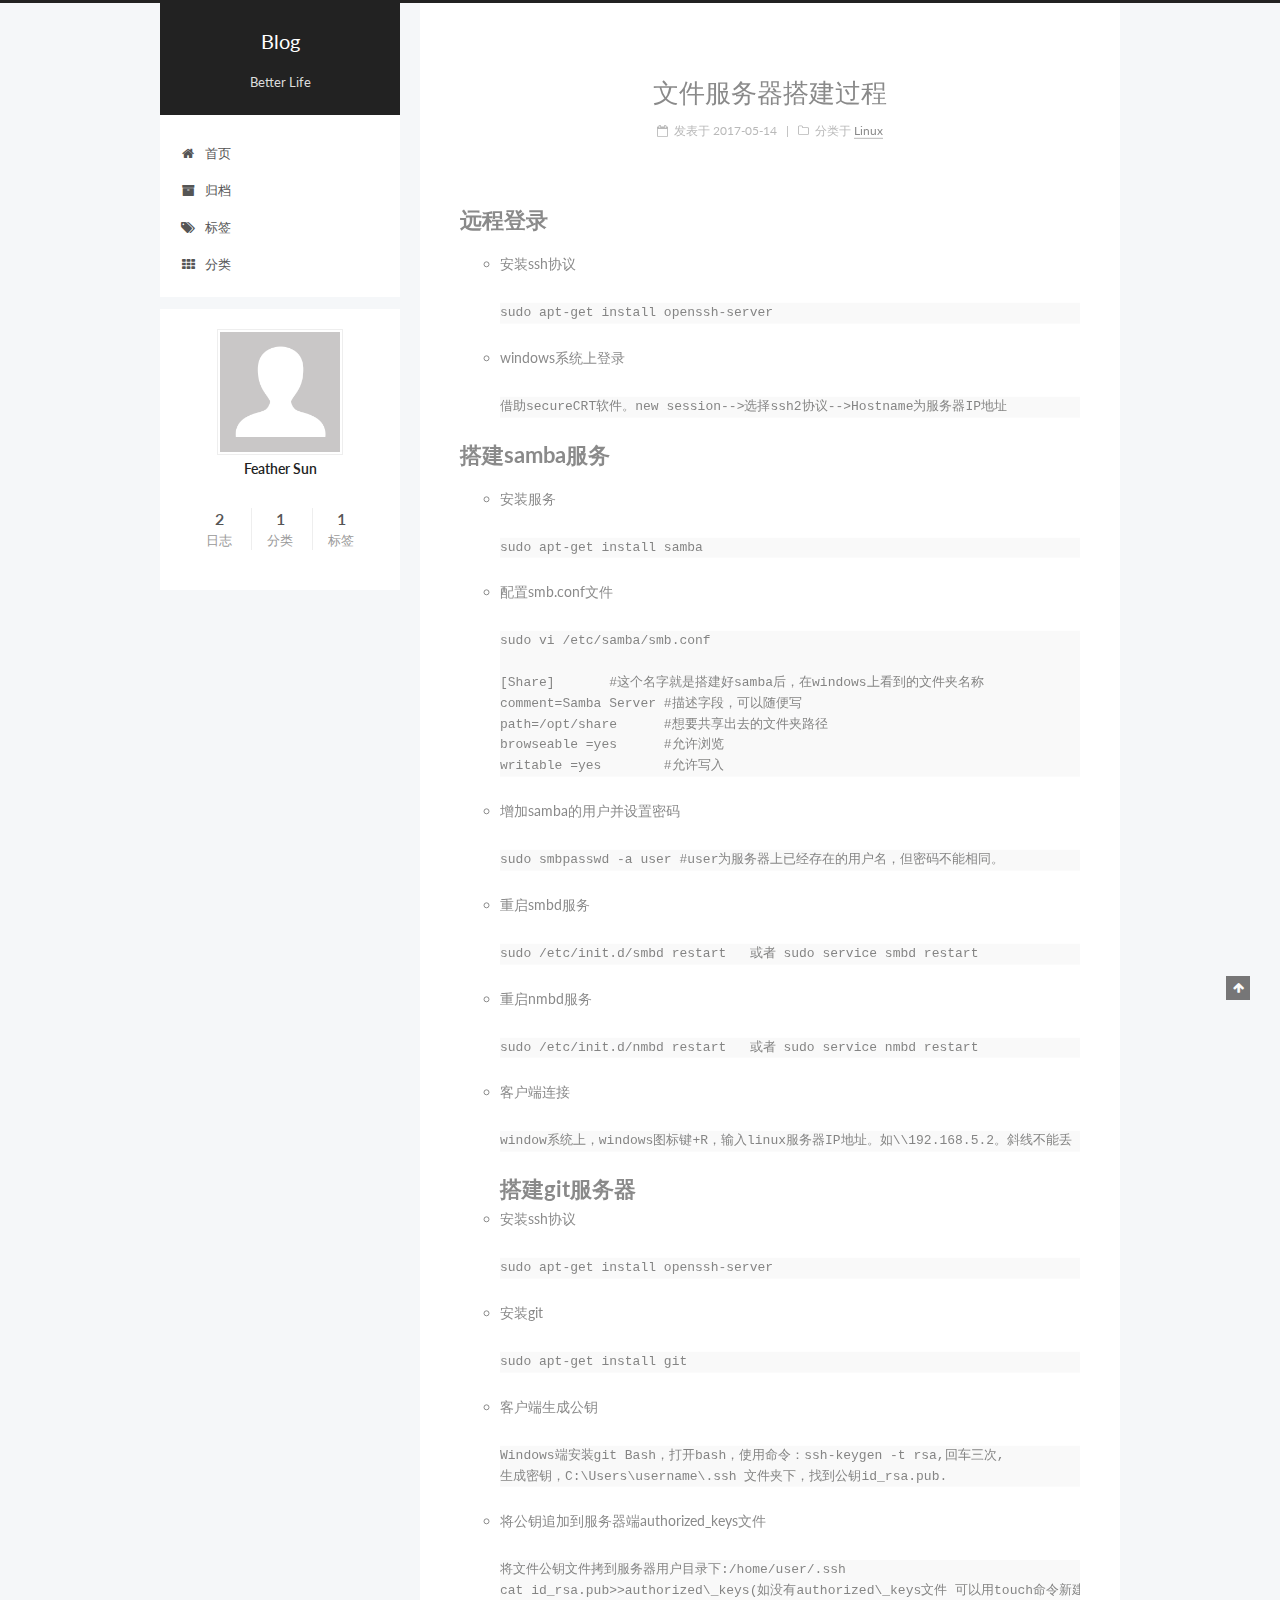
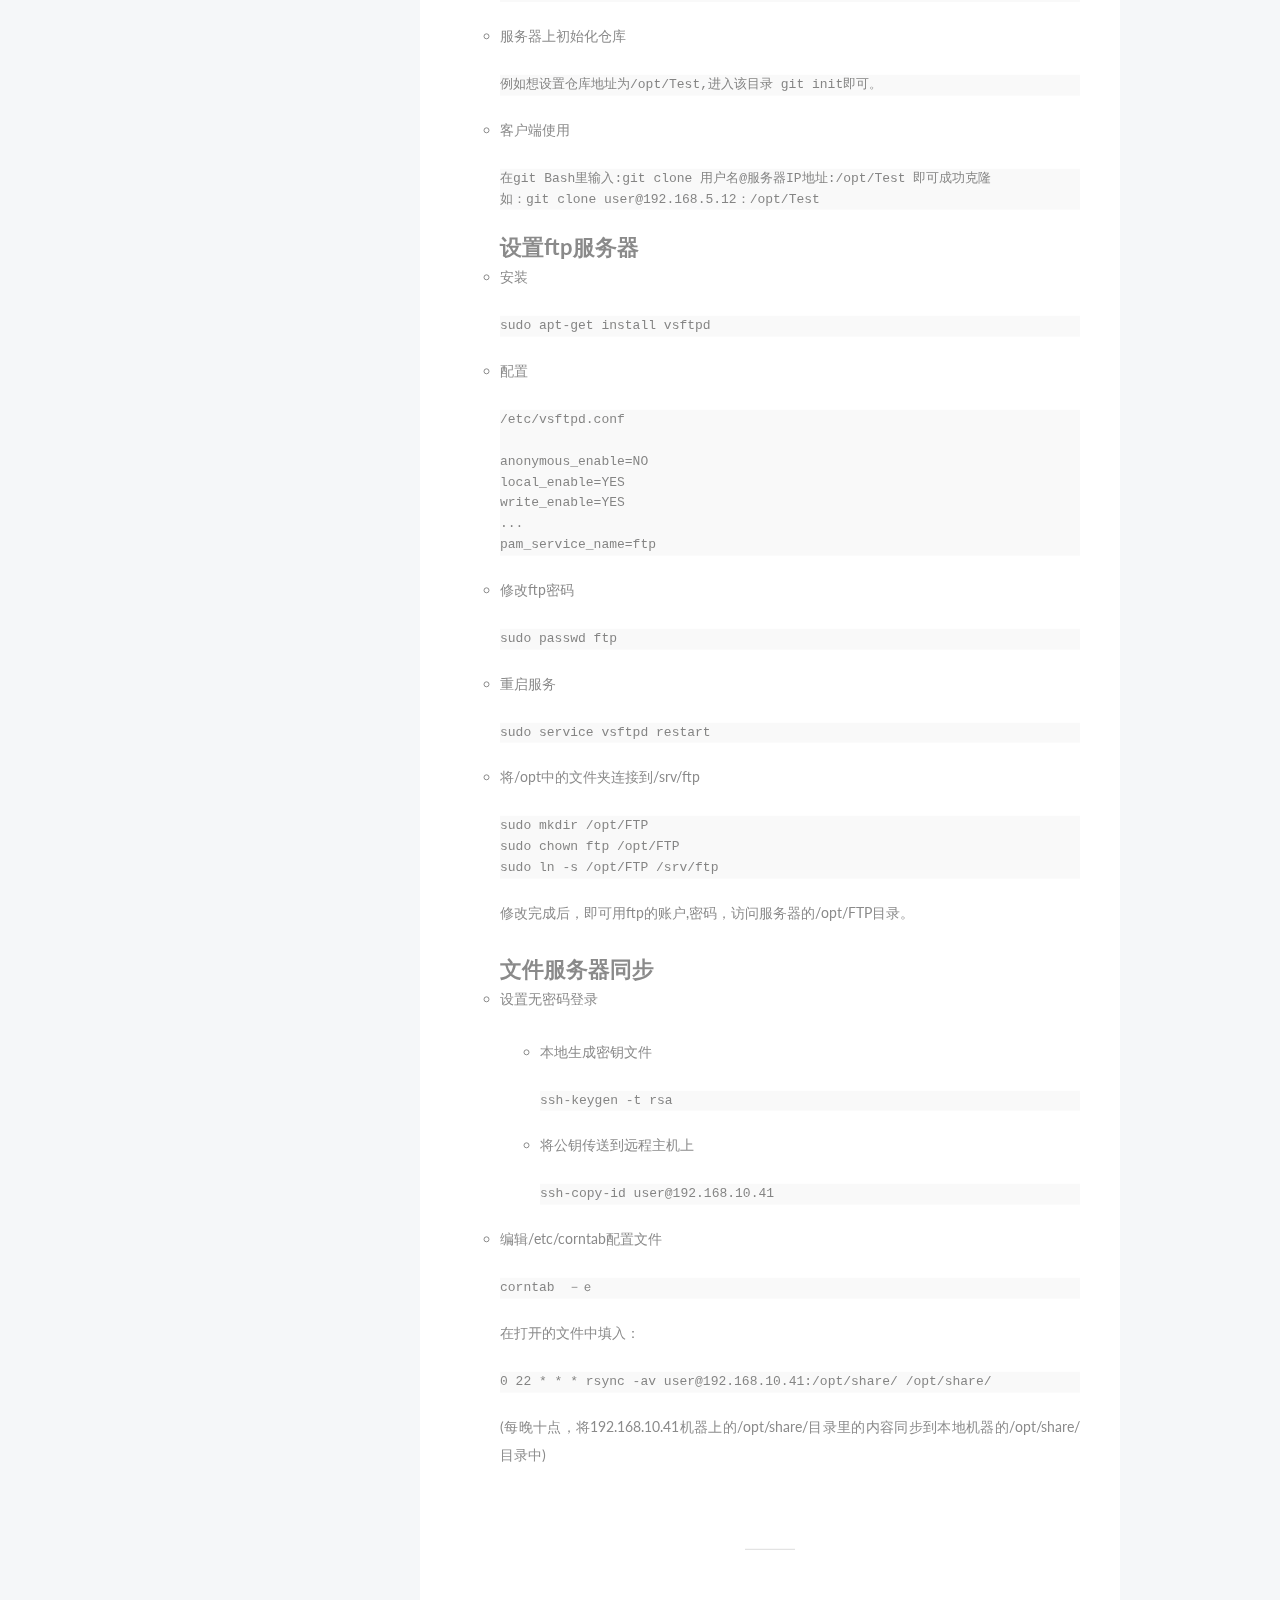
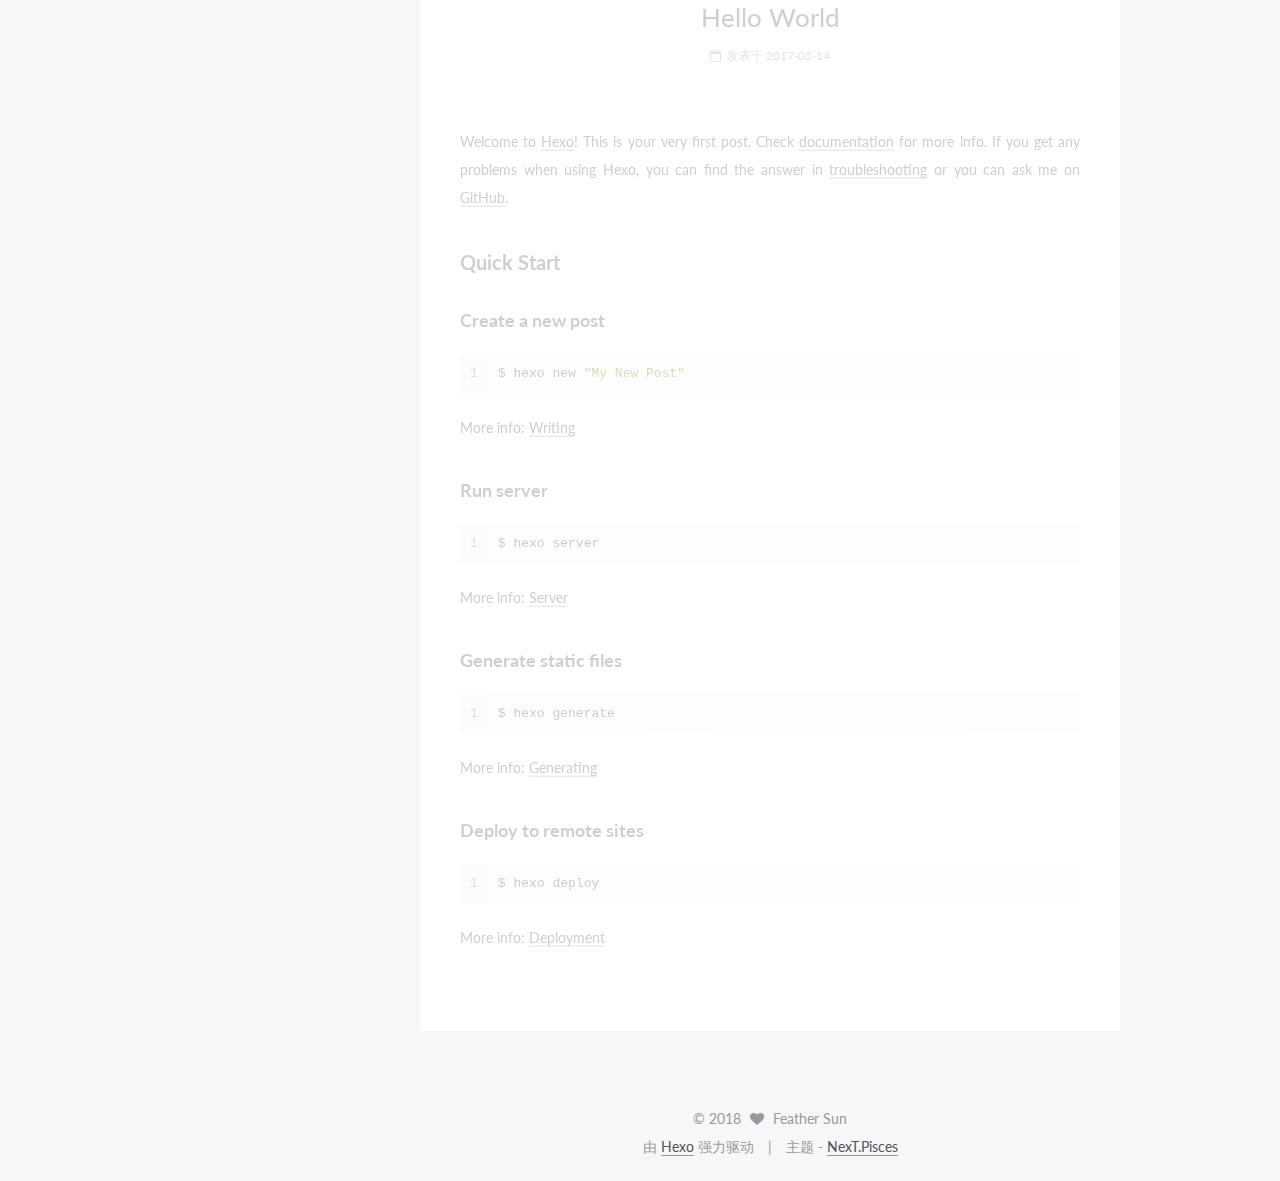
<file: index.html>
<!doctype html>



  


<html class="theme-next pisces use-motion" lang="zh-Hans">
<head>
  <meta charset="UTF-8"/>
<meta http-equiv="X-UA-Compatible" content="IE=edge" />
<meta name="viewport" content="width=device-width, initial-scale=1, maximum-scale=1"/>






<meta http-equiv="Cache-Control" content="no-transform" />
<meta http-equiv="Cache-Control" content="no-siteapp" />















  
  
  <link href="/lib/fancybox/source/jquery.fancybox.css?v=2.1.5" rel="stylesheet" type="text/css" />




  
  
  
  

  
    
    
  

  

  

  

  

  
    
    
    <link href="//fonts.googleapis.com/css?family=Lato:300,300italic,400,400italic,700,700italic&subset=latin,latin-ext" rel="stylesheet" type="text/css">
  






<link href="/lib/font-awesome/css/font-awesome.min.css?v=4.6.2" rel="stylesheet" type="text/css" />

<link href="/css/main.css?v=5.1.1" rel="stylesheet" type="text/css" />


  <meta name="keywords" content="Hexo, NexT" />








  <link rel="shortcut icon" type="image/x-icon" href="/favicon.ico?v=5.1.1" />






<meta property="og:type" content="website">
<meta property="og:title" content="Blog">
<meta property="og:url" content="http://yoursite.com/index.html">
<meta property="og:site_name" content="Blog">
<meta name="twitter:card" content="summary">
<meta name="twitter:title" content="Blog">



<script type="text/javascript" id="hexo.configurations">
  var NexT = window.NexT || {};
  var CONFIG = {
    root: '/',
    scheme: 'Pisces',
    sidebar: {"position":"left","display":"post","offset":12,"offset_float":0,"b2t":false,"scrollpercent":false},
    fancybox: true,
    motion: true,
    duoshuo: {
      userId: '0',
      author: '博主'
    },
    algolia: {
      applicationID: '',
      apiKey: '',
      indexName: '',
      hits: {"per_page":10},
      labels: {"input_placeholder":"Search for Posts","hits_empty":"We didn't find any results for the search: ${query}","hits_stats":"${hits} results found in ${time} ms"}
    }
  };
</script>



  <link rel="canonical" href="http://yoursite.com/"/>





  <title>Blog</title>
</head>

<body itemscope itemtype="http://schema.org/WebPage" lang="zh-Hans">

  















  
  
    
  

  <div class="container sidebar-position-left 
   page-home 
 ">
    <div class="headband"></div>

    <header id="header" class="header" itemscope itemtype="http://schema.org/WPHeader">
      <div class="header-inner"><div class="site-brand-wrapper">
  <div class="site-meta ">
    

    <div class="custom-logo-site-title">
      <a href="/"  class="brand" rel="start">
        <span class="logo-line-before"><i></i></span>
        <span class="site-title">Blog</span>
        <span class="logo-line-after"><i></i></span>
      </a>
    </div>
      
        <p class="site-subtitle">Better Life</p>
      
  </div>

  <div class="site-nav-toggle">
    <button>
      <span class="btn-bar"></span>
      <span class="btn-bar"></span>
      <span class="btn-bar"></span>
    </button>
  </div>
</div>

<nav class="site-nav">
  

  
    <ul id="menu" class="menu">
      
        
        <li class="menu-item menu-item-home">
          <a href="/" rel="section">
            
              <i class="menu-item-icon fa fa-fw fa-home"></i> <br />
            
            首页
          </a>
        </li>
      
        
        <li class="menu-item menu-item-archives">
          <a href="/archives" rel="section">
            
              <i class="menu-item-icon fa fa-fw fa-archive"></i> <br />
            
            归档
          </a>
        </li>
      
        
        <li class="menu-item menu-item-tags">
          <a href="/tags" rel="section">
            
              <i class="menu-item-icon fa fa-fw fa-tags"></i> <br />
            
            标签
          </a>
        </li>
      
        
        <li class="menu-item menu-item-categories">
          <a href="/categories" rel="section">
            
              <i class="menu-item-icon fa fa-fw fa-th"></i> <br />
            
            分类
          </a>
        </li>
      

      
    </ul>
  

  
</nav>



 </div>
    </header>

    <main id="main" class="main">
      <div class="main-inner">
        <div class="content-wrap">
          <div id="content" class="content">
            
  <section id="posts" class="posts-expand">
    
      

  

  
  
  

  <article class="post post-type-normal " itemscope itemtype="http://schema.org/Article">
    <link itemprop="mainEntityOfPage" href="http://yoursite.com/2017/05/14/文件服务器搭建过程/">

    <span hidden itemprop="author" itemscope itemtype="http://schema.org/Person">
      <meta itemprop="name" content="Feather Sun">
      <meta itemprop="description" content="">
      <meta itemprop="image" content="/images/avatar.gif">
    </span>

    <span hidden itemprop="publisher" itemscope itemtype="http://schema.org/Organization">
      <meta itemprop="name" content="Blog">
    </span>

    
      <header class="post-header">

        
        
          <h1 class="post-title" itemprop="name headline">
                
                <a class="post-title-link" href="/2017/05/14/文件服务器搭建过程/" itemprop="url">文件服务器搭建过程</a></h1>
        

        <div class="post-meta">
          <span class="post-time">
            
              <span class="post-meta-item-icon">
                <i class="fa fa-calendar-o"></i>
              </span>
              
                <span class="post-meta-item-text">发表于</span>
              
              <time title="创建于" itemprop="dateCreated datePublished" datetime="2017-05-14T17:00:29+08:00">
                2017-05-14
              </time>
            

            

            
          </span>

          
            <span class="post-category" >
            
              <span class="post-meta-divider">|</span>
            
              <span class="post-meta-item-icon">
                <i class="fa fa-folder-o"></i>
              </span>
              
                <span class="post-meta-item-text">分类于</span>
              
              
                <span itemprop="about" itemscope itemtype="http://schema.org/Thing">
                  <a href="/categories/Linux/" itemprop="url" rel="index">
                    <span itemprop="name">Linux</span>
                  </a>
                </span>

                
                
              
            </span>
          

          
            
          

          
          

          

          

          

        </div>
      </header>
    

    <div class="post-body" itemprop="articleBody">

      
      

      
        
          
            <h1 id="远程登录"><a href="#远程登录" class="headerlink" title="远程登录"></a>远程登录</h1><ul>
<li><p>安装ssh协议</p>
<pre><code>sudo apt-get install openssh-server
</code></pre></li>
<li><p>windows系统上登录</p>
<pre><code>借助secureCRT软件。new session--&gt;选择ssh2协议--&gt;Hostname为服务器IP地址
</code></pre></li>
</ul>
<h1 id="搭建samba服务"><a href="#搭建samba服务" class="headerlink" title="搭建samba服务"></a>搭建samba服务</h1><ul>
<li><p>安装服务</p>
<pre><code>sudo apt-get install samba
</code></pre></li>
<li><p>配置smb.conf文件</p>
<pre><code>sudo vi /etc/samba/smb.conf           

[Share]       #这个名字就是搭建好samba后，在windows上看到的文件夹名称 
comment=Samba Server #描述字段，可以随便写
path=/opt/share      #想要共享出去的文件夹路径
browseable =yes      #允许浏览
writable =yes        #允许写入
</code></pre></li>
<li><p>增加samba的用户并设置密码 </p>
<pre><code>sudo smbpasswd -a user #user为服务器上已经存在的用户名，但密码不能相同。
</code></pre></li>
<li><p>重启smbd服务</p>
<pre><code>sudo /etc/init.d/smbd restart   或者 sudo service smbd restart
</code></pre></li>
<li><p>重启nmbd服务</p>
<pre><code>sudo /etc/init.d/nmbd restart   或者 sudo service nmbd restart
</code></pre></li>
<li><p>客户端连接</p>
<pre><code>window系统上，windows图标键+R，输入linux服务器IP地址。如\\192.168.5.2。斜线不能丢
</code></pre><h1 id="搭建git服务器"><a href="#搭建git服务器" class="headerlink" title="搭建git服务器"></a>搭建git服务器</h1></li>
<li><p>安装ssh协议</p>
<pre><code>sudo apt-get install openssh-server
</code></pre></li>
<li><p>安装git</p>
<pre><code>sudo apt-get install git
</code></pre></li>
<li><p>客户端生成公钥</p>
<pre><code>Windows端安装git Bash，打开bash，使用命令：ssh-keygen -t rsa,回车三次,
生成密钥，C:\Users\username\.ssh 文件夹下，找到公钥id_rsa.pub.
</code></pre></li>
</ul>
<ul>
<li><p>将公钥追加到服务器端authorized_keys文件</p>
<pre><code>将文件公钥文件拷到服务器用户目录下:/home/user/.ssh
cat id_rsa.pub&gt;&gt;authorized\_keys(如没有authorized\_keys文件 可以用touch命令新建）。
</code></pre></li>
<li><p>服务器上初始化仓库</p>
<pre><code>例如想设置仓库地址为/opt/Test,进入该目录 git init即可。
</code></pre></li>
<li><p>客户端使用</p>
<pre><code>在git Bash里输入:git clone 用户名@服务器IP地址:/opt/Test 即可成功克隆 
如：git clone user@192.168.5.12：/opt/Test
</code></pre><h1 id="设置ftp服务器"><a href="#设置ftp服务器" class="headerlink" title="设置ftp服务器"></a>设置ftp服务器</h1></li>
<li><p>安装</p>
<pre><code>sudo apt-get install vsftpd
</code></pre></li>
<li><p>配置</p>
<pre><code>/etc/vsftpd.conf

anonymous_enable=NO
local_enable=YES
write_enable=YES 
...
pam_service_name=ftp
</code></pre></li>
<li><p>修改ftp密码</p>
<pre><code>sudo passwd ftp
</code></pre></li>
<li><p>重启服务</p>
<pre><code>sudo service vsftpd restart
</code></pre></li>
<li><p>将/opt中的文件夹连接到/srv/ftp</p>
<pre><code>sudo mkdir /opt/FTP
sudo chown ftp /opt/FTP
sudo ln -s /opt/FTP /srv/ftp
</code></pre><p>修改完成后，即可用ftp的账户,密码，访问服务器的/opt/FTP目录。</p>
<h1 id="文件服务器同步"><a href="#文件服务器同步" class="headerlink" title="文件服务器同步"></a>文件服务器同步</h1></li>
<li><p>设置无密码登录</p>
<ul>
<li><p>本地生成密钥文件</p>
<pre><code>ssh-keygen -t rsa
</code></pre></li>
<li><p>将公钥传送到远程主机上</p>
<pre><code>ssh-copy-id user@192.168.10.41
</code></pre></li>
</ul>
</li>
<li><p>编辑/etc/corntab配置文件</p>
<pre><code>corntab　－ｅ
</code></pre><p>在打开的文件中填入：</p>
<pre><code>0 22 * * * rsync -av user@192.168.10.41:/opt/share/ /opt/share/
</code></pre><p>(每晚十点，将192.168.10.41机器上的/opt/share/目录里的内容同步到本地机器的/opt/share/目录中)</p>
</li>
</ul>

          
        
      
    </div>

    <div>
      
    </div>

    <div>
      
    </div>

    <div>
      
    </div>

    <footer class="post-footer">
      

      

      

      
      
        <div class="post-eof"></div>
      
    </footer>
  </article>


    
      

  

  
  
  

  <article class="post post-type-normal " itemscope itemtype="http://schema.org/Article">
    <link itemprop="mainEntityOfPage" href="http://yoursite.com/2017/05/14/hello-world/">

    <span hidden itemprop="author" itemscope itemtype="http://schema.org/Person">
      <meta itemprop="name" content="Feather Sun">
      <meta itemprop="description" content="">
      <meta itemprop="image" content="/images/avatar.gif">
    </span>

    <span hidden itemprop="publisher" itemscope itemtype="http://schema.org/Organization">
      <meta itemprop="name" content="Blog">
    </span>

    
      <header class="post-header">

        
        
          <h1 class="post-title" itemprop="name headline">
                
                <a class="post-title-link" href="/2017/05/14/hello-world/" itemprop="url">Hello World</a></h1>
        

        <div class="post-meta">
          <span class="post-time">
            
              <span class="post-meta-item-icon">
                <i class="fa fa-calendar-o"></i>
              </span>
              
                <span class="post-meta-item-text">发表于</span>
              
              <time title="创建于" itemprop="dateCreated datePublished" datetime="2017-05-14T14:13:49+08:00">
                2017-05-14
              </time>
            

            

            
          </span>

          

          
            
          

          
          

          

          

          

        </div>
      </header>
    

    <div class="post-body" itemprop="articleBody">

      
      

      
        
          
            <p>Welcome to <a href="https://hexo.io/" target="_blank" rel="external">Hexo</a>! This is your very first post. Check <a href="https://hexo.io/docs/" target="_blank" rel="external">documentation</a> for more info. If you get any problems when using Hexo, you can find the answer in <a href="https://hexo.io/docs/troubleshooting.html" target="_blank" rel="external">troubleshooting</a> or you can ask me on <a href="https://github.com/hexojs/hexo/issues" target="_blank" rel="external">GitHub</a>.</p>
<h2 id="Quick-Start"><a href="#Quick-Start" class="headerlink" title="Quick Start"></a>Quick Start</h2><h3 id="Create-a-new-post"><a href="#Create-a-new-post" class="headerlink" title="Create a new post"></a>Create a new post</h3><figure class="highlight bash"><table><tr><td class="gutter"><pre><div class="line">1</div></pre></td><td class="code"><pre><div class="line">$ hexo new <span class="string">"My New Post"</span></div></pre></td></tr></table></figure>
<p>More info: <a href="https://hexo.io/docs/writing.html" target="_blank" rel="external">Writing</a></p>
<h3 id="Run-server"><a href="#Run-server" class="headerlink" title="Run server"></a>Run server</h3><figure class="highlight bash"><table><tr><td class="gutter"><pre><div class="line">1</div></pre></td><td class="code"><pre><div class="line">$ hexo server</div></pre></td></tr></table></figure>
<p>More info: <a href="https://hexo.io/docs/server.html" target="_blank" rel="external">Server</a></p>
<h3 id="Generate-static-files"><a href="#Generate-static-files" class="headerlink" title="Generate static files"></a>Generate static files</h3><figure class="highlight bash"><table><tr><td class="gutter"><pre><div class="line">1</div></pre></td><td class="code"><pre><div class="line">$ hexo generate</div></pre></td></tr></table></figure>
<p>More info: <a href="https://hexo.io/docs/generating.html" target="_blank" rel="external">Generating</a></p>
<h3 id="Deploy-to-remote-sites"><a href="#Deploy-to-remote-sites" class="headerlink" title="Deploy to remote sites"></a>Deploy to remote sites</h3><figure class="highlight bash"><table><tr><td class="gutter"><pre><div class="line">1</div></pre></td><td class="code"><pre><div class="line">$ hexo deploy</div></pre></td></tr></table></figure>
<p>More info: <a href="https://hexo.io/docs/deployment.html" target="_blank" rel="external">Deployment</a></p>

          
        
      
    </div>

    <div>
      
    </div>

    <div>
      
    </div>

    <div>
      
    </div>

    <footer class="post-footer">
      

      

      

      
      
        <div class="post-eof"></div>
      
    </footer>
  </article>


    
  </section>

  


          </div>
          


          

        </div>
        
          
  
  <div class="sidebar-toggle">
    <div class="sidebar-toggle-line-wrap">
      <span class="sidebar-toggle-line sidebar-toggle-line-first"></span>
      <span class="sidebar-toggle-line sidebar-toggle-line-middle"></span>
      <span class="sidebar-toggle-line sidebar-toggle-line-last"></span>
    </div>
  </div>

  <aside id="sidebar" class="sidebar">
    <div class="sidebar-inner">

      

      

      <section class="site-overview sidebar-panel sidebar-panel-active">
        <div class="site-author motion-element" itemprop="author" itemscope itemtype="http://schema.org/Person">
          <img class="site-author-image" itemprop="image"
               src="/images/avatar.gif"
               alt="Feather Sun" />
          <p class="site-author-name" itemprop="name">Feather Sun</p>
           
              <p class="site-description motion-element" itemprop="description"></p>
          
        </div>
        <nav class="site-state motion-element">

          
            <div class="site-state-item site-state-posts">
              <a href="/archives">
                <span class="site-state-item-count">2</span>
                <span class="site-state-item-name">日志</span>
              </a>
            </div>
          

          
            
            
            <div class="site-state-item site-state-categories">
              <a href="/categories/index.html">
                <span class="site-state-item-count">1</span>
                <span class="site-state-item-name">分类</span>
              </a>
            </div>
          

          
            
            
            <div class="site-state-item site-state-tags">
              <a href="/tags/index.html">
                <span class="site-state-item-count">1</span>
                <span class="site-state-item-name">标签</span>
              </a>
            </div>
          

        </nav>

        

        <div class="links-of-author motion-element">
          
        </div>

        
        

        
        

        


      </section>

      

      

    </div>
  </aside>


        
      </div>
    </main>

    <footer id="footer" class="footer">
      <div class="footer-inner">
        <div class="copyright" >
  
  &copy; 
  <span itemprop="copyrightYear">2018</span>
  <span class="with-love">
    <i class="fa fa-heart"></i>
  </span>
  <span class="author" itemprop="copyrightHolder">Feather Sun</span>
</div>


<div class="powered-by">
  由 <a class="theme-link" href="https://hexo.io">Hexo</a> 强力驱动
</div>

<div class="theme-info">
  主题 -
  <a class="theme-link" href="https://github.com/iissnan/hexo-theme-next">
    NexT.Pisces
  </a>
</div>


        

        
      </div>
    </footer>

    
      <div class="back-to-top">
        <i class="fa fa-arrow-up"></i>
        
      </div>
    

  </div>

  

<script type="text/javascript">
  if (Object.prototype.toString.call(window.Promise) !== '[object Function]') {
    window.Promise = null;
  }
</script>









  












  
  <script type="text/javascript" src="/lib/jquery/index.js?v=2.1.3"></script>

  
  <script type="text/javascript" src="/lib/fastclick/lib/fastclick.min.js?v=1.0.6"></script>

  
  <script type="text/javascript" src="/lib/jquery_lazyload/jquery.lazyload.js?v=1.9.7"></script>

  
  <script type="text/javascript" src="/lib/velocity/velocity.min.js?v=1.2.1"></script>

  
  <script type="text/javascript" src="/lib/velocity/velocity.ui.min.js?v=1.2.1"></script>

  
  <script type="text/javascript" src="/lib/fancybox/source/jquery.fancybox.pack.js?v=2.1.5"></script>


  


  <script type="text/javascript" src="/js/src/utils.js?v=5.1.1"></script>

  <script type="text/javascript" src="/js/src/motion.js?v=5.1.1"></script>



  
  


  <script type="text/javascript" src="/js/src/affix.js?v=5.1.1"></script>

  <script type="text/javascript" src="/js/src/schemes/pisces.js?v=5.1.1"></script>



  

  


  <script type="text/javascript" src="/js/src/bootstrap.js?v=5.1.1"></script>



  


  




	





  





  





  






  





  

  

  

  

  

</body>
</html>
</file>
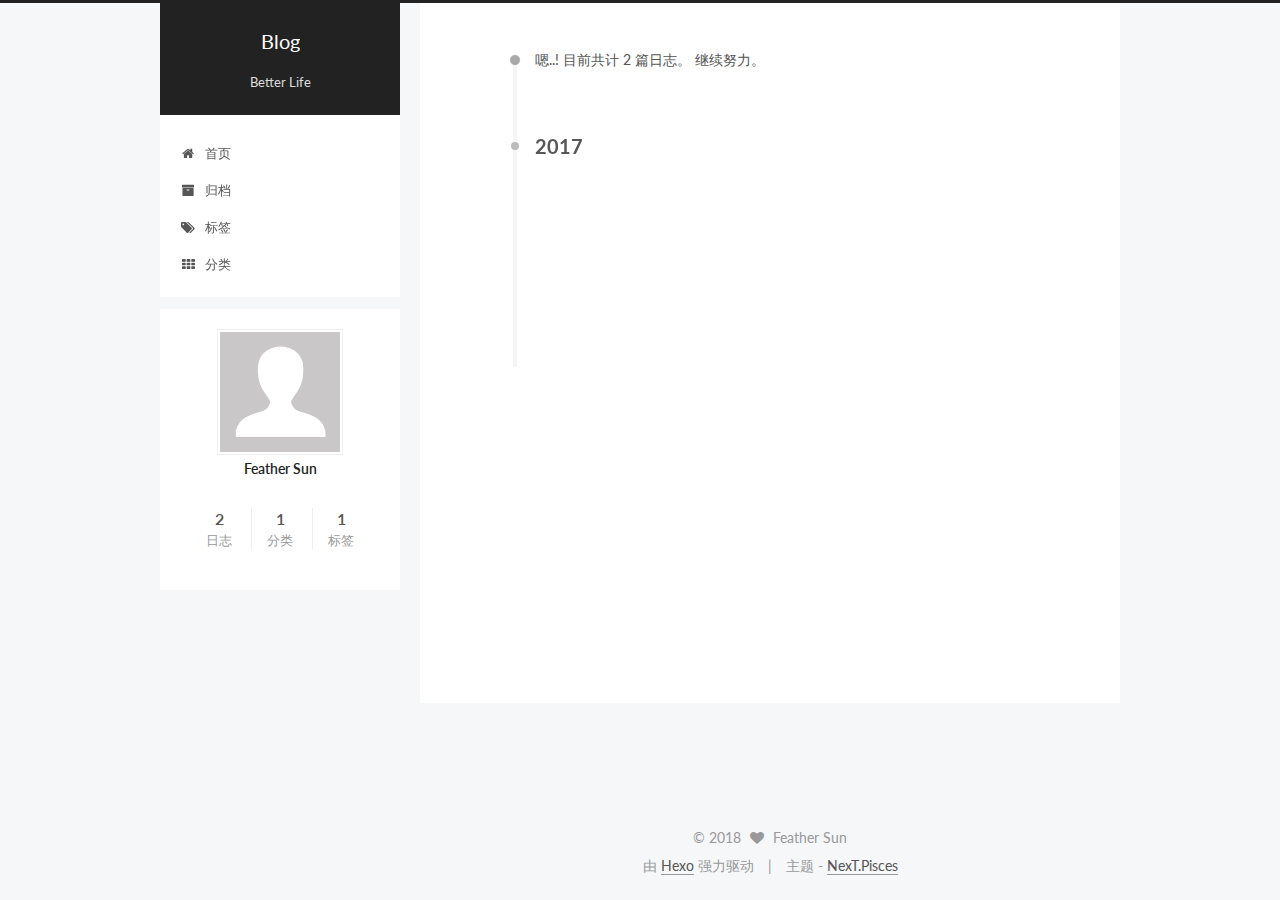
<file: archives/index.html>
<!doctype html>



  


<html class="theme-next pisces use-motion" lang="zh-Hans">
<head>
  <meta charset="UTF-8"/>
<meta http-equiv="X-UA-Compatible" content="IE=edge" />
<meta name="viewport" content="width=device-width, initial-scale=1, maximum-scale=1"/>






<meta http-equiv="Cache-Control" content="no-transform" />
<meta http-equiv="Cache-Control" content="no-siteapp" />















  
  
  <link href="/lib/fancybox/source/jquery.fancybox.css?v=2.1.5" rel="stylesheet" type="text/css" />




  
  
  
  

  
    
    
  

  

  

  

  

  
    
    
    <link href="//fonts.googleapis.com/css?family=Lato:300,300italic,400,400italic,700,700italic&subset=latin,latin-ext" rel="stylesheet" type="text/css">
  






<link href="/lib/font-awesome/css/font-awesome.min.css?v=4.6.2" rel="stylesheet" type="text/css" />

<link href="/css/main.css?v=5.1.1" rel="stylesheet" type="text/css" />


  <meta name="keywords" content="Hexo, NexT" />








  <link rel="shortcut icon" type="image/x-icon" href="/favicon.ico?v=5.1.1" />






<meta property="og:type" content="website">
<meta property="og:title" content="Blog">
<meta property="og:url" content="http://yoursite.com/archives/index.html">
<meta property="og:site_name" content="Blog">
<meta name="twitter:card" content="summary">
<meta name="twitter:title" content="Blog">



<script type="text/javascript" id="hexo.configurations">
  var NexT = window.NexT || {};
  var CONFIG = {
    root: '/',
    scheme: 'Pisces',
    sidebar: {"position":"left","display":"post","offset":12,"offset_float":0,"b2t":false,"scrollpercent":false},
    fancybox: true,
    motion: true,
    duoshuo: {
      userId: '0',
      author: '博主'
    },
    algolia: {
      applicationID: '',
      apiKey: '',
      indexName: '',
      hits: {"per_page":10},
      labels: {"input_placeholder":"Search for Posts","hits_empty":"We didn't find any results for the search: ${query}","hits_stats":"${hits} results found in ${time} ms"}
    }
  };
</script>



  <link rel="canonical" href="http://yoursite.com/archives/"/>





  <title>归档 | Blog</title>
</head>

<body itemscope itemtype="http://schema.org/WebPage" lang="zh-Hans">

  















  
  
    
  

  <div class="container sidebar-position-left  page-archive  ">
    <div class="headband"></div>

    <header id="header" class="header" itemscope itemtype="http://schema.org/WPHeader">
      <div class="header-inner"><div class="site-brand-wrapper">
  <div class="site-meta ">
    

    <div class="custom-logo-site-title">
      <a href="/"  class="brand" rel="start">
        <span class="logo-line-before"><i></i></span>
        <span class="site-title">Blog</span>
        <span class="logo-line-after"><i></i></span>
      </a>
    </div>
      
        <p class="site-subtitle">Better Life</p>
      
  </div>

  <div class="site-nav-toggle">
    <button>
      <span class="btn-bar"></span>
      <span class="btn-bar"></span>
      <span class="btn-bar"></span>
    </button>
  </div>
</div>

<nav class="site-nav">
  

  
    <ul id="menu" class="menu">
      
        
        <li class="menu-item menu-item-home">
          <a href="/" rel="section">
            
              <i class="menu-item-icon fa fa-fw fa-home"></i> <br />
            
            首页
          </a>
        </li>
      
        
        <li class="menu-item menu-item-archives">
          <a href="/archives" rel="section">
            
              <i class="menu-item-icon fa fa-fw fa-archive"></i> <br />
            
            归档
          </a>
        </li>
      
        
        <li class="menu-item menu-item-tags">
          <a href="/tags" rel="section">
            
              <i class="menu-item-icon fa fa-fw fa-tags"></i> <br />
            
            标签
          </a>
        </li>
      
        
        <li class="menu-item menu-item-categories">
          <a href="/categories" rel="section">
            
              <i class="menu-item-icon fa fa-fw fa-th"></i> <br />
            
            分类
          </a>
        </li>
      

      
    </ul>
  

  
</nav>



 </div>
    </header>

    <main id="main" class="main">
      <div class="main-inner">
        <div class="content-wrap">
          <div id="content" class="content">
            

  <section id="posts" class="posts-collapse">
    <span class="archive-move-on"></span>

    <span class="archive-page-counter">
      
      
      
        
      
      嗯..! 目前共计 2 篇日志。 继续努力。
    </span>

    

      
      
      

      
        
        <div class="collection-title">
          <h2 class="archive-year motion-element" id="archive-year-2017">2017</h2>
        </div>
      
      

      

  <article class="post post-type-normal" itemscope itemtype="http://schema.org/Article">
    <header class="post-header">

      <h2 class="post-title">
        
            <a class="post-title-link" href="/2017/05/14/文件服务器搭建过程/" itemprop="url">
              
                <span itemprop="name">文件服务器搭建过程</span>
              
            </a>
        
      </h2>

      <div class="post-meta">
        <time class="post-time" itemprop="dateCreated"
              datetime="2017-05-14T17:00:29+08:00"
              content="2017-05-14" >
          05-14
        </time>
      </div>

    </header>
  </article>



    

      
      
      

      
      

      

  <article class="post post-type-normal" itemscope itemtype="http://schema.org/Article">
    <header class="post-header">

      <h2 class="post-title">
        
            <a class="post-title-link" href="/2017/05/14/hello-world/" itemprop="url">
              
                <span itemprop="name">Hello World</span>
              
            </a>
        
      </h2>

      <div class="post-meta">
        <time class="post-time" itemprop="dateCreated"
              datetime="2017-05-14T14:13:49+08:00"
              content="2017-05-14" >
          05-14
        </time>
      </div>

    </header>
  </article>



    

  </section>

  



          </div>
          


          

        </div>
        
          
  
  <div class="sidebar-toggle">
    <div class="sidebar-toggle-line-wrap">
      <span class="sidebar-toggle-line sidebar-toggle-line-first"></span>
      <span class="sidebar-toggle-line sidebar-toggle-line-middle"></span>
      <span class="sidebar-toggle-line sidebar-toggle-line-last"></span>
    </div>
  </div>

  <aside id="sidebar" class="sidebar">
    <div class="sidebar-inner">

      

      

      <section class="site-overview sidebar-panel sidebar-panel-active">
        <div class="site-author motion-element" itemprop="author" itemscope itemtype="http://schema.org/Person">
          <img class="site-author-image" itemprop="image"
               src="/images/avatar.gif"
               alt="Feather Sun" />
          <p class="site-author-name" itemprop="name">Feather Sun</p>
           
              <p class="site-description motion-element" itemprop="description"></p>
          
        </div>
        <nav class="site-state motion-element">

          
            <div class="site-state-item site-state-posts">
              <a href="/archives">
                <span class="site-state-item-count">2</span>
                <span class="site-state-item-name">日志</span>
              </a>
            </div>
          

          
            
            
            <div class="site-state-item site-state-categories">
              <a href="/categories/index.html">
                <span class="site-state-item-count">1</span>
                <span class="site-state-item-name">分类</span>
              </a>
            </div>
          

          
            
            
            <div class="site-state-item site-state-tags">
              <a href="/tags/index.html">
                <span class="site-state-item-count">1</span>
                <span class="site-state-item-name">标签</span>
              </a>
            </div>
          

        </nav>

        

        <div class="links-of-author motion-element">
          
        </div>

        
        

        
        

        


      </section>

      

      

    </div>
  </aside>


        
      </div>
    </main>

    <footer id="footer" class="footer">
      <div class="footer-inner">
        <div class="copyright" >
  
  &copy; 
  <span itemprop="copyrightYear">2018</span>
  <span class="with-love">
    <i class="fa fa-heart"></i>
  </span>
  <span class="author" itemprop="copyrightHolder">Feather Sun</span>
</div>


<div class="powered-by">
  由 <a class="theme-link" href="https://hexo.io">Hexo</a> 强力驱动
</div>

<div class="theme-info">
  主题 -
  <a class="theme-link" href="https://github.com/iissnan/hexo-theme-next">
    NexT.Pisces
  </a>
</div>


        

        
      </div>
    </footer>

    
      <div class="back-to-top">
        <i class="fa fa-arrow-up"></i>
        
      </div>
    

  </div>

  

<script type="text/javascript">
  if (Object.prototype.toString.call(window.Promise) !== '[object Function]') {
    window.Promise = null;
  }
</script>









  












  
  <script type="text/javascript" src="/lib/jquery/index.js?v=2.1.3"></script>

  
  <script type="text/javascript" src="/lib/fastclick/lib/fastclick.min.js?v=1.0.6"></script>

  
  <script type="text/javascript" src="/lib/jquery_lazyload/jquery.lazyload.js?v=1.9.7"></script>

  
  <script type="text/javascript" src="/lib/velocity/velocity.min.js?v=1.2.1"></script>

  
  <script type="text/javascript" src="/lib/velocity/velocity.ui.min.js?v=1.2.1"></script>

  
  <script type="text/javascript" src="/lib/fancybox/source/jquery.fancybox.pack.js?v=2.1.5"></script>


  


  <script type="text/javascript" src="/js/src/utils.js?v=5.1.1"></script>

  <script type="text/javascript" src="/js/src/motion.js?v=5.1.1"></script>



  
  


  <script type="text/javascript" src="/js/src/affix.js?v=5.1.1"></script>

  <script type="text/javascript" src="/js/src/schemes/pisces.js?v=5.1.1"></script>



  
  
    <script type="text/javascript" id="motion.page.archive">
      $('.archive-year').velocity('transition.slideLeftIn');
    </script>
  


  


  <script type="text/javascript" src="/js/src/bootstrap.js?v=5.1.1"></script>



  


  




	





  





  





  






  





  

  

  

  

  

</body>
</html>
</file>
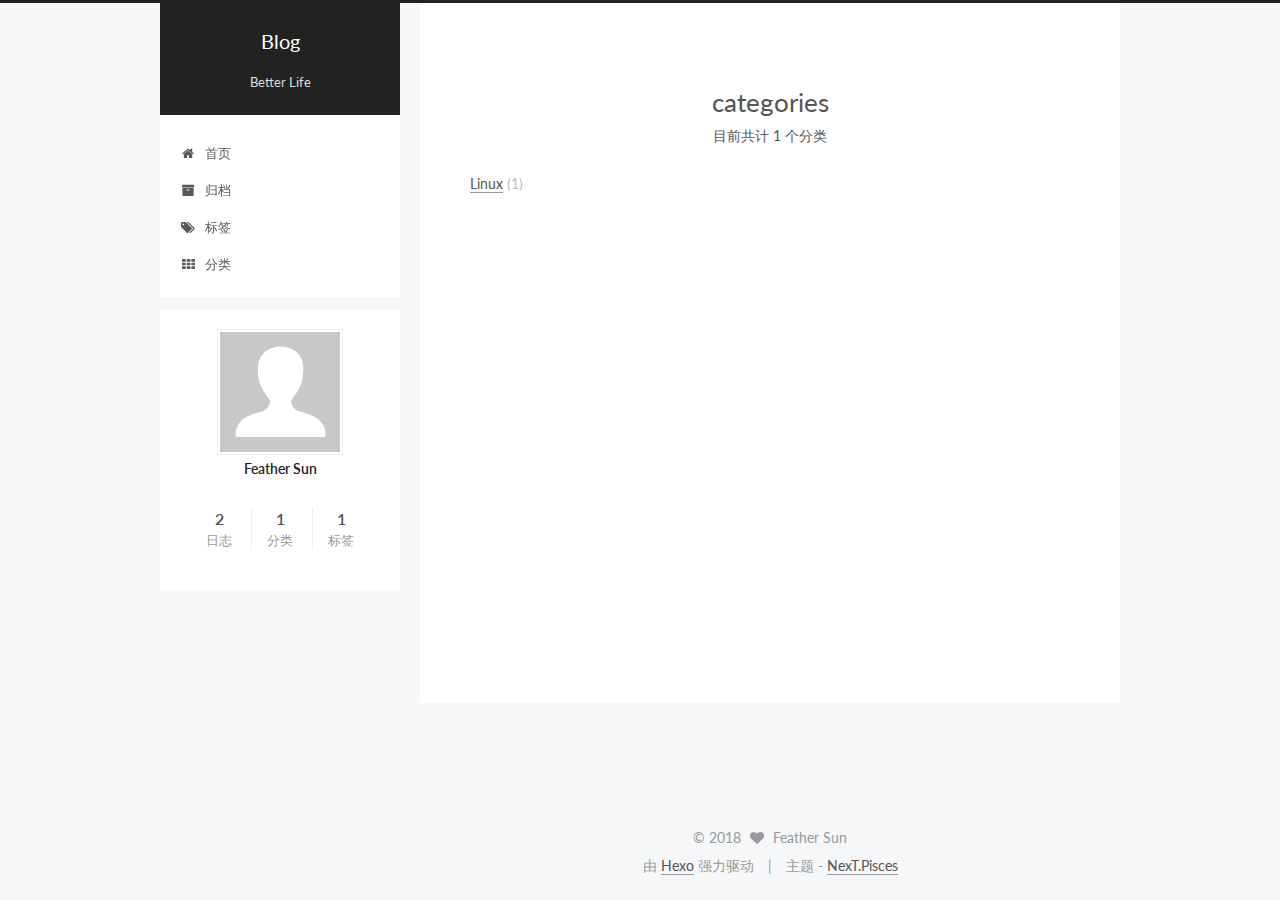
<file: categories/index.html>
<!doctype html>



  


<html class="theme-next pisces use-motion" lang="zh-Hans">
<head>
  <meta charset="UTF-8"/>
<meta http-equiv="X-UA-Compatible" content="IE=edge" />
<meta name="viewport" content="width=device-width, initial-scale=1, maximum-scale=1"/>






<meta http-equiv="Cache-Control" content="no-transform" />
<meta http-equiv="Cache-Control" content="no-siteapp" />















  
  
  <link href="/lib/fancybox/source/jquery.fancybox.css?v=2.1.5" rel="stylesheet" type="text/css" />




  
  
  
  

  
    
    
  

  

  

  

  

  
    
    
    <link href="//fonts.googleapis.com/css?family=Lato:300,300italic,400,400italic,700,700italic&subset=latin,latin-ext" rel="stylesheet" type="text/css">
  






<link href="/lib/font-awesome/css/font-awesome.min.css?v=4.6.2" rel="stylesheet" type="text/css" />

<link href="/css/main.css?v=5.1.1" rel="stylesheet" type="text/css" />


  <meta name="keywords" content="Hexo, NexT" />








  <link rel="shortcut icon" type="image/x-icon" href="/favicon.ico?v=5.1.1" />






<meta property="og:type" content="website">
<meta property="og:title" content="categories">
<meta property="og:url" content="http://yoursite.com/categories/index.html">
<meta property="og:site_name" content="Blog">
<meta property="og:updated_time" content="2017-05-14T08:40:08.974Z">
<meta name="twitter:card" content="summary">
<meta name="twitter:title" content="categories">



<script type="text/javascript" id="hexo.configurations">
  var NexT = window.NexT || {};
  var CONFIG = {
    root: '/',
    scheme: 'Pisces',
    sidebar: {"position":"left","display":"post","offset":12,"offset_float":0,"b2t":false,"scrollpercent":false},
    fancybox: true,
    motion: true,
    duoshuo: {
      userId: '0',
      author: '博主'
    },
    algolia: {
      applicationID: '',
      apiKey: '',
      indexName: '',
      hits: {"per_page":10},
      labels: {"input_placeholder":"Search for Posts","hits_empty":"We didn't find any results for the search: ${query}","hits_stats":"${hits} results found in ${time} ms"}
    }
  };
</script>



  <link rel="canonical" href="http://yoursite.com/categories/"/>





  <title>categories | Blog</title>
</head>

<body itemscope itemtype="http://schema.org/WebPage" lang="zh-Hans">

  















  
  
    
  

  <div class="container sidebar-position-left  ">
    <div class="headband"></div>

    <header id="header" class="header" itemscope itemtype="http://schema.org/WPHeader">
      <div class="header-inner"><div class="site-brand-wrapper">
  <div class="site-meta ">
    

    <div class="custom-logo-site-title">
      <a href="/"  class="brand" rel="start">
        <span class="logo-line-before"><i></i></span>
        <span class="site-title">Blog</span>
        <span class="logo-line-after"><i></i></span>
      </a>
    </div>
      
        <p class="site-subtitle">Better Life</p>
      
  </div>

  <div class="site-nav-toggle">
    <button>
      <span class="btn-bar"></span>
      <span class="btn-bar"></span>
      <span class="btn-bar"></span>
    </button>
  </div>
</div>

<nav class="site-nav">
  

  
    <ul id="menu" class="menu">
      
        
        <li class="menu-item menu-item-home">
          <a href="/" rel="section">
            
              <i class="menu-item-icon fa fa-fw fa-home"></i> <br />
            
            首页
          </a>
        </li>
      
        
        <li class="menu-item menu-item-archives">
          <a href="/archives" rel="section">
            
              <i class="menu-item-icon fa fa-fw fa-archive"></i> <br />
            
            归档
          </a>
        </li>
      
        
        <li class="menu-item menu-item-tags">
          <a href="/tags" rel="section">
            
              <i class="menu-item-icon fa fa-fw fa-tags"></i> <br />
            
            标签
          </a>
        </li>
      
        
        <li class="menu-item menu-item-categories">
          <a href="/categories" rel="section">
            
              <i class="menu-item-icon fa fa-fw fa-th"></i> <br />
            
            分类
          </a>
        </li>
      

      
    </ul>
  

  
</nav>



 </div>
    </header>

    <main id="main" class="main">
      <div class="main-inner">
        <div class="content-wrap">
          <div id="content" class="content">
            

  <div id="posts" class="posts-expand">
  <header class="post-header">

	<h1 class="post-title" itemprop="name headline">categories</h1>



</header>

    
    
      <div class="category-all-page">
        <div class="category-all-title">
            目前共计 1 个分类
        </div>
        <div class="category-all">
          <ul class="category-list"><li class="category-list-item"><a class="category-list-link" href="/categories/Linux/">Linux</a><span class="category-list-count">1</span></li></ul>
        </div>
      </div>
    
  </div>


          </div>
          


          

        </div>
        
          
  
  <div class="sidebar-toggle">
    <div class="sidebar-toggle-line-wrap">
      <span class="sidebar-toggle-line sidebar-toggle-line-first"></span>
      <span class="sidebar-toggle-line sidebar-toggle-line-middle"></span>
      <span class="sidebar-toggle-line sidebar-toggle-line-last"></span>
    </div>
  </div>

  <aside id="sidebar" class="sidebar">
    <div class="sidebar-inner">

      

      

      <section class="site-overview sidebar-panel sidebar-panel-active">
        <div class="site-author motion-element" itemprop="author" itemscope itemtype="http://schema.org/Person">
          <img class="site-author-image" itemprop="image"
               src="/images/avatar.gif"
               alt="Feather Sun" />
          <p class="site-author-name" itemprop="name">Feather Sun</p>
           
              <p class="site-description motion-element" itemprop="description"></p>
          
        </div>
        <nav class="site-state motion-element">

          
            <div class="site-state-item site-state-posts">
              <a href="/archives">
                <span class="site-state-item-count">2</span>
                <span class="site-state-item-name">日志</span>
              </a>
            </div>
          

          
            
            
            <div class="site-state-item site-state-categories">
              <a href="/categories/index.html">
                <span class="site-state-item-count">1</span>
                <span class="site-state-item-name">分类</span>
              </a>
            </div>
          

          
            
            
            <div class="site-state-item site-state-tags">
              <a href="/tags/index.html">
                <span class="site-state-item-count">1</span>
                <span class="site-state-item-name">标签</span>
              </a>
            </div>
          

        </nav>

        

        <div class="links-of-author motion-element">
          
        </div>

        
        

        
        

        


      </section>

      

      

    </div>
  </aside>


        
      </div>
    </main>

    <footer id="footer" class="footer">
      <div class="footer-inner">
        <div class="copyright" >
  
  &copy; 
  <span itemprop="copyrightYear">2018</span>
  <span class="with-love">
    <i class="fa fa-heart"></i>
  </span>
  <span class="author" itemprop="copyrightHolder">Feather Sun</span>
</div>


<div class="powered-by">
  由 <a class="theme-link" href="https://hexo.io">Hexo</a> 强力驱动
</div>

<div class="theme-info">
  主题 -
  <a class="theme-link" href="https://github.com/iissnan/hexo-theme-next">
    NexT.Pisces
  </a>
</div>


        

        
      </div>
    </footer>

    
      <div class="back-to-top">
        <i class="fa fa-arrow-up"></i>
        
      </div>
    

  </div>

  

<script type="text/javascript">
  if (Object.prototype.toString.call(window.Promise) !== '[object Function]') {
    window.Promise = null;
  }
</script>









  












  
  <script type="text/javascript" src="/lib/jquery/index.js?v=2.1.3"></script>

  
  <script type="text/javascript" src="/lib/fastclick/lib/fastclick.min.js?v=1.0.6"></script>

  
  <script type="text/javascript" src="/lib/jquery_lazyload/jquery.lazyload.js?v=1.9.7"></script>

  
  <script type="text/javascript" src="/lib/velocity/velocity.min.js?v=1.2.1"></script>

  
  <script type="text/javascript" src="/lib/velocity/velocity.ui.min.js?v=1.2.1"></script>

  
  <script type="text/javascript" src="/lib/fancybox/source/jquery.fancybox.pack.js?v=2.1.5"></script>


  


  <script type="text/javascript" src="/js/src/utils.js?v=5.1.1"></script>

  <script type="text/javascript" src="/js/src/motion.js?v=5.1.1"></script>



  
  


  <script type="text/javascript" src="/js/src/affix.js?v=5.1.1"></script>

  <script type="text/javascript" src="/js/src/schemes/pisces.js?v=5.1.1"></script>



  

  


  <script type="text/javascript" src="/js/src/bootstrap.js?v=5.1.1"></script>



  


  




	





  





  





  






  





  

  

  

  

  

</body>
</html>
</file>
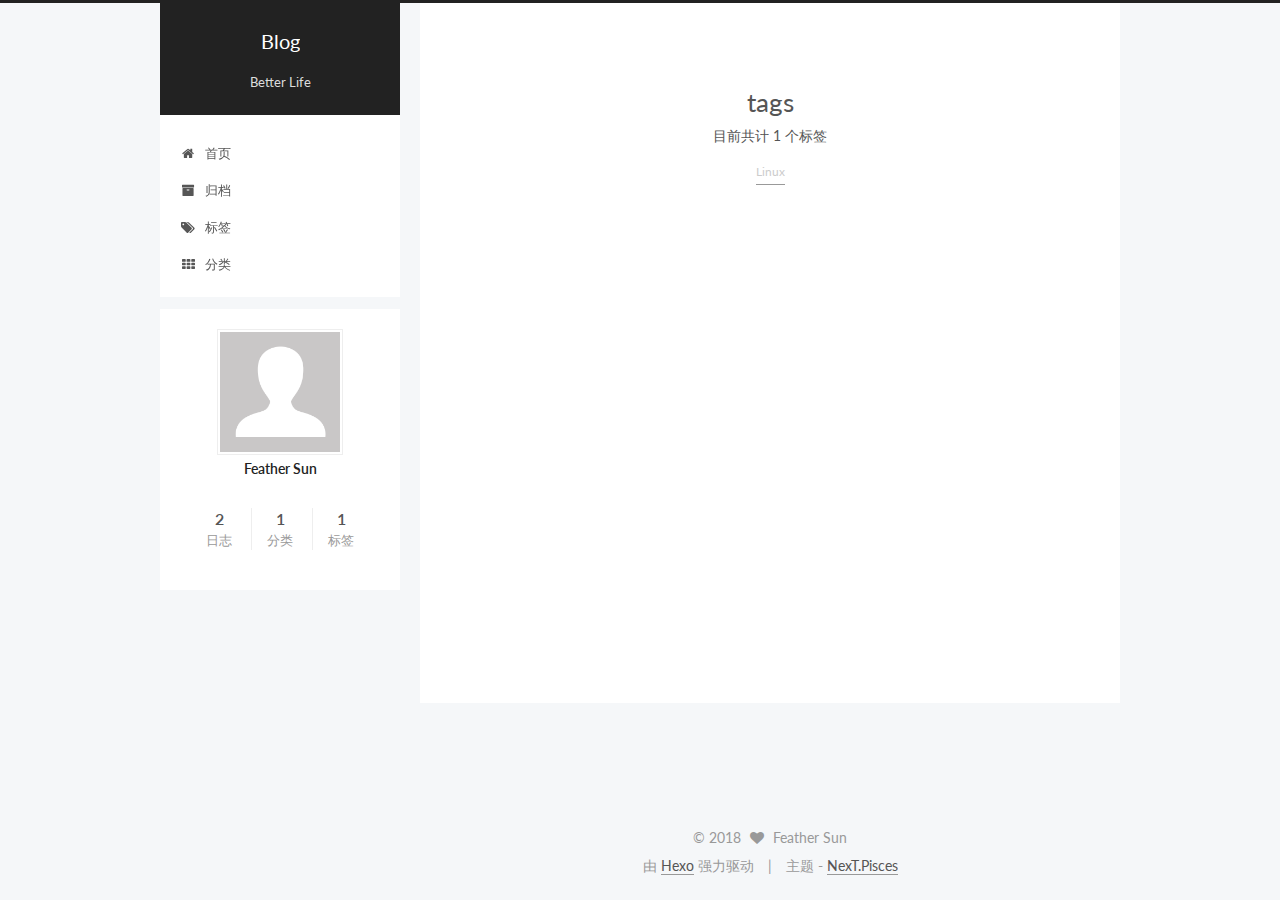
<file: tags/index.html>
<!doctype html>



  


<html class="theme-next pisces use-motion" lang="zh-Hans">
<head>
  <meta charset="UTF-8"/>
<meta http-equiv="X-UA-Compatible" content="IE=edge" />
<meta name="viewport" content="width=device-width, initial-scale=1, maximum-scale=1"/>






<meta http-equiv="Cache-Control" content="no-transform" />
<meta http-equiv="Cache-Control" content="no-siteapp" />















  
  
  <link href="/lib/fancybox/source/jquery.fancybox.css?v=2.1.5" rel="stylesheet" type="text/css" />




  
  
  
  

  
    
    
  

  

  

  

  

  
    
    
    <link href="//fonts.googleapis.com/css?family=Lato:300,300italic,400,400italic,700,700italic&subset=latin,latin-ext" rel="stylesheet" type="text/css">
  






<link href="/lib/font-awesome/css/font-awesome.min.css?v=4.6.2" rel="stylesheet" type="text/css" />

<link href="/css/main.css?v=5.1.1" rel="stylesheet" type="text/css" />


  <meta name="keywords" content="Hexo, NexT" />








  <link rel="shortcut icon" type="image/x-icon" href="/favicon.ico?v=5.1.1" />






<meta property="og:type" content="website">
<meta property="og:title" content="tags">
<meta property="og:url" content="http://yoursite.com/tags/index.html">
<meta property="og:site_name" content="Blog">
<meta property="og:updated_time" content="2017-05-14T08:38:05.953Z">
<meta name="twitter:card" content="summary">
<meta name="twitter:title" content="tags">



<script type="text/javascript" id="hexo.configurations">
  var NexT = window.NexT || {};
  var CONFIG = {
    root: '/',
    scheme: 'Pisces',
    sidebar: {"position":"left","display":"post","offset":12,"offset_float":0,"b2t":false,"scrollpercent":false},
    fancybox: true,
    motion: true,
    duoshuo: {
      userId: '0',
      author: '博主'
    },
    algolia: {
      applicationID: '',
      apiKey: '',
      indexName: '',
      hits: {"per_page":10},
      labels: {"input_placeholder":"Search for Posts","hits_empty":"We didn't find any results for the search: ${query}","hits_stats":"${hits} results found in ${time} ms"}
    }
  };
</script>



  <link rel="canonical" href="http://yoursite.com/tags/"/>





  <title>tags | Blog</title>
</head>

<body itemscope itemtype="http://schema.org/WebPage" lang="zh-Hans">

  















  
  
    
  

  <div class="container sidebar-position-left  ">
    <div class="headband"></div>

    <header id="header" class="header" itemscope itemtype="http://schema.org/WPHeader">
      <div class="header-inner"><div class="site-brand-wrapper">
  <div class="site-meta ">
    

    <div class="custom-logo-site-title">
      <a href="/"  class="brand" rel="start">
        <span class="logo-line-before"><i></i></span>
        <span class="site-title">Blog</span>
        <span class="logo-line-after"><i></i></span>
      </a>
    </div>
      
        <p class="site-subtitle">Better Life</p>
      
  </div>

  <div class="site-nav-toggle">
    <button>
      <span class="btn-bar"></span>
      <span class="btn-bar"></span>
      <span class="btn-bar"></span>
    </button>
  </div>
</div>

<nav class="site-nav">
  

  
    <ul id="menu" class="menu">
      
        
        <li class="menu-item menu-item-home">
          <a href="/" rel="section">
            
              <i class="menu-item-icon fa fa-fw fa-home"></i> <br />
            
            首页
          </a>
        </li>
      
        
        <li class="menu-item menu-item-archives">
          <a href="/archives" rel="section">
            
              <i class="menu-item-icon fa fa-fw fa-archive"></i> <br />
            
            归档
          </a>
        </li>
      
        
        <li class="menu-item menu-item-tags">
          <a href="/tags" rel="section">
            
              <i class="menu-item-icon fa fa-fw fa-tags"></i> <br />
            
            标签
          </a>
        </li>
      
        
        <li class="menu-item menu-item-categories">
          <a href="/categories" rel="section">
            
              <i class="menu-item-icon fa fa-fw fa-th"></i> <br />
            
            分类
          </a>
        </li>
      

      
    </ul>
  

  
</nav>



 </div>
    </header>

    <main id="main" class="main">
      <div class="main-inner">
        <div class="content-wrap">
          <div id="content" class="content">
            

  <div id="posts" class="posts-expand">
  <header class="post-header">

	<h1 class="post-title" itemprop="name headline">tags</h1>



</header>

    
    
      <div class="tag-cloud">
        <div class="tag-cloud-title">
            目前共计 1 个标签
        </div>
        <div class="tag-cloud-tags">
          <a href="/tags/Linux/" style="font-size: 12px; color: #ccc">Linux</a>
        </div>
      </div>
    
  </div>


          </div>
          


          

        </div>
        
          
  
  <div class="sidebar-toggle">
    <div class="sidebar-toggle-line-wrap">
      <span class="sidebar-toggle-line sidebar-toggle-line-first"></span>
      <span class="sidebar-toggle-line sidebar-toggle-line-middle"></span>
      <span class="sidebar-toggle-line sidebar-toggle-line-last"></span>
    </div>
  </div>

  <aside id="sidebar" class="sidebar">
    <div class="sidebar-inner">

      

      

      <section class="site-overview sidebar-panel sidebar-panel-active">
        <div class="site-author motion-element" itemprop="author" itemscope itemtype="http://schema.org/Person">
          <img class="site-author-image" itemprop="image"
               src="/images/avatar.gif"
               alt="Feather Sun" />
          <p class="site-author-name" itemprop="name">Feather Sun</p>
           
              <p class="site-description motion-element" itemprop="description"></p>
          
        </div>
        <nav class="site-state motion-element">

          
            <div class="site-state-item site-state-posts">
              <a href="/archives">
                <span class="site-state-item-count">2</span>
                <span class="site-state-item-name">日志</span>
              </a>
            </div>
          

          
            
            
            <div class="site-state-item site-state-categories">
              <a href="/categories/index.html">
                <span class="site-state-item-count">1</span>
                <span class="site-state-item-name">分类</span>
              </a>
            </div>
          

          
            
            
            <div class="site-state-item site-state-tags">
              <a href="/tags/index.html">
                <span class="site-state-item-count">1</span>
                <span class="site-state-item-name">标签</span>
              </a>
            </div>
          

        </nav>

        

        <div class="links-of-author motion-element">
          
        </div>

        
        

        
        

        


      </section>

      

      

    </div>
  </aside>


        
      </div>
    </main>

    <footer id="footer" class="footer">
      <div class="footer-inner">
        <div class="copyright" >
  
  &copy; 
  <span itemprop="copyrightYear">2018</span>
  <span class="with-love">
    <i class="fa fa-heart"></i>
  </span>
  <span class="author" itemprop="copyrightHolder">Feather Sun</span>
</div>


<div class="powered-by">
  由 <a class="theme-link" href="https://hexo.io">Hexo</a> 强力驱动
</div>

<div class="theme-info">
  主题 -
  <a class="theme-link" href="https://github.com/iissnan/hexo-theme-next">
    NexT.Pisces
  </a>
</div>


        

        
      </div>
    </footer>

    
      <div class="back-to-top">
        <i class="fa fa-arrow-up"></i>
        
      </div>
    

  </div>

  

<script type="text/javascript">
  if (Object.prototype.toString.call(window.Promise) !== '[object Function]') {
    window.Promise = null;
  }
</script>









  












  
  <script type="text/javascript" src="/lib/jquery/index.js?v=2.1.3"></script>

  
  <script type="text/javascript" src="/lib/fastclick/lib/fastclick.min.js?v=1.0.6"></script>

  
  <script type="text/javascript" src="/lib/jquery_lazyload/jquery.lazyload.js?v=1.9.7"></script>

  
  <script type="text/javascript" src="/lib/velocity/velocity.min.js?v=1.2.1"></script>

  
  <script type="text/javascript" src="/lib/velocity/velocity.ui.min.js?v=1.2.1"></script>

  
  <script type="text/javascript" src="/lib/fancybox/source/jquery.fancybox.pack.js?v=2.1.5"></script>


  


  <script type="text/javascript" src="/js/src/utils.js?v=5.1.1"></script>

  <script type="text/javascript" src="/js/src/motion.js?v=5.1.1"></script>



  
  


  <script type="text/javascript" src="/js/src/affix.js?v=5.1.1"></script>

  <script type="text/javascript" src="/js/src/schemes/pisces.js?v=5.1.1"></script>



  

  


  <script type="text/javascript" src="/js/src/bootstrap.js?v=5.1.1"></script>



  


  




	





  





  





  






  





  

  

  

  

  

</body>
</html>
</file>
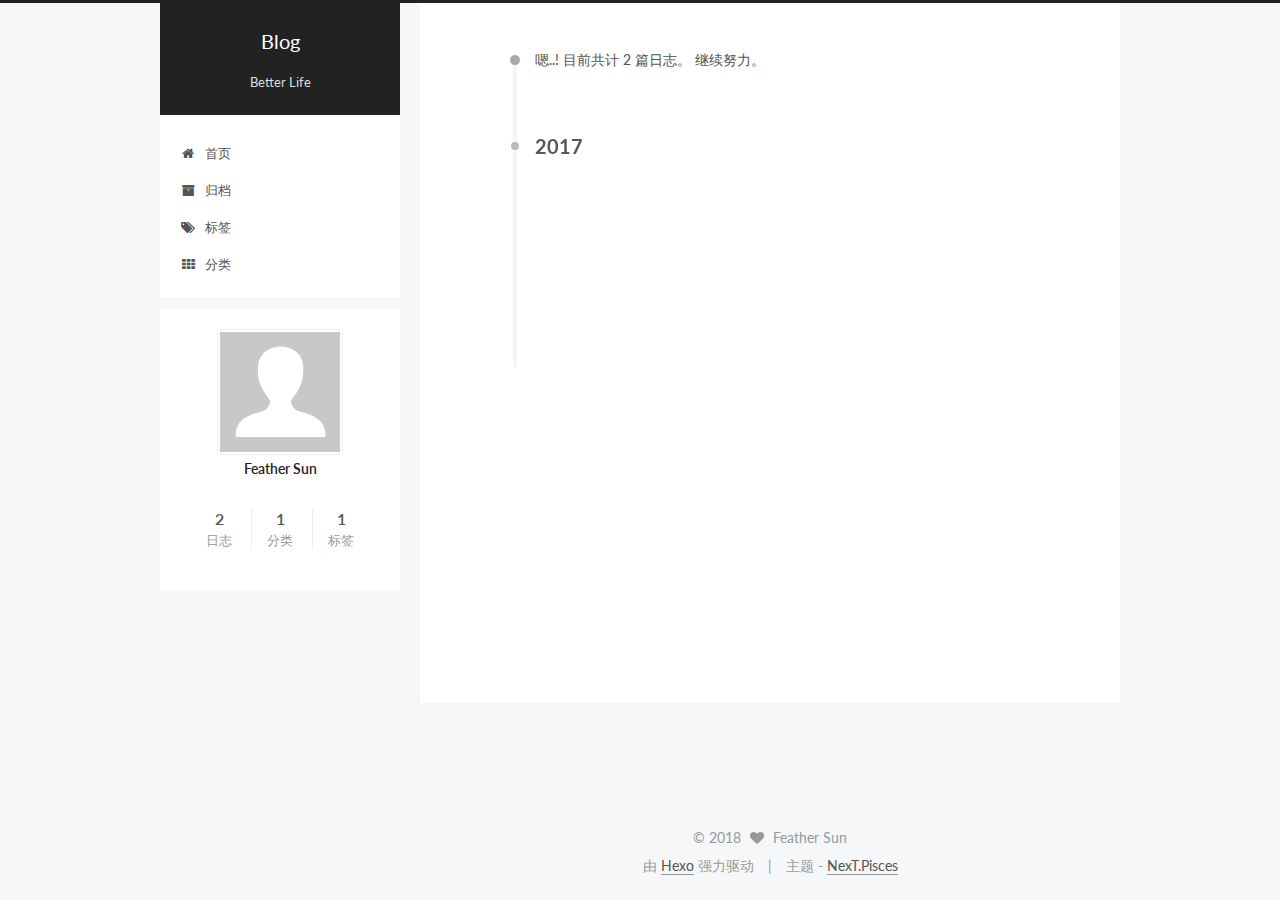
<file: archives/2017/index.html>
<!doctype html>



  


<html class="theme-next pisces use-motion" lang="zh-Hans">
<head>
  <meta charset="UTF-8"/>
<meta http-equiv="X-UA-Compatible" content="IE=edge" />
<meta name="viewport" content="width=device-width, initial-scale=1, maximum-scale=1"/>






<meta http-equiv="Cache-Control" content="no-transform" />
<meta http-equiv="Cache-Control" content="no-siteapp" />















  
  
  <link href="/lib/fancybox/source/jquery.fancybox.css?v=2.1.5" rel="stylesheet" type="text/css" />




  
  
  
  

  
    
    
  

  

  

  

  

  
    
    
    <link href="//fonts.googleapis.com/css?family=Lato:300,300italic,400,400italic,700,700italic&subset=latin,latin-ext" rel="stylesheet" type="text/css">
  






<link href="/lib/font-awesome/css/font-awesome.min.css?v=4.6.2" rel="stylesheet" type="text/css" />

<link href="/css/main.css?v=5.1.1" rel="stylesheet" type="text/css" />


  <meta name="keywords" content="Hexo, NexT" />








  <link rel="shortcut icon" type="image/x-icon" href="/favicon.ico?v=5.1.1" />






<meta property="og:type" content="website">
<meta property="og:title" content="Blog">
<meta property="og:url" content="http://yoursite.com/archives/2017/index.html">
<meta property="og:site_name" content="Blog">
<meta name="twitter:card" content="summary">
<meta name="twitter:title" content="Blog">



<script type="text/javascript" id="hexo.configurations">
  var NexT = window.NexT || {};
  var CONFIG = {
    root: '/',
    scheme: 'Pisces',
    sidebar: {"position":"left","display":"post","offset":12,"offset_float":0,"b2t":false,"scrollpercent":false},
    fancybox: true,
    motion: true,
    duoshuo: {
      userId: '0',
      author: '博主'
    },
    algolia: {
      applicationID: '',
      apiKey: '',
      indexName: '',
      hits: {"per_page":10},
      labels: {"input_placeholder":"Search for Posts","hits_empty":"We didn't find any results for the search: ${query}","hits_stats":"${hits} results found in ${time} ms"}
    }
  };
</script>



  <link rel="canonical" href="http://yoursite.com/archives/2017/"/>





  <title>归档 | Blog</title>
</head>

<body itemscope itemtype="http://schema.org/WebPage" lang="zh-Hans">

  















  
  
    
  

  <div class="container sidebar-position-left  page-archive  ">
    <div class="headband"></div>

    <header id="header" class="header" itemscope itemtype="http://schema.org/WPHeader">
      <div class="header-inner"><div class="site-brand-wrapper">
  <div class="site-meta ">
    

    <div class="custom-logo-site-title">
      <a href="/"  class="brand" rel="start">
        <span class="logo-line-before"><i></i></span>
        <span class="site-title">Blog</span>
        <span class="logo-line-after"><i></i></span>
      </a>
    </div>
      
        <p class="site-subtitle">Better Life</p>
      
  </div>

  <div class="site-nav-toggle">
    <button>
      <span class="btn-bar"></span>
      <span class="btn-bar"></span>
      <span class="btn-bar"></span>
    </button>
  </div>
</div>

<nav class="site-nav">
  

  
    <ul id="menu" class="menu">
      
        
        <li class="menu-item menu-item-home">
          <a href="/" rel="section">
            
              <i class="menu-item-icon fa fa-fw fa-home"></i> <br />
            
            首页
          </a>
        </li>
      
        
        <li class="menu-item menu-item-archives">
          <a href="/archives" rel="section">
            
              <i class="menu-item-icon fa fa-fw fa-archive"></i> <br />
            
            归档
          </a>
        </li>
      
        
        <li class="menu-item menu-item-tags">
          <a href="/tags" rel="section">
            
              <i class="menu-item-icon fa fa-fw fa-tags"></i> <br />
            
            标签
          </a>
        </li>
      
        
        <li class="menu-item menu-item-categories">
          <a href="/categories" rel="section">
            
              <i class="menu-item-icon fa fa-fw fa-th"></i> <br />
            
            分类
          </a>
        </li>
      

      
    </ul>
  

  
</nav>



 </div>
    </header>

    <main id="main" class="main">
      <div class="main-inner">
        <div class="content-wrap">
          <div id="content" class="content">
            

  <section id="posts" class="posts-collapse">
    <span class="archive-move-on"></span>

    <span class="archive-page-counter">
      
      
      
        
      
      嗯..! 目前共计 2 篇日志。 继续努力。
    </span>

    

      
      
      

      
        
        <div class="collection-title">
          <h2 class="archive-year motion-element" id="archive-year-2017">2017</h2>
        </div>
      
      

      

  <article class="post post-type-normal" itemscope itemtype="http://schema.org/Article">
    <header class="post-header">

      <h2 class="post-title">
        
            <a class="post-title-link" href="/2017/05/14/文件服务器搭建过程/" itemprop="url">
              
                <span itemprop="name">文件服务器搭建过程</span>
              
            </a>
        
      </h2>

      <div class="post-meta">
        <time class="post-time" itemprop="dateCreated"
              datetime="2017-05-14T17:00:29+08:00"
              content="2017-05-14" >
          05-14
        </time>
      </div>

    </header>
  </article>



    

      
      
      

      
      

      

  <article class="post post-type-normal" itemscope itemtype="http://schema.org/Article">
    <header class="post-header">

      <h2 class="post-title">
        
            <a class="post-title-link" href="/2017/05/14/hello-world/" itemprop="url">
              
                <span itemprop="name">Hello World</span>
              
            </a>
        
      </h2>

      <div class="post-meta">
        <time class="post-time" itemprop="dateCreated"
              datetime="2017-05-14T14:13:49+08:00"
              content="2017-05-14" >
          05-14
        </time>
      </div>

    </header>
  </article>



    

  </section>

  



          </div>
          


          

        </div>
        
          
  
  <div class="sidebar-toggle">
    <div class="sidebar-toggle-line-wrap">
      <span class="sidebar-toggle-line sidebar-toggle-line-first"></span>
      <span class="sidebar-toggle-line sidebar-toggle-line-middle"></span>
      <span class="sidebar-toggle-line sidebar-toggle-line-last"></span>
    </div>
  </div>

  <aside id="sidebar" class="sidebar">
    <div class="sidebar-inner">

      

      

      <section class="site-overview sidebar-panel sidebar-panel-active">
        <div class="site-author motion-element" itemprop="author" itemscope itemtype="http://schema.org/Person">
          <img class="site-author-image" itemprop="image"
               src="/images/avatar.gif"
               alt="Feather Sun" />
          <p class="site-author-name" itemprop="name">Feather Sun</p>
           
              <p class="site-description motion-element" itemprop="description"></p>
          
        </div>
        <nav class="site-state motion-element">

          
            <div class="site-state-item site-state-posts">
              <a href="/archives">
                <span class="site-state-item-count">2</span>
                <span class="site-state-item-name">日志</span>
              </a>
            </div>
          

          
            
            
            <div class="site-state-item site-state-categories">
              <a href="/categories/index.html">
                <span class="site-state-item-count">1</span>
                <span class="site-state-item-name">分类</span>
              </a>
            </div>
          

          
            
            
            <div class="site-state-item site-state-tags">
              <a href="/tags/index.html">
                <span class="site-state-item-count">1</span>
                <span class="site-state-item-name">标签</span>
              </a>
            </div>
          

        </nav>

        

        <div class="links-of-author motion-element">
          
        </div>

        
        

        
        

        


      </section>

      

      

    </div>
  </aside>


        
      </div>
    </main>

    <footer id="footer" class="footer">
      <div class="footer-inner">
        <div class="copyright" >
  
  &copy; 
  <span itemprop="copyrightYear">2018</span>
  <span class="with-love">
    <i class="fa fa-heart"></i>
  </span>
  <span class="author" itemprop="copyrightHolder">Feather Sun</span>
</div>


<div class="powered-by">
  由 <a class="theme-link" href="https://hexo.io">Hexo</a> 强力驱动
</div>

<div class="theme-info">
  主题 -
  <a class="theme-link" href="https://github.com/iissnan/hexo-theme-next">
    NexT.Pisces
  </a>
</div>


        

        
      </div>
    </footer>

    
      <div class="back-to-top">
        <i class="fa fa-arrow-up"></i>
        
      </div>
    

  </div>

  

<script type="text/javascript">
  if (Object.prototype.toString.call(window.Promise) !== '[object Function]') {
    window.Promise = null;
  }
</script>









  












  
  <script type="text/javascript" src="/lib/jquery/index.js?v=2.1.3"></script>

  
  <script type="text/javascript" src="/lib/fastclick/lib/fastclick.min.js?v=1.0.6"></script>

  
  <script type="text/javascript" src="/lib/jquery_lazyload/jquery.lazyload.js?v=1.9.7"></script>

  
  <script type="text/javascript" src="/lib/velocity/velocity.min.js?v=1.2.1"></script>

  
  <script type="text/javascript" src="/lib/velocity/velocity.ui.min.js?v=1.2.1"></script>

  
  <script type="text/javascript" src="/lib/fancybox/source/jquery.fancybox.pack.js?v=2.1.5"></script>


  


  <script type="text/javascript" src="/js/src/utils.js?v=5.1.1"></script>

  <script type="text/javascript" src="/js/src/motion.js?v=5.1.1"></script>



  
  


  <script type="text/javascript" src="/js/src/affix.js?v=5.1.1"></script>

  <script type="text/javascript" src="/js/src/schemes/pisces.js?v=5.1.1"></script>



  
  
    <script type="text/javascript" id="motion.page.archive">
      $('.archive-year').velocity('transition.slideLeftIn');
    </script>
  


  


  <script type="text/javascript" src="/js/src/bootstrap.js?v=5.1.1"></script>



  


  




	





  





  





  






  





  

  

  

  

  

</body>
</html>
</file>
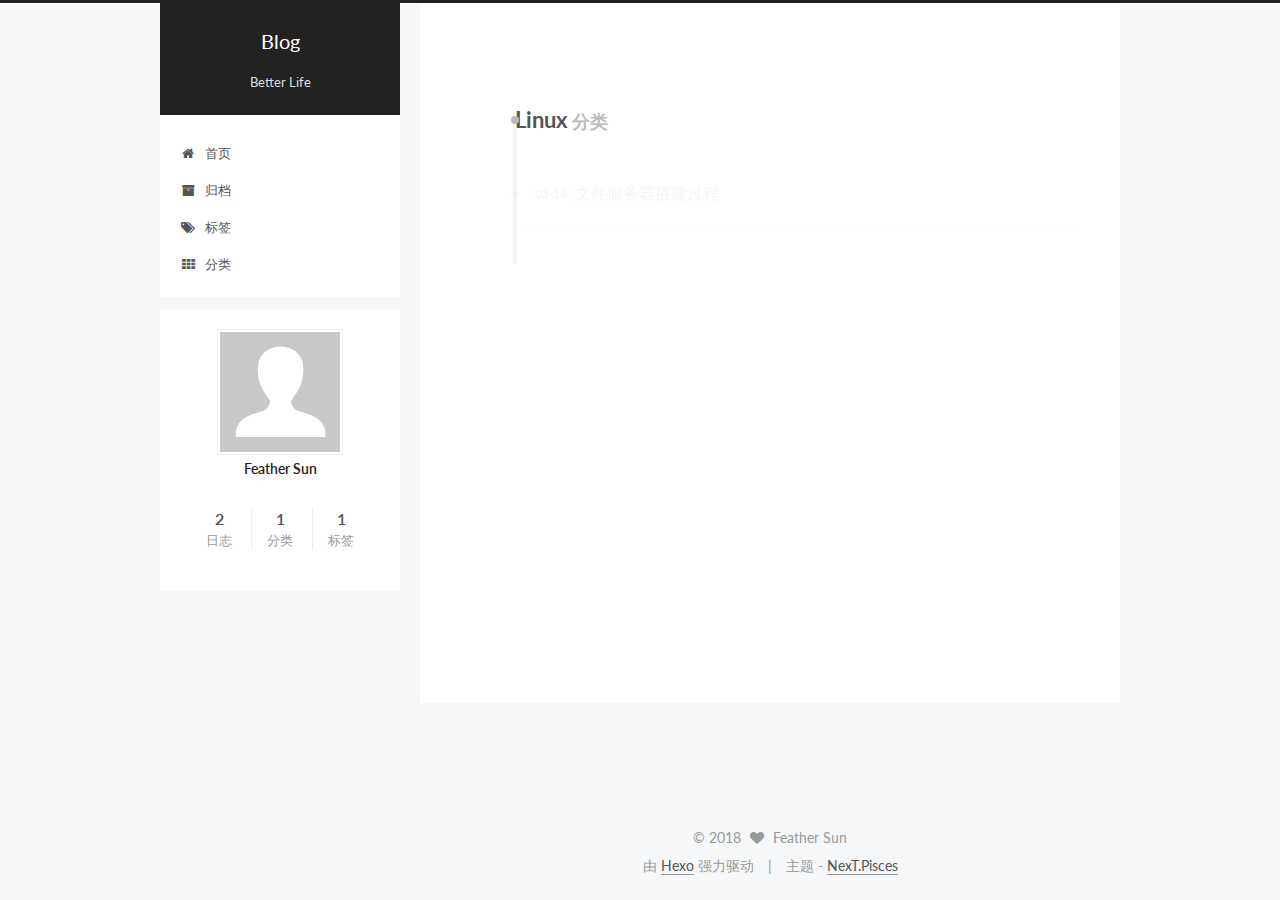
<file: categories/Linux/index.html>
<!doctype html>



  


<html class="theme-next pisces use-motion" lang="zh-Hans">
<head>
  <meta charset="UTF-8"/>
<meta http-equiv="X-UA-Compatible" content="IE=edge" />
<meta name="viewport" content="width=device-width, initial-scale=1, maximum-scale=1"/>






<meta http-equiv="Cache-Control" content="no-transform" />
<meta http-equiv="Cache-Control" content="no-siteapp" />















  
  
  <link href="/lib/fancybox/source/jquery.fancybox.css?v=2.1.5" rel="stylesheet" type="text/css" />




  
  
  
  

  
    
    
  

  

  

  

  

  
    
    
    <link href="//fonts.googleapis.com/css?family=Lato:300,300italic,400,400italic,700,700italic&subset=latin,latin-ext" rel="stylesheet" type="text/css">
  






<link href="/lib/font-awesome/css/font-awesome.min.css?v=4.6.2" rel="stylesheet" type="text/css" />

<link href="/css/main.css?v=5.1.1" rel="stylesheet" type="text/css" />


  <meta name="keywords" content="Hexo, NexT" />








  <link rel="shortcut icon" type="image/x-icon" href="/favicon.ico?v=5.1.1" />






<meta property="og:type" content="website">
<meta property="og:title" content="Blog">
<meta property="og:url" content="http://yoursite.com/categories/Linux/index.html">
<meta property="og:site_name" content="Blog">
<meta name="twitter:card" content="summary">
<meta name="twitter:title" content="Blog">



<script type="text/javascript" id="hexo.configurations">
  var NexT = window.NexT || {};
  var CONFIG = {
    root: '/',
    scheme: 'Pisces',
    sidebar: {"position":"left","display":"post","offset":12,"offset_float":0,"b2t":false,"scrollpercent":false},
    fancybox: true,
    motion: true,
    duoshuo: {
      userId: '0',
      author: '博主'
    },
    algolia: {
      applicationID: '',
      apiKey: '',
      indexName: '',
      hits: {"per_page":10},
      labels: {"input_placeholder":"Search for Posts","hits_empty":"We didn't find any results for the search: ${query}","hits_stats":"${hits} results found in ${time} ms"}
    }
  };
</script>



  <link rel="canonical" href="http://yoursite.com/categories/Linux/"/>





  <title>分类: Linux | Blog</title>
</head>

<body itemscope itemtype="http://schema.org/WebPage" lang="zh-Hans">

  















  
  
    
  

  <div class="container sidebar-position-left  ">
    <div class="headband"></div>

    <header id="header" class="header" itemscope itemtype="http://schema.org/WPHeader">
      <div class="header-inner"><div class="site-brand-wrapper">
  <div class="site-meta ">
    

    <div class="custom-logo-site-title">
      <a href="/"  class="brand" rel="start">
        <span class="logo-line-before"><i></i></span>
        <span class="site-title">Blog</span>
        <span class="logo-line-after"><i></i></span>
      </a>
    </div>
      
        <p class="site-subtitle">Better Life</p>
      
  </div>

  <div class="site-nav-toggle">
    <button>
      <span class="btn-bar"></span>
      <span class="btn-bar"></span>
      <span class="btn-bar"></span>
    </button>
  </div>
</div>

<nav class="site-nav">
  

  
    <ul id="menu" class="menu">
      
        
        <li class="menu-item menu-item-home">
          <a href="/" rel="section">
            
              <i class="menu-item-icon fa fa-fw fa-home"></i> <br />
            
            首页
          </a>
        </li>
      
        
        <li class="menu-item menu-item-archives">
          <a href="/archives" rel="section">
            
              <i class="menu-item-icon fa fa-fw fa-archive"></i> <br />
            
            归档
          </a>
        </li>
      
        
        <li class="menu-item menu-item-tags">
          <a href="/tags" rel="section">
            
              <i class="menu-item-icon fa fa-fw fa-tags"></i> <br />
            
            标签
          </a>
        </li>
      
        
        <li class="menu-item menu-item-categories">
          <a href="/categories" rel="section">
            
              <i class="menu-item-icon fa fa-fw fa-th"></i> <br />
            
            分类
          </a>
        </li>
      

      
    </ul>
  

  
</nav>



 </div>
    </header>

    <main id="main" class="main">
      <div class="main-inner">
        <div class="content-wrap">
          <div id="content" class="content">
            

  <section id="posts" class="posts-collapse">
    <div class="collection-title">
      <h1>Linux<small>分类</small>
      </h1>
    </div>

    
      

  <article class="post post-type-normal" itemscope itemtype="http://schema.org/Article">
    <header class="post-header">

      <h2 class="post-title">
        
            <a class="post-title-link" href="/2017/05/14/文件服务器搭建过程/" itemprop="url">
              
                <span itemprop="name">文件服务器搭建过程</span>
              
            </a>
        
      </h2>

      <div class="post-meta">
        <time class="post-time" itemprop="dateCreated"
              datetime="2017-05-14T17:00:29+08:00"
              content="2017-05-14" >
          05-14
        </time>
      </div>

    </header>
  </article>


    
  </section>

  



          </div>
          


          

        </div>
        
          
  
  <div class="sidebar-toggle">
    <div class="sidebar-toggle-line-wrap">
      <span class="sidebar-toggle-line sidebar-toggle-line-first"></span>
      <span class="sidebar-toggle-line sidebar-toggle-line-middle"></span>
      <span class="sidebar-toggle-line sidebar-toggle-line-last"></span>
    </div>
  </div>

  <aside id="sidebar" class="sidebar">
    <div class="sidebar-inner">

      

      

      <section class="site-overview sidebar-panel sidebar-panel-active">
        <div class="site-author motion-element" itemprop="author" itemscope itemtype="http://schema.org/Person">
          <img class="site-author-image" itemprop="image"
               src="/images/avatar.gif"
               alt="Feather Sun" />
          <p class="site-author-name" itemprop="name">Feather Sun</p>
           
              <p class="site-description motion-element" itemprop="description"></p>
          
        </div>
        <nav class="site-state motion-element">

          
            <div class="site-state-item site-state-posts">
              <a href="/archives">
                <span class="site-state-item-count">2</span>
                <span class="site-state-item-name">日志</span>
              </a>
            </div>
          

          
            
            
            <div class="site-state-item site-state-categories">
              <a href="/categories/index.html">
                <span class="site-state-item-count">1</span>
                <span class="site-state-item-name">分类</span>
              </a>
            </div>
          

          
            
            
            <div class="site-state-item site-state-tags">
              <a href="/tags/index.html">
                <span class="site-state-item-count">1</span>
                <span class="site-state-item-name">标签</span>
              </a>
            </div>
          

        </nav>

        

        <div class="links-of-author motion-element">
          
        </div>

        
        

        
        

        


      </section>

      

      

    </div>
  </aside>


        
      </div>
    </main>

    <footer id="footer" class="footer">
      <div class="footer-inner">
        <div class="copyright" >
  
  &copy; 
  <span itemprop="copyrightYear">2018</span>
  <span class="with-love">
    <i class="fa fa-heart"></i>
  </span>
  <span class="author" itemprop="copyrightHolder">Feather Sun</span>
</div>


<div class="powered-by">
  由 <a class="theme-link" href="https://hexo.io">Hexo</a> 强力驱动
</div>

<div class="theme-info">
  主题 -
  <a class="theme-link" href="https://github.com/iissnan/hexo-theme-next">
    NexT.Pisces
  </a>
</div>


        

        
      </div>
    </footer>

    
      <div class="back-to-top">
        <i class="fa fa-arrow-up"></i>
        
      </div>
    

  </div>

  

<script type="text/javascript">
  if (Object.prototype.toString.call(window.Promise) !== '[object Function]') {
    window.Promise = null;
  }
</script>









  












  
  <script type="text/javascript" src="/lib/jquery/index.js?v=2.1.3"></script>

  
  <script type="text/javascript" src="/lib/fastclick/lib/fastclick.min.js?v=1.0.6"></script>

  
  <script type="text/javascript" src="/lib/jquery_lazyload/jquery.lazyload.js?v=1.9.7"></script>

  
  <script type="text/javascript" src="/lib/velocity/velocity.min.js?v=1.2.1"></script>

  
  <script type="text/javascript" src="/lib/velocity/velocity.ui.min.js?v=1.2.1"></script>

  
  <script type="text/javascript" src="/lib/fancybox/source/jquery.fancybox.pack.js?v=2.1.5"></script>


  


  <script type="text/javascript" src="/js/src/utils.js?v=5.1.1"></script>

  <script type="text/javascript" src="/js/src/motion.js?v=5.1.1"></script>



  
  


  <script type="text/javascript" src="/js/src/affix.js?v=5.1.1"></script>

  <script type="text/javascript" src="/js/src/schemes/pisces.js?v=5.1.1"></script>



  

  


  <script type="text/javascript" src="/js/src/bootstrap.js?v=5.1.1"></script>



  


  




	





  





  





  






  





  

  

  

  

  

</body>
</html>
</file>
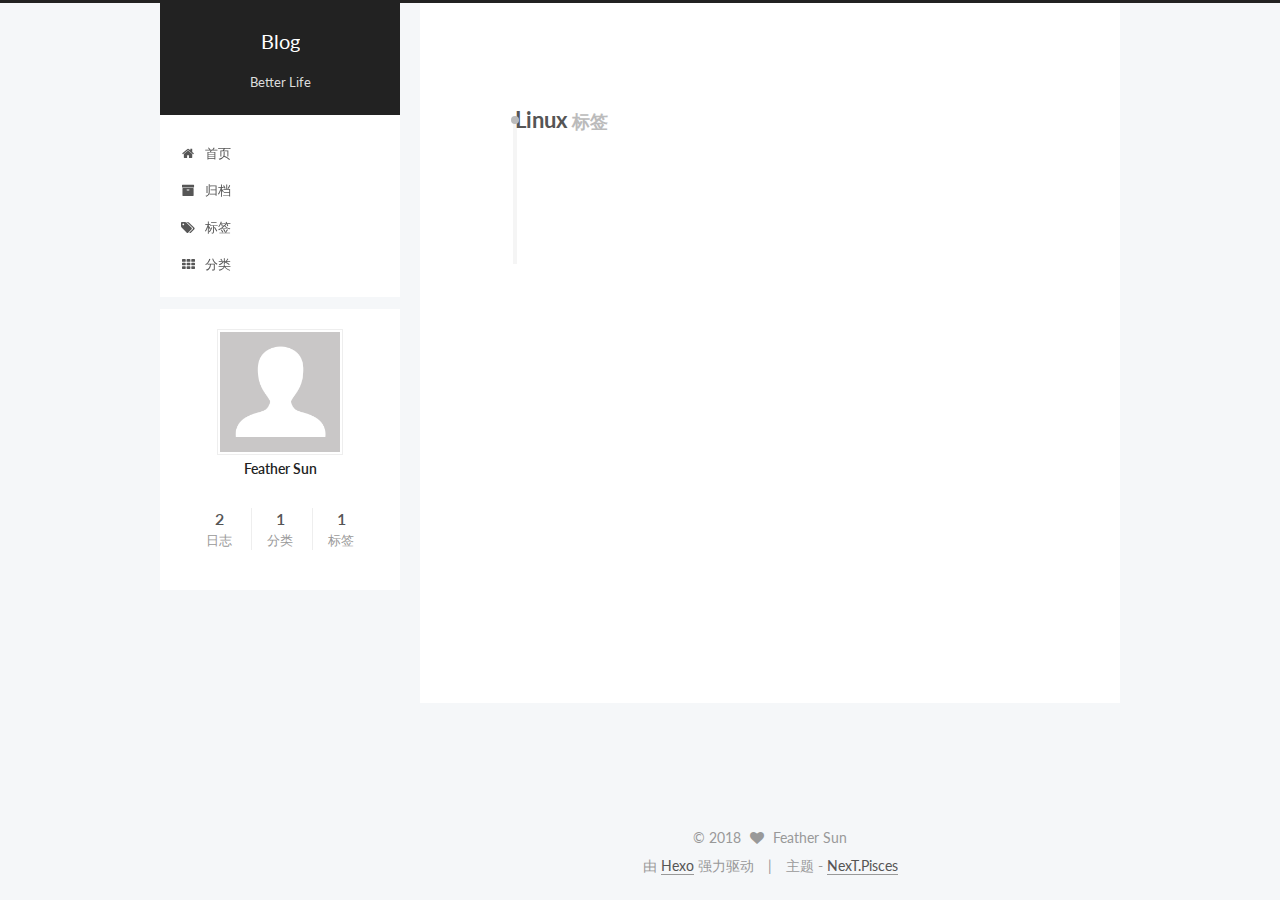
<file: tags/Linux/index.html>
<!doctype html>



  


<html class="theme-next pisces use-motion" lang="zh-Hans">
<head>
  <meta charset="UTF-8"/>
<meta http-equiv="X-UA-Compatible" content="IE=edge" />
<meta name="viewport" content="width=device-width, initial-scale=1, maximum-scale=1"/>






<meta http-equiv="Cache-Control" content="no-transform" />
<meta http-equiv="Cache-Control" content="no-siteapp" />















  
  
  <link href="/lib/fancybox/source/jquery.fancybox.css?v=2.1.5" rel="stylesheet" type="text/css" />




  
  
  
  

  
    
    
  

  

  

  

  

  
    
    
    <link href="//fonts.googleapis.com/css?family=Lato:300,300italic,400,400italic,700,700italic&subset=latin,latin-ext" rel="stylesheet" type="text/css">
  






<link href="/lib/font-awesome/css/font-awesome.min.css?v=4.6.2" rel="stylesheet" type="text/css" />

<link href="/css/main.css?v=5.1.1" rel="stylesheet" type="text/css" />


  <meta name="keywords" content="Hexo, NexT" />








  <link rel="shortcut icon" type="image/x-icon" href="/favicon.ico?v=5.1.1" />






<meta property="og:type" content="website">
<meta property="og:title" content="Blog">
<meta property="og:url" content="http://yoursite.com/tags/Linux/index.html">
<meta property="og:site_name" content="Blog">
<meta name="twitter:card" content="summary">
<meta name="twitter:title" content="Blog">



<script type="text/javascript" id="hexo.configurations">
  var NexT = window.NexT || {};
  var CONFIG = {
    root: '/',
    scheme: 'Pisces',
    sidebar: {"position":"left","display":"post","offset":12,"offset_float":0,"b2t":false,"scrollpercent":false},
    fancybox: true,
    motion: true,
    duoshuo: {
      userId: '0',
      author: '博主'
    },
    algolia: {
      applicationID: '',
      apiKey: '',
      indexName: '',
      hits: {"per_page":10},
      labels: {"input_placeholder":"Search for Posts","hits_empty":"We didn't find any results for the search: ${query}","hits_stats":"${hits} results found in ${time} ms"}
    }
  };
</script>



  <link rel="canonical" href="http://yoursite.com/tags/Linux/"/>





  <title>标签: Linux | Blog</title>
</head>

<body itemscope itemtype="http://schema.org/WebPage" lang="zh-Hans">

  















  
  
    
  

  <div class="container sidebar-position-left  ">
    <div class="headband"></div>

    <header id="header" class="header" itemscope itemtype="http://schema.org/WPHeader">
      <div class="header-inner"><div class="site-brand-wrapper">
  <div class="site-meta ">
    

    <div class="custom-logo-site-title">
      <a href="/"  class="brand" rel="start">
        <span class="logo-line-before"><i></i></span>
        <span class="site-title">Blog</span>
        <span class="logo-line-after"><i></i></span>
      </a>
    </div>
      
        <p class="site-subtitle">Better Life</p>
      
  </div>

  <div class="site-nav-toggle">
    <button>
      <span class="btn-bar"></span>
      <span class="btn-bar"></span>
      <span class="btn-bar"></span>
    </button>
  </div>
</div>

<nav class="site-nav">
  

  
    <ul id="menu" class="menu">
      
        
        <li class="menu-item menu-item-home">
          <a href="/" rel="section">
            
              <i class="menu-item-icon fa fa-fw fa-home"></i> <br />
            
            首页
          </a>
        </li>
      
        
        <li class="menu-item menu-item-archives">
          <a href="/archives" rel="section">
            
              <i class="menu-item-icon fa fa-fw fa-archive"></i> <br />
            
            归档
          </a>
        </li>
      
        
        <li class="menu-item menu-item-tags">
          <a href="/tags" rel="section">
            
              <i class="menu-item-icon fa fa-fw fa-tags"></i> <br />
            
            标签
          </a>
        </li>
      
        
        <li class="menu-item menu-item-categories">
          <a href="/categories" rel="section">
            
              <i class="menu-item-icon fa fa-fw fa-th"></i> <br />
            
            分类
          </a>
        </li>
      

      
    </ul>
  

  
</nav>



 </div>
    </header>

    <main id="main" class="main">
      <div class="main-inner">
        <div class="content-wrap">
          <div id="content" class="content">
            

  <div id="posts" class="posts-collapse">
    <div class="collection-title">
      <h1>Linux<small>标签</small>
      </h1>
    </div>

    
      

  <article class="post post-type-normal" itemscope itemtype="http://schema.org/Article">
    <header class="post-header">

      <h2 class="post-title">
        
            <a class="post-title-link" href="/2017/05/14/文件服务器搭建过程/" itemprop="url">
              
                <span itemprop="name">文件服务器搭建过程</span>
              
            </a>
        
      </h2>

      <div class="post-meta">
        <time class="post-time" itemprop="dateCreated"
              datetime="2017-05-14T17:00:29+08:00"
              content="2017-05-14" >
          05-14
        </time>
      </div>

    </header>
  </article>


    
  </div>

  


          </div>
          


          

        </div>
        
          
  
  <div class="sidebar-toggle">
    <div class="sidebar-toggle-line-wrap">
      <span class="sidebar-toggle-line sidebar-toggle-line-first"></span>
      <span class="sidebar-toggle-line sidebar-toggle-line-middle"></span>
      <span class="sidebar-toggle-line sidebar-toggle-line-last"></span>
    </div>
  </div>

  <aside id="sidebar" class="sidebar">
    <div class="sidebar-inner">

      

      

      <section class="site-overview sidebar-panel sidebar-panel-active">
        <div class="site-author motion-element" itemprop="author" itemscope itemtype="http://schema.org/Person">
          <img class="site-author-image" itemprop="image"
               src="/images/avatar.gif"
               alt="Feather Sun" />
          <p class="site-author-name" itemprop="name">Feather Sun</p>
           
              <p class="site-description motion-element" itemprop="description"></p>
          
        </div>
        <nav class="site-state motion-element">

          
            <div class="site-state-item site-state-posts">
              <a href="/archives">
                <span class="site-state-item-count">2</span>
                <span class="site-state-item-name">日志</span>
              </a>
            </div>
          

          
            
            
            <div class="site-state-item site-state-categories">
              <a href="/categories/index.html">
                <span class="site-state-item-count">1</span>
                <span class="site-state-item-name">分类</span>
              </a>
            </div>
          

          
            
            
            <div class="site-state-item site-state-tags">
              <a href="/tags/index.html">
                <span class="site-state-item-count">1</span>
                <span class="site-state-item-name">标签</span>
              </a>
            </div>
          

        </nav>

        

        <div class="links-of-author motion-element">
          
        </div>

        
        

        
        

        


      </section>

      

      

    </div>
  </aside>


        
      </div>
    </main>

    <footer id="footer" class="footer">
      <div class="footer-inner">
        <div class="copyright" >
  
  &copy; 
  <span itemprop="copyrightYear">2018</span>
  <span class="with-love">
    <i class="fa fa-heart"></i>
  </span>
  <span class="author" itemprop="copyrightHolder">Feather Sun</span>
</div>


<div class="powered-by">
  由 <a class="theme-link" href="https://hexo.io">Hexo</a> 强力驱动
</div>

<div class="theme-info">
  主题 -
  <a class="theme-link" href="https://github.com/iissnan/hexo-theme-next">
    NexT.Pisces
  </a>
</div>


        

        
      </div>
    </footer>

    
      <div class="back-to-top">
        <i class="fa fa-arrow-up"></i>
        
      </div>
    

  </div>

  

<script type="text/javascript">
  if (Object.prototype.toString.call(window.Promise) !== '[object Function]') {
    window.Promise = null;
  }
</script>









  












  
  <script type="text/javascript" src="/lib/jquery/index.js?v=2.1.3"></script>

  
  <script type="text/javascript" src="/lib/fastclick/lib/fastclick.min.js?v=1.0.6"></script>

  
  <script type="text/javascript" src="/lib/jquery_lazyload/jquery.lazyload.js?v=1.9.7"></script>

  
  <script type="text/javascript" src="/lib/velocity/velocity.min.js?v=1.2.1"></script>

  
  <script type="text/javascript" src="/lib/velocity/velocity.ui.min.js?v=1.2.1"></script>

  
  <script type="text/javascript" src="/lib/fancybox/source/jquery.fancybox.pack.js?v=2.1.5"></script>


  


  <script type="text/javascript" src="/js/src/utils.js?v=5.1.1"></script>

  <script type="text/javascript" src="/js/src/motion.js?v=5.1.1"></script>



  
  


  <script type="text/javascript" src="/js/src/affix.js?v=5.1.1"></script>

  <script type="text/javascript" src="/js/src/schemes/pisces.js?v=5.1.1"></script>



  

  


  <script type="text/javascript" src="/js/src/bootstrap.js?v=5.1.1"></script>



  


  




	





  





  





  






  





  

  

  

  

  

</body>
</html>
</file>
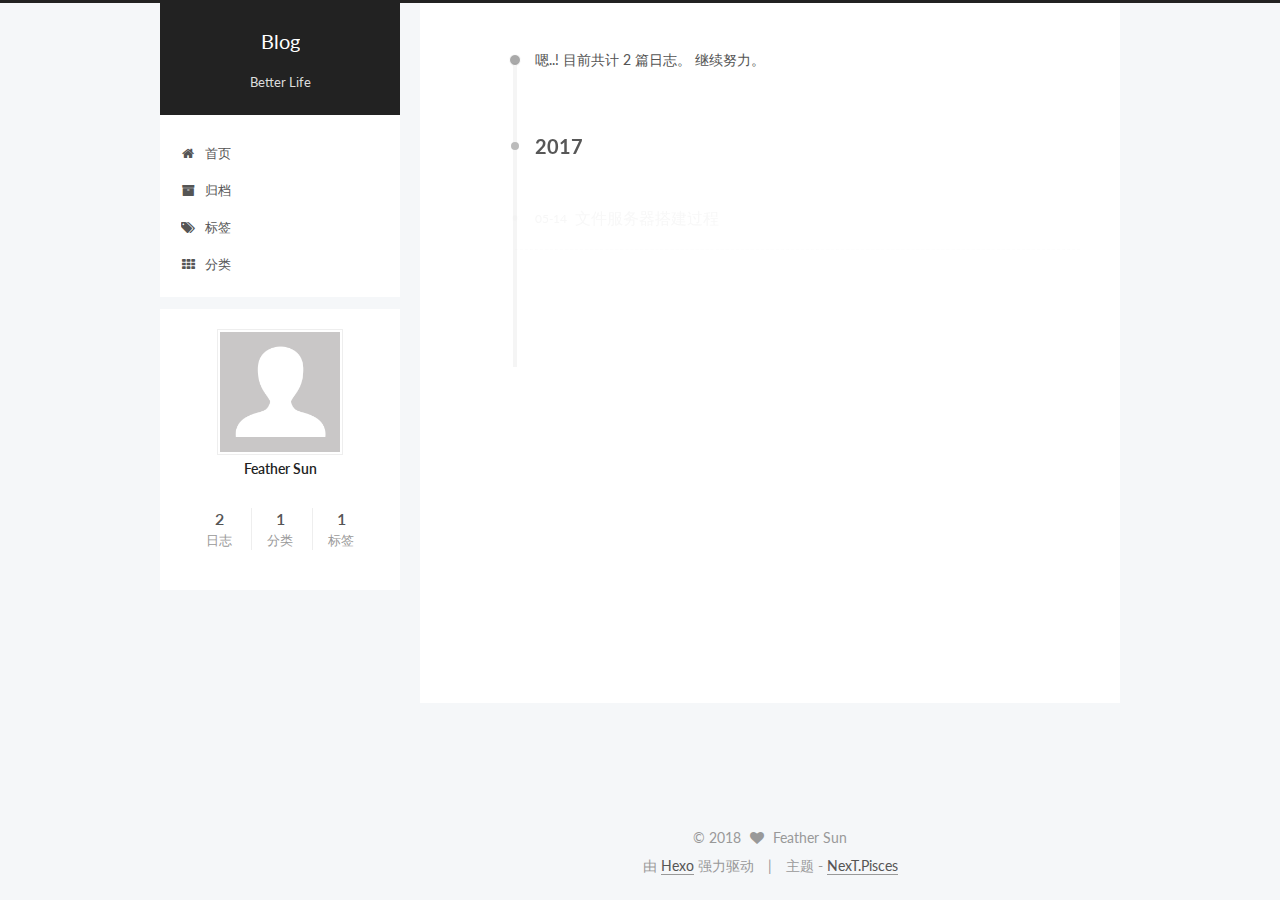
<file: archives/2017/05/index.html>
<!doctype html>



  


<html class="theme-next pisces use-motion" lang="zh-Hans">
<head>
  <meta charset="UTF-8"/>
<meta http-equiv="X-UA-Compatible" content="IE=edge" />
<meta name="viewport" content="width=device-width, initial-scale=1, maximum-scale=1"/>






<meta http-equiv="Cache-Control" content="no-transform" />
<meta http-equiv="Cache-Control" content="no-siteapp" />















  
  
  <link href="/lib/fancybox/source/jquery.fancybox.css?v=2.1.5" rel="stylesheet" type="text/css" />




  
  
  
  

  
    
    
  

  

  

  

  

  
    
    
    <link href="//fonts.googleapis.com/css?family=Lato:300,300italic,400,400italic,700,700italic&subset=latin,latin-ext" rel="stylesheet" type="text/css">
  






<link href="/lib/font-awesome/css/font-awesome.min.css?v=4.6.2" rel="stylesheet" type="text/css" />

<link href="/css/main.css?v=5.1.1" rel="stylesheet" type="text/css" />


  <meta name="keywords" content="Hexo, NexT" />








  <link rel="shortcut icon" type="image/x-icon" href="/favicon.ico?v=5.1.1" />






<meta property="og:type" content="website">
<meta property="og:title" content="Blog">
<meta property="og:url" content="http://yoursite.com/archives/2017/05/index.html">
<meta property="og:site_name" content="Blog">
<meta name="twitter:card" content="summary">
<meta name="twitter:title" content="Blog">



<script type="text/javascript" id="hexo.configurations">
  var NexT = window.NexT || {};
  var CONFIG = {
    root: '/',
    scheme: 'Pisces',
    sidebar: {"position":"left","display":"post","offset":12,"offset_float":0,"b2t":false,"scrollpercent":false},
    fancybox: true,
    motion: true,
    duoshuo: {
      userId: '0',
      author: '博主'
    },
    algolia: {
      applicationID: '',
      apiKey: '',
      indexName: '',
      hits: {"per_page":10},
      labels: {"input_placeholder":"Search for Posts","hits_empty":"We didn't find any results for the search: ${query}","hits_stats":"${hits} results found in ${time} ms"}
    }
  };
</script>



  <link rel="canonical" href="http://yoursite.com/archives/2017/05/"/>





  <title>归档 | Blog</title>
</head>

<body itemscope itemtype="http://schema.org/WebPage" lang="zh-Hans">

  















  
  
    
  

  <div class="container sidebar-position-left  page-archive  ">
    <div class="headband"></div>

    <header id="header" class="header" itemscope itemtype="http://schema.org/WPHeader">
      <div class="header-inner"><div class="site-brand-wrapper">
  <div class="site-meta ">
    

    <div class="custom-logo-site-title">
      <a href="/"  class="brand" rel="start">
        <span class="logo-line-before"><i></i></span>
        <span class="site-title">Blog</span>
        <span class="logo-line-after"><i></i></span>
      </a>
    </div>
      
        <p class="site-subtitle">Better Life</p>
      
  </div>

  <div class="site-nav-toggle">
    <button>
      <span class="btn-bar"></span>
      <span class="btn-bar"></span>
      <span class="btn-bar"></span>
    </button>
  </div>
</div>

<nav class="site-nav">
  

  
    <ul id="menu" class="menu">
      
        
        <li class="menu-item menu-item-home">
          <a href="/" rel="section">
            
              <i class="menu-item-icon fa fa-fw fa-home"></i> <br />
            
            首页
          </a>
        </li>
      
        
        <li class="menu-item menu-item-archives">
          <a href="/archives" rel="section">
            
              <i class="menu-item-icon fa fa-fw fa-archive"></i> <br />
            
            归档
          </a>
        </li>
      
        
        <li class="menu-item menu-item-tags">
          <a href="/tags" rel="section">
            
              <i class="menu-item-icon fa fa-fw fa-tags"></i> <br />
            
            标签
          </a>
        </li>
      
        
        <li class="menu-item menu-item-categories">
          <a href="/categories" rel="section">
            
              <i class="menu-item-icon fa fa-fw fa-th"></i> <br />
            
            分类
          </a>
        </li>
      

      
    </ul>
  

  
</nav>



 </div>
    </header>

    <main id="main" class="main">
      <div class="main-inner">
        <div class="content-wrap">
          <div id="content" class="content">
            

  <section id="posts" class="posts-collapse">
    <span class="archive-move-on"></span>

    <span class="archive-page-counter">
      
      
      
        
      
      嗯..! 目前共计 2 篇日志。 继续努力。
    </span>

    

      
      
      

      
        
        <div class="collection-title">
          <h2 class="archive-year motion-element" id="archive-year-2017">2017</h2>
        </div>
      
      

      

  <article class="post post-type-normal" itemscope itemtype="http://schema.org/Article">
    <header class="post-header">

      <h2 class="post-title">
        
            <a class="post-title-link" href="/2017/05/14/文件服务器搭建过程/" itemprop="url">
              
                <span itemprop="name">文件服务器搭建过程</span>
              
            </a>
        
      </h2>

      <div class="post-meta">
        <time class="post-time" itemprop="dateCreated"
              datetime="2017-05-14T17:00:29+08:00"
              content="2017-05-14" >
          05-14
        </time>
      </div>

    </header>
  </article>



    

      
      
      

      
      

      

  <article class="post post-type-normal" itemscope itemtype="http://schema.org/Article">
    <header class="post-header">

      <h2 class="post-title">
        
            <a class="post-title-link" href="/2017/05/14/hello-world/" itemprop="url">
              
                <span itemprop="name">Hello World</span>
              
            </a>
        
      </h2>

      <div class="post-meta">
        <time class="post-time" itemprop="dateCreated"
              datetime="2017-05-14T14:13:49+08:00"
              content="2017-05-14" >
          05-14
        </time>
      </div>

    </header>
  </article>



    

  </section>

  



          </div>
          


          

        </div>
        
          
  
  <div class="sidebar-toggle">
    <div class="sidebar-toggle-line-wrap">
      <span class="sidebar-toggle-line sidebar-toggle-line-first"></span>
      <span class="sidebar-toggle-line sidebar-toggle-line-middle"></span>
      <span class="sidebar-toggle-line sidebar-toggle-line-last"></span>
    </div>
  </div>

  <aside id="sidebar" class="sidebar">
    <div class="sidebar-inner">

      

      

      <section class="site-overview sidebar-panel sidebar-panel-active">
        <div class="site-author motion-element" itemprop="author" itemscope itemtype="http://schema.org/Person">
          <img class="site-author-image" itemprop="image"
               src="/images/avatar.gif"
               alt="Feather Sun" />
          <p class="site-author-name" itemprop="name">Feather Sun</p>
           
              <p class="site-description motion-element" itemprop="description"></p>
          
        </div>
        <nav class="site-state motion-element">

          
            <div class="site-state-item site-state-posts">
              <a href="/archives">
                <span class="site-state-item-count">2</span>
                <span class="site-state-item-name">日志</span>
              </a>
            </div>
          

          
            
            
            <div class="site-state-item site-state-categories">
              <a href="/categories/index.html">
                <span class="site-state-item-count">1</span>
                <span class="site-state-item-name">分类</span>
              </a>
            </div>
          

          
            
            
            <div class="site-state-item site-state-tags">
              <a href="/tags/index.html">
                <span class="site-state-item-count">1</span>
                <span class="site-state-item-name">标签</span>
              </a>
            </div>
          

        </nav>

        

        <div class="links-of-author motion-element">
          
        </div>

        
        

        
        

        


      </section>

      

      

    </div>
  </aside>


        
      </div>
    </main>

    <footer id="footer" class="footer">
      <div class="footer-inner">
        <div class="copyright" >
  
  &copy; 
  <span itemprop="copyrightYear">2018</span>
  <span class="with-love">
    <i class="fa fa-heart"></i>
  </span>
  <span class="author" itemprop="copyrightHolder">Feather Sun</span>
</div>


<div class="powered-by">
  由 <a class="theme-link" href="https://hexo.io">Hexo</a> 强力驱动
</div>

<div class="theme-info">
  主题 -
  <a class="theme-link" href="https://github.com/iissnan/hexo-theme-next">
    NexT.Pisces
  </a>
</div>


        

        
      </div>
    </footer>

    
      <div class="back-to-top">
        <i class="fa fa-arrow-up"></i>
        
      </div>
    

  </div>

  

<script type="text/javascript">
  if (Object.prototype.toString.call(window.Promise) !== '[object Function]') {
    window.Promise = null;
  }
</script>









  












  
  <script type="text/javascript" src="/lib/jquery/index.js?v=2.1.3"></script>

  
  <script type="text/javascript" src="/lib/fastclick/lib/fastclick.min.js?v=1.0.6"></script>

  
  <script type="text/javascript" src="/lib/jquery_lazyload/jquery.lazyload.js?v=1.9.7"></script>

  
  <script type="text/javascript" src="/lib/velocity/velocity.min.js?v=1.2.1"></script>

  
  <script type="text/javascript" src="/lib/velocity/velocity.ui.min.js?v=1.2.1"></script>

  
  <script type="text/javascript" src="/lib/fancybox/source/jquery.fancybox.pack.js?v=2.1.5"></script>


  


  <script type="text/javascript" src="/js/src/utils.js?v=5.1.1"></script>

  <script type="text/javascript" src="/js/src/motion.js?v=5.1.1"></script>



  
  


  <script type="text/javascript" src="/js/src/affix.js?v=5.1.1"></script>

  <script type="text/javascript" src="/js/src/schemes/pisces.js?v=5.1.1"></script>



  
  
    <script type="text/javascript" id="motion.page.archive">
      $('.archive-year').velocity('transition.slideLeftIn');
    </script>
  


  


  <script type="text/javascript" src="/js/src/bootstrap.js?v=5.1.1"></script>



  


  




	





  





  





  






  





  

  

  

  

  

</body>
</html>
</file>
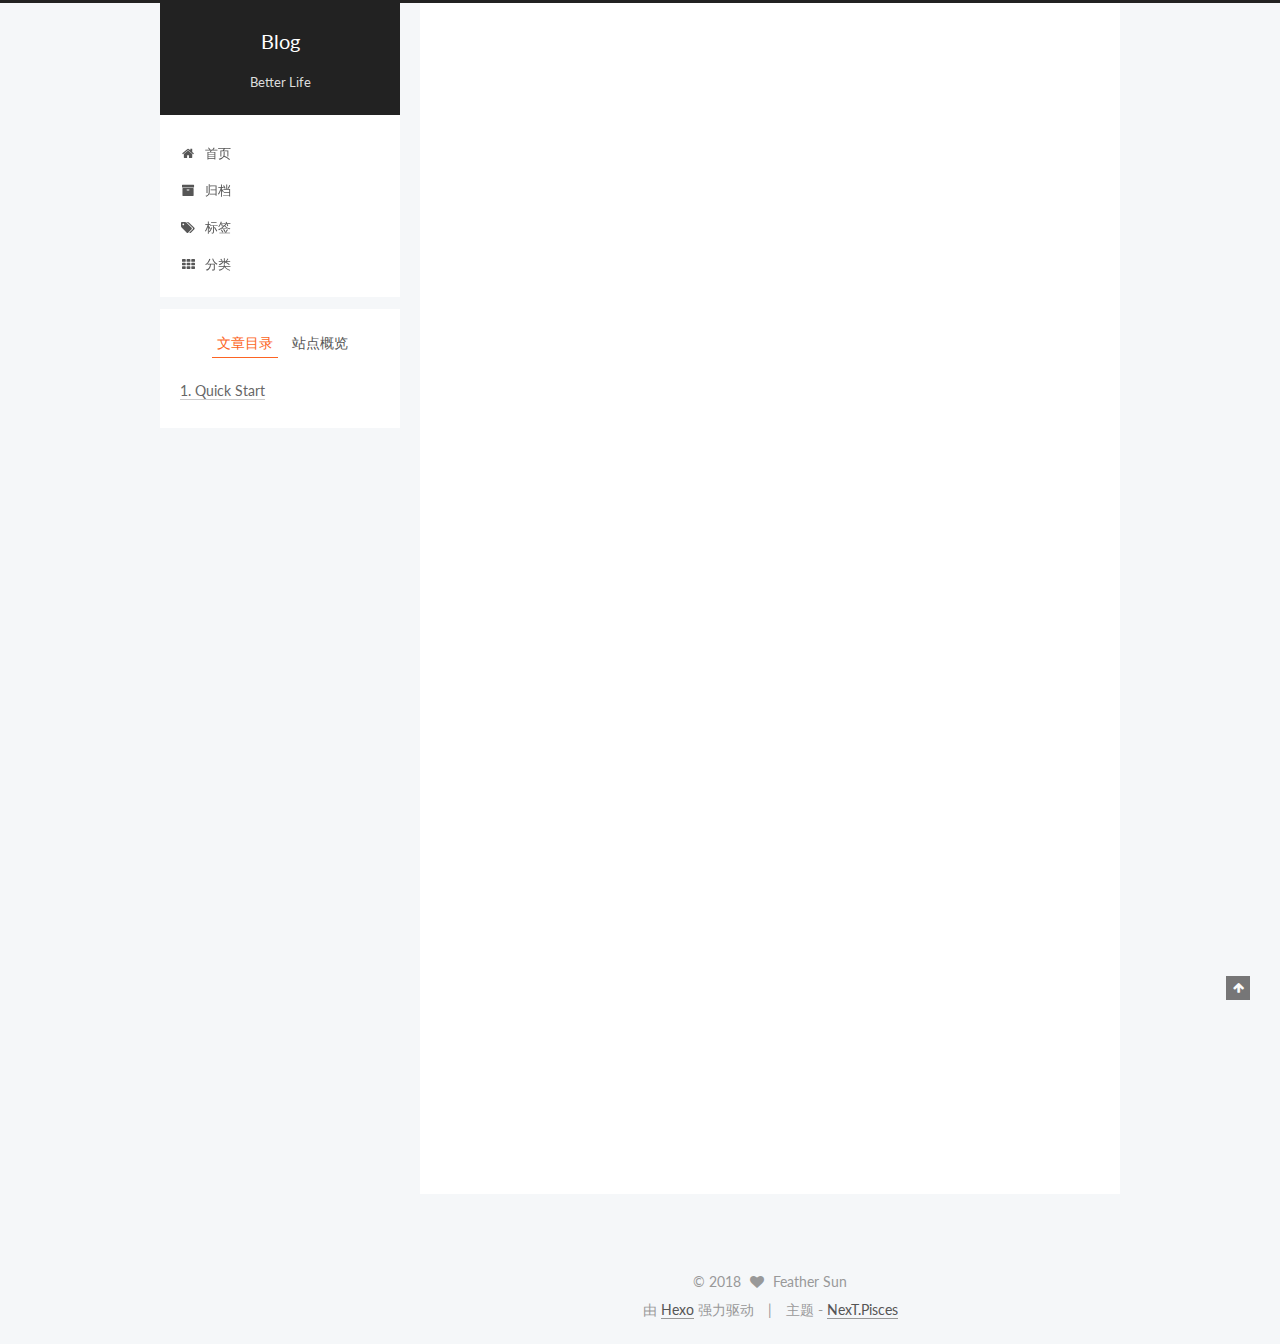
<file: 2017/05/14/hello-world/index.html>
<!doctype html>



  


<html class="theme-next pisces use-motion" lang="zh-Hans">
<head>
  <meta charset="UTF-8"/>
<meta http-equiv="X-UA-Compatible" content="IE=edge" />
<meta name="viewport" content="width=device-width, initial-scale=1, maximum-scale=1"/>






<meta http-equiv="Cache-Control" content="no-transform" />
<meta http-equiv="Cache-Control" content="no-siteapp" />















  
  
  <link href="/lib/fancybox/source/jquery.fancybox.css?v=2.1.5" rel="stylesheet" type="text/css" />




  
  
  
  

  
    
    
  

  

  

  

  

  
    
    
    <link href="//fonts.googleapis.com/css?family=Lato:300,300italic,400,400italic,700,700italic&subset=latin,latin-ext" rel="stylesheet" type="text/css">
  






<link href="/lib/font-awesome/css/font-awesome.min.css?v=4.6.2" rel="stylesheet" type="text/css" />

<link href="/css/main.css?v=5.1.1" rel="stylesheet" type="text/css" />


  <meta name="keywords" content="Hexo, NexT" />








  <link rel="shortcut icon" type="image/x-icon" href="/favicon.ico?v=5.1.1" />






<meta name="description" content="Welcome to Hexo! This is your very first post. Check documentation for more info. If you get any problems when using Hexo, you can find the answer in troubleshooting or you can ask me on GitHub. Quick">
<meta property="og:type" content="article">
<meta property="og:title" content="Hello World">
<meta property="og:url" content="http://yoursite.com/2017/05/14/hello-world/index.html">
<meta property="og:site_name" content="Blog">
<meta property="og:description" content="Welcome to Hexo! This is your very first post. Check documentation for more info. If you get any problems when using Hexo, you can find the answer in troubleshooting or you can ask me on GitHub. Quick">
<meta property="og:updated_time" content="2017-05-14T06:13:49.871Z">
<meta name="twitter:card" content="summary">
<meta name="twitter:title" content="Hello World">
<meta name="twitter:description" content="Welcome to Hexo! This is your very first post. Check documentation for more info. If you get any problems when using Hexo, you can find the answer in troubleshooting or you can ask me on GitHub. Quick">



<script type="text/javascript" id="hexo.configurations">
  var NexT = window.NexT || {};
  var CONFIG = {
    root: '/',
    scheme: 'Pisces',
    sidebar: {"position":"left","display":"post","offset":12,"offset_float":0,"b2t":false,"scrollpercent":false},
    fancybox: true,
    motion: true,
    duoshuo: {
      userId: '0',
      author: '博主'
    },
    algolia: {
      applicationID: '',
      apiKey: '',
      indexName: '',
      hits: {"per_page":10},
      labels: {"input_placeholder":"Search for Posts","hits_empty":"We didn't find any results for the search: ${query}","hits_stats":"${hits} results found in ${time} ms"}
    }
  };
</script>



  <link rel="canonical" href="http://yoursite.com/2017/05/14/hello-world/"/>





  <title>Hello World | Blog</title>
</head>

<body itemscope itemtype="http://schema.org/WebPage" lang="zh-Hans">

  















  
  
    
  

  <div class="container sidebar-position-left page-post-detail ">
    <div class="headband"></div>

    <header id="header" class="header" itemscope itemtype="http://schema.org/WPHeader">
      <div class="header-inner"><div class="site-brand-wrapper">
  <div class="site-meta ">
    

    <div class="custom-logo-site-title">
      <a href="/"  class="brand" rel="start">
        <span class="logo-line-before"><i></i></span>
        <span class="site-title">Blog</span>
        <span class="logo-line-after"><i></i></span>
      </a>
    </div>
      
        <p class="site-subtitle">Better Life</p>
      
  </div>

  <div class="site-nav-toggle">
    <button>
      <span class="btn-bar"></span>
      <span class="btn-bar"></span>
      <span class="btn-bar"></span>
    </button>
  </div>
</div>

<nav class="site-nav">
  

  
    <ul id="menu" class="menu">
      
        
        <li class="menu-item menu-item-home">
          <a href="/" rel="section">
            
              <i class="menu-item-icon fa fa-fw fa-home"></i> <br />
            
            首页
          </a>
        </li>
      
        
        <li class="menu-item menu-item-archives">
          <a href="/archives" rel="section">
            
              <i class="menu-item-icon fa fa-fw fa-archive"></i> <br />
            
            归档
          </a>
        </li>
      
        
        <li class="menu-item menu-item-tags">
          <a href="/tags" rel="section">
            
              <i class="menu-item-icon fa fa-fw fa-tags"></i> <br />
            
            标签
          </a>
        </li>
      
        
        <li class="menu-item menu-item-categories">
          <a href="/categories" rel="section">
            
              <i class="menu-item-icon fa fa-fw fa-th"></i> <br />
            
            分类
          </a>
        </li>
      

      
    </ul>
  

  
</nav>



 </div>
    </header>

    <main id="main" class="main">
      <div class="main-inner">
        <div class="content-wrap">
          <div id="content" class="content">
            

  <div id="posts" class="posts-expand">
    

  

  
  
  

  <article class="post post-type-normal " itemscope itemtype="http://schema.org/Article">
    <link itemprop="mainEntityOfPage" href="http://yoursite.com/2017/05/14/hello-world/">

    <span hidden itemprop="author" itemscope itemtype="http://schema.org/Person">
      <meta itemprop="name" content="Feather Sun">
      <meta itemprop="description" content="">
      <meta itemprop="image" content="/images/avatar.gif">
    </span>

    <span hidden itemprop="publisher" itemscope itemtype="http://schema.org/Organization">
      <meta itemprop="name" content="Blog">
    </span>

    
      <header class="post-header">

        
        
          <h1 class="post-title" itemprop="name headline">Hello World</h1>
        

        <div class="post-meta">
          <span class="post-time">
            
              <span class="post-meta-item-icon">
                <i class="fa fa-calendar-o"></i>
              </span>
              
                <span class="post-meta-item-text">发表于</span>
              
              <time title="创建于" itemprop="dateCreated datePublished" datetime="2017-05-14T14:13:49+08:00">
                2017-05-14
              </time>
            

            

            
          </span>

          

          
            
          

          
          

          

          

          

        </div>
      </header>
    

    <div class="post-body" itemprop="articleBody">

      
      

      
        <p>Welcome to <a href="https://hexo.io/" target="_blank" rel="external">Hexo</a>! This is your very first post. Check <a href="https://hexo.io/docs/" target="_blank" rel="external">documentation</a> for more info. If you get any problems when using Hexo, you can find the answer in <a href="https://hexo.io/docs/troubleshooting.html" target="_blank" rel="external">troubleshooting</a> or you can ask me on <a href="https://github.com/hexojs/hexo/issues" target="_blank" rel="external">GitHub</a>.</p>
<h2 id="Quick-Start"><a href="#Quick-Start" class="headerlink" title="Quick Start"></a>Quick Start</h2><h3 id="Create-a-new-post"><a href="#Create-a-new-post" class="headerlink" title="Create a new post"></a>Create a new post</h3><figure class="highlight bash"><table><tr><td class="gutter"><pre><div class="line">1</div></pre></td><td class="code"><pre><div class="line">$ hexo new <span class="string">"My New Post"</span></div></pre></td></tr></table></figure>
<p>More info: <a href="https://hexo.io/docs/writing.html" target="_blank" rel="external">Writing</a></p>
<h3 id="Run-server"><a href="#Run-server" class="headerlink" title="Run server"></a>Run server</h3><figure class="highlight bash"><table><tr><td class="gutter"><pre><div class="line">1</div></pre></td><td class="code"><pre><div class="line">$ hexo server</div></pre></td></tr></table></figure>
<p>More info: <a href="https://hexo.io/docs/server.html" target="_blank" rel="external">Server</a></p>
<h3 id="Generate-static-files"><a href="#Generate-static-files" class="headerlink" title="Generate static files"></a>Generate static files</h3><figure class="highlight bash"><table><tr><td class="gutter"><pre><div class="line">1</div></pre></td><td class="code"><pre><div class="line">$ hexo generate</div></pre></td></tr></table></figure>
<p>More info: <a href="https://hexo.io/docs/generating.html" target="_blank" rel="external">Generating</a></p>
<h3 id="Deploy-to-remote-sites"><a href="#Deploy-to-remote-sites" class="headerlink" title="Deploy to remote sites"></a>Deploy to remote sites</h3><figure class="highlight bash"><table><tr><td class="gutter"><pre><div class="line">1</div></pre></td><td class="code"><pre><div class="line">$ hexo deploy</div></pre></td></tr></table></figure>
<p>More info: <a href="https://hexo.io/docs/deployment.html" target="_blank" rel="external">Deployment</a></p>

      
    </div>

    <div>
      
        

      
    </div>

    <div>
      
        

      
    </div>

    <div>
      
        

      
    </div>

    <footer class="post-footer">
      

      
        
      

      
        <div class="post-nav">
          <div class="post-nav-next post-nav-item">
            
          </div>

          <span class="post-nav-divider"></span>

          <div class="post-nav-prev post-nav-item">
            
              <a href="/2017/05/14/文件服务器搭建过程/" rel="prev" title="文件服务器搭建过程">
                文件服务器搭建过程 <i class="fa fa-chevron-right"></i>
              </a>
            
          </div>
        </div>
      

      
      
    </footer>
  </article>



    <div class="post-spread">
      
    </div>
  </div>


          </div>
          


          
  <div class="comments" id="comments">
    
  </div>


        </div>
        
          
  
  <div class="sidebar-toggle">
    <div class="sidebar-toggle-line-wrap">
      <span class="sidebar-toggle-line sidebar-toggle-line-first"></span>
      <span class="sidebar-toggle-line sidebar-toggle-line-middle"></span>
      <span class="sidebar-toggle-line sidebar-toggle-line-last"></span>
    </div>
  </div>

  <aside id="sidebar" class="sidebar">
    <div class="sidebar-inner">

      

      
        <ul class="sidebar-nav motion-element">
          <li class="sidebar-nav-toc sidebar-nav-active" data-target="post-toc-wrap" >
            文章目录
          </li>
          <li class="sidebar-nav-overview" data-target="site-overview">
            站点概览
          </li>
        </ul>
      

      <section class="site-overview sidebar-panel">
        <div class="site-author motion-element" itemprop="author" itemscope itemtype="http://schema.org/Person">
          <img class="site-author-image" itemprop="image"
               src="/images/avatar.gif"
               alt="Feather Sun" />
          <p class="site-author-name" itemprop="name">Feather Sun</p>
           
              <p class="site-description motion-element" itemprop="description"></p>
          
        </div>
        <nav class="site-state motion-element">

          
            <div class="site-state-item site-state-posts">
              <a href="/archives">
                <span class="site-state-item-count">2</span>
                <span class="site-state-item-name">日志</span>
              </a>
            </div>
          

          
            
            
            <div class="site-state-item site-state-categories">
              <a href="/categories/index.html">
                <span class="site-state-item-count">1</span>
                <span class="site-state-item-name">分类</span>
              </a>
            </div>
          

          
            
            
            <div class="site-state-item site-state-tags">
              <a href="/tags/index.html">
                <span class="site-state-item-count">1</span>
                <span class="site-state-item-name">标签</span>
              </a>
            </div>
          

        </nav>

        

        <div class="links-of-author motion-element">
          
        </div>

        
        

        
        

        


      </section>

      
      <!--noindex-->
        <section class="post-toc-wrap motion-element sidebar-panel sidebar-panel-active">
          <div class="post-toc">

            
              
            

            
              <div class="post-toc-content"><ol class="nav"><li class="nav-item nav-level-2"><a class="nav-link" href="#Quick-Start"><span class="nav-number">1.</span> <span class="nav-text">Quick Start</span></a><ol class="nav-child"><li class="nav-item nav-level-3"><a class="nav-link" href="#Create-a-new-post"><span class="nav-number">1.1.</span> <span class="nav-text">Create a new post</span></a></li><li class="nav-item nav-level-3"><a class="nav-link" href="#Run-server"><span class="nav-number">1.2.</span> <span class="nav-text">Run server</span></a></li><li class="nav-item nav-level-3"><a class="nav-link" href="#Generate-static-files"><span class="nav-number">1.3.</span> <span class="nav-text">Generate static files</span></a></li><li class="nav-item nav-level-3"><a class="nav-link" href="#Deploy-to-remote-sites"><span class="nav-number">1.4.</span> <span class="nav-text">Deploy to remote sites</span></a></li></ol></li></ol></div>
            

          </div>
        </section>
      <!--/noindex-->
      

      

    </div>
  </aside>


        
      </div>
    </main>

    <footer id="footer" class="footer">
      <div class="footer-inner">
        <div class="copyright" >
  
  &copy; 
  <span itemprop="copyrightYear">2018</span>
  <span class="with-love">
    <i class="fa fa-heart"></i>
  </span>
  <span class="author" itemprop="copyrightHolder">Feather Sun</span>
</div>


<div class="powered-by">
  由 <a class="theme-link" href="https://hexo.io">Hexo</a> 强力驱动
</div>

<div class="theme-info">
  主题 -
  <a class="theme-link" href="https://github.com/iissnan/hexo-theme-next">
    NexT.Pisces
  </a>
</div>


        

        
      </div>
    </footer>

    
      <div class="back-to-top">
        <i class="fa fa-arrow-up"></i>
        
      </div>
    

  </div>

  

<script type="text/javascript">
  if (Object.prototype.toString.call(window.Promise) !== '[object Function]') {
    window.Promise = null;
  }
</script>









  












  
  <script type="text/javascript" src="/lib/jquery/index.js?v=2.1.3"></script>

  
  <script type="text/javascript" src="/lib/fastclick/lib/fastclick.min.js?v=1.0.6"></script>

  
  <script type="text/javascript" src="/lib/jquery_lazyload/jquery.lazyload.js?v=1.9.7"></script>

  
  <script type="text/javascript" src="/lib/velocity/velocity.min.js?v=1.2.1"></script>

  
  <script type="text/javascript" src="/lib/velocity/velocity.ui.min.js?v=1.2.1"></script>

  
  <script type="text/javascript" src="/lib/fancybox/source/jquery.fancybox.pack.js?v=2.1.5"></script>


  


  <script type="text/javascript" src="/js/src/utils.js?v=5.1.1"></script>

  <script type="text/javascript" src="/js/src/motion.js?v=5.1.1"></script>



  
  


  <script type="text/javascript" src="/js/src/affix.js?v=5.1.1"></script>

  <script type="text/javascript" src="/js/src/schemes/pisces.js?v=5.1.1"></script>



  
  <script type="text/javascript" src="/js/src/scrollspy.js?v=5.1.1"></script>
<script type="text/javascript" src="/js/src/post-details.js?v=5.1.1"></script>



  


  <script type="text/javascript" src="/js/src/bootstrap.js?v=5.1.1"></script>



  


  




	





  





  





  






  





  

  

  

  

  

</body>
</html>
</file>
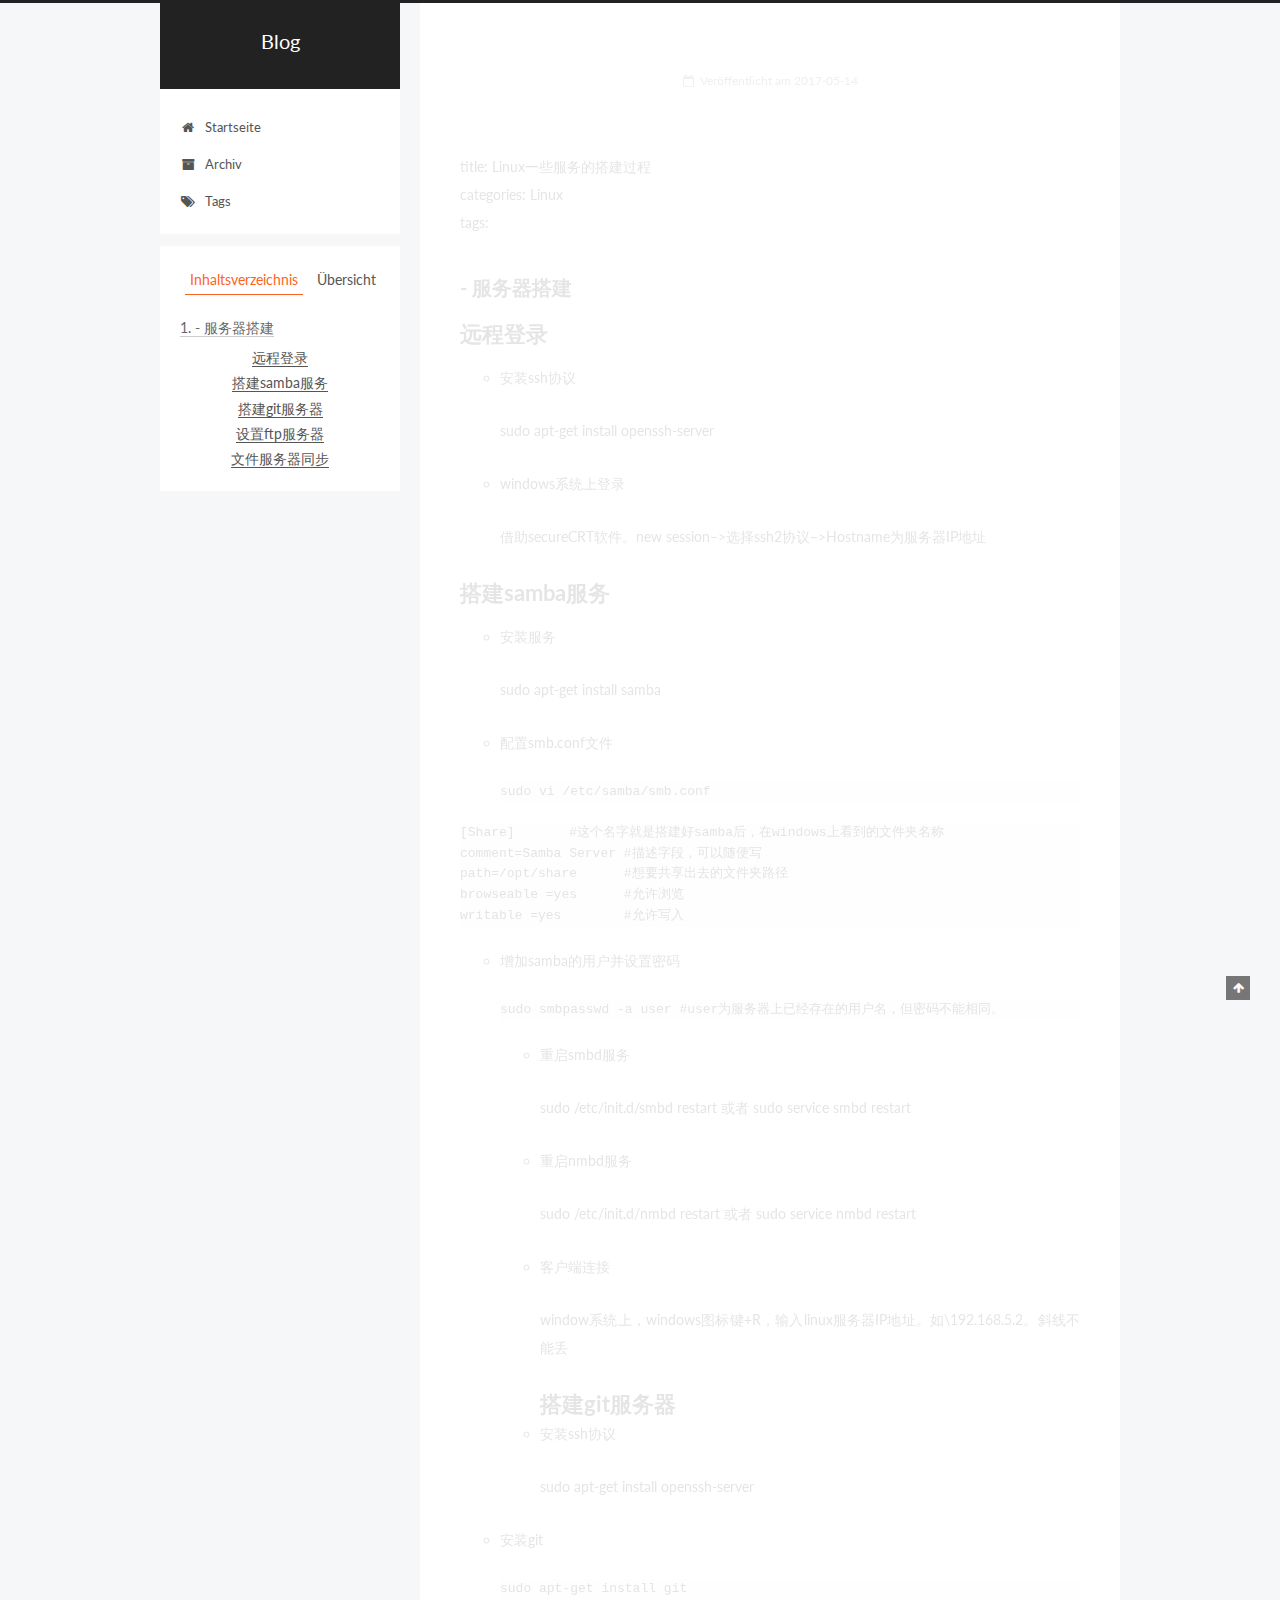
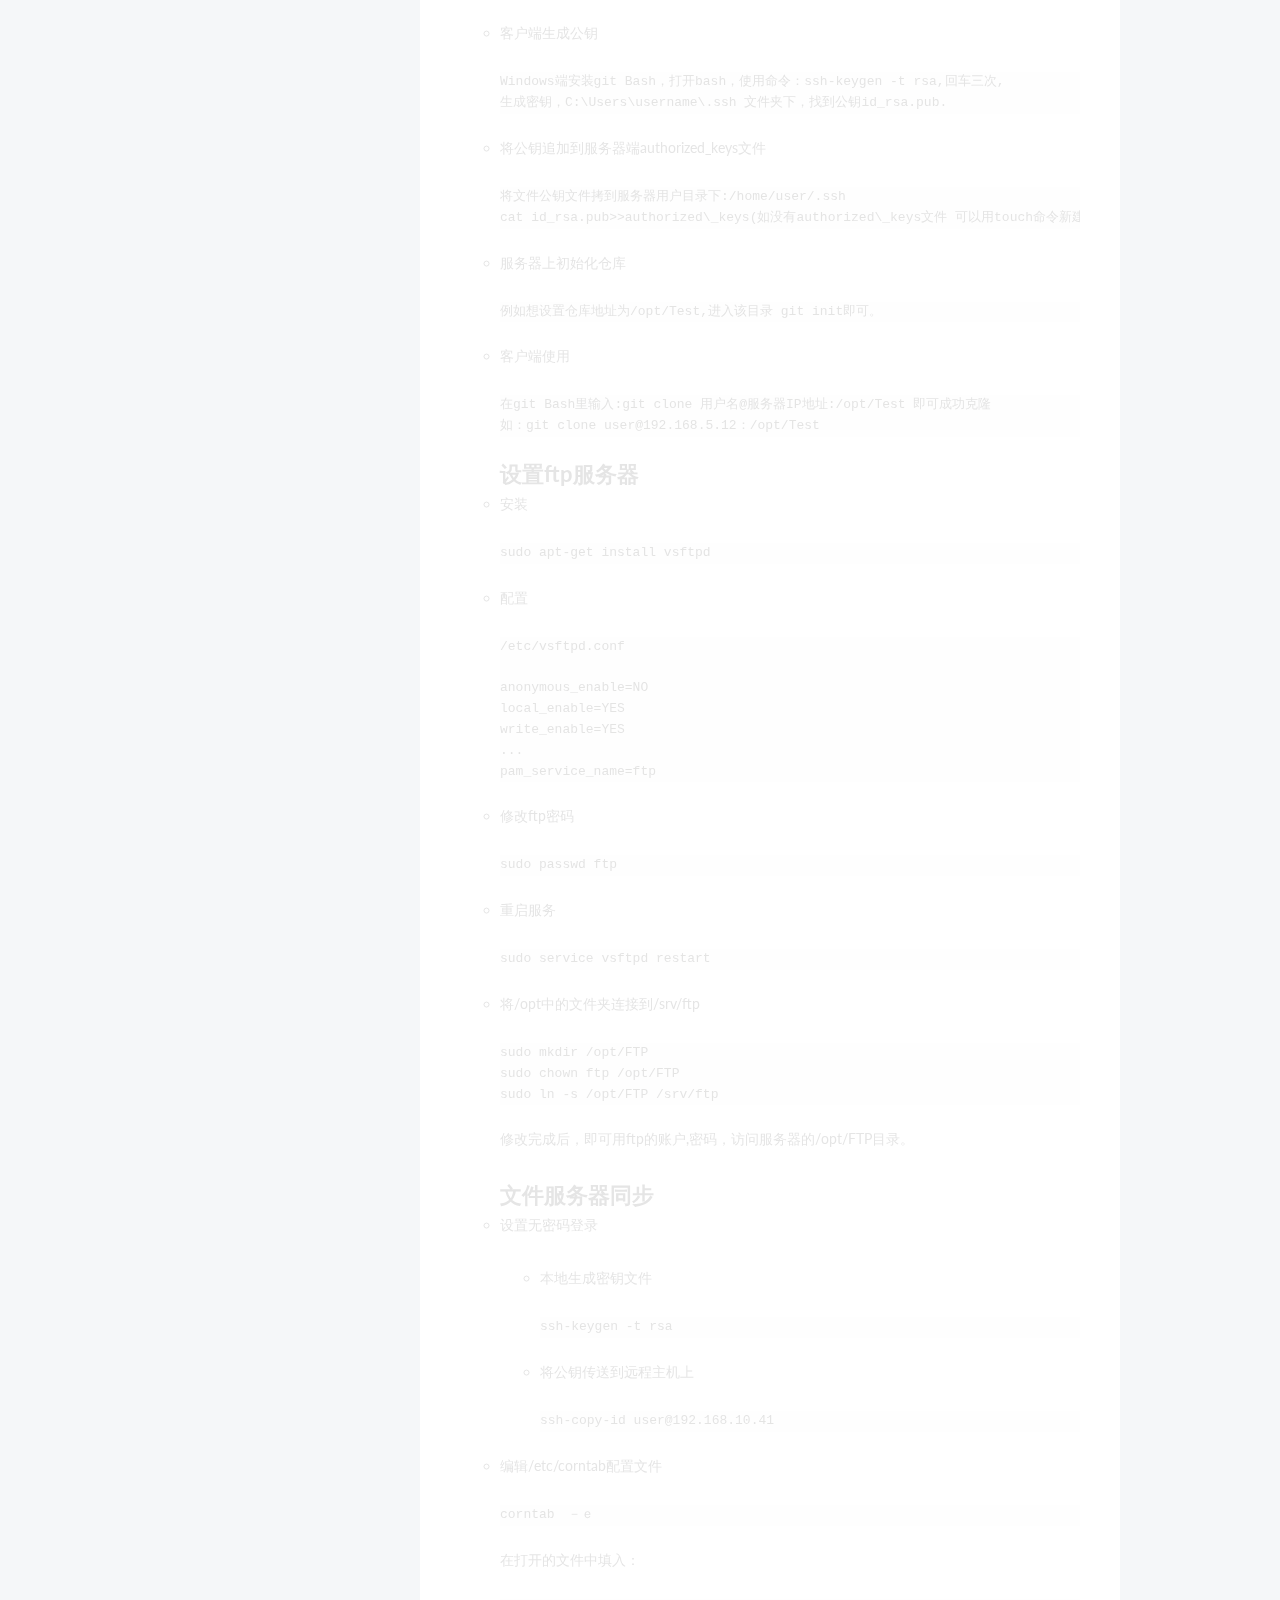
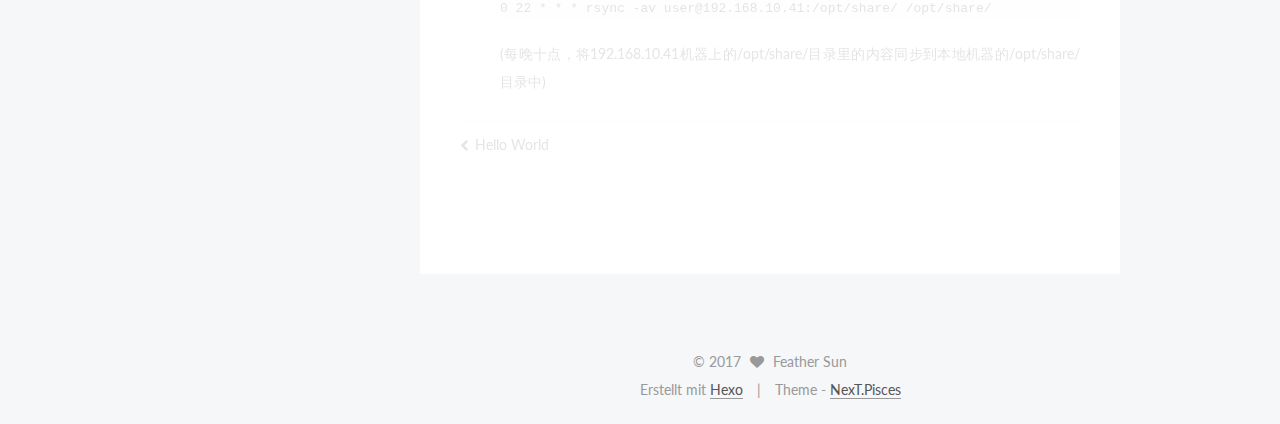
<file: 2017/05/14/Linux一些服务的搭建过程/index.html>
<!doctype html>



  


<html class="theme-next pisces use-motion" lang="">
<head>
  <meta charset="UTF-8"/>
<meta http-equiv="X-UA-Compatible" content="IE=edge" />
<meta name="viewport" content="width=device-width, initial-scale=1, maximum-scale=1"/>






<meta http-equiv="Cache-Control" content="no-transform" />
<meta http-equiv="Cache-Control" content="no-siteapp" />















  
  
  <link href="/lib/fancybox/source/jquery.fancybox.css?v=2.1.5" rel="stylesheet" type="text/css" />




  
  
  
  

  
    
    
  

  

  

  

  

  
    
    
    <link href="//fonts.googleapis.com/css?family=Lato:300,300italic,400,400italic,700,700italic&subset=latin,latin-ext" rel="stylesheet" type="text/css">
  






<link href="/lib/font-awesome/css/font-awesome.min.css?v=4.6.2" rel="stylesheet" type="text/css" />

<link href="/css/main.css?v=5.1.1" rel="stylesheet" type="text/css" />


  <meta name="keywords" content="Hexo, NexT" />








  <link rel="shortcut icon" type="image/x-icon" href="/favicon.ico?v=5.1.1" />






<meta name="description" content="title: Linux一些服务的搭建过程categories: Linuxtags: - 服务器搭建远程登录 安装ssh协议    sudo apt-get install openssh-server  windows系统上登录    借助secureCRT软件。new session–&amp;gt;选择ssh2协议–&amp;gt;Hostname为服务器IP地址   搭建samba服务 安装服务">
<meta property="og:type" content="article">
<meta property="og:title" content="Blog">
<meta property="og:url" content="http://yoursite.com/2017/05/14/Linux一些服务的搭建过程/index.html">
<meta property="og:site_name" content="Blog">
<meta property="og:description" content="title: Linux一些服务的搭建过程categories: Linuxtags: - 服务器搭建远程登录 安装ssh协议    sudo apt-get install openssh-server  windows系统上登录    借助secureCRT软件。new session–&amp;gt;选择ssh2协议–&amp;gt;Hostname为服务器IP地址   搭建samba服务 安装服务">
<meta property="og:updated_time" content="2017-05-14T08:25:20.304Z">
<meta name="twitter:card" content="summary">
<meta name="twitter:title" content="Blog">
<meta name="twitter:description" content="title: Linux一些服务的搭建过程categories: Linuxtags: - 服务器搭建远程登录 安装ssh协议    sudo apt-get install openssh-server  windows系统上登录    借助secureCRT软件。new session–&amp;gt;选择ssh2协议–&amp;gt;Hostname为服务器IP地址   搭建samba服务 安装服务">



<script type="text/javascript" id="hexo.configurations">
  var NexT = window.NexT || {};
  var CONFIG = {
    root: '/',
    scheme: 'Pisces',
    sidebar: {"position":"left","display":"post","offset":12,"offset_float":0,"b2t":false,"scrollpercent":false},
    fancybox: true,
    motion: true,
    duoshuo: {
      userId: '0',
      author: 'Author'
    },
    algolia: {
      applicationID: '',
      apiKey: '',
      indexName: '',
      hits: {"per_page":10},
      labels: {"input_placeholder":"Search for Posts","hits_empty":"We didn't find any results for the search: ${query}","hits_stats":"${hits} results found in ${time} ms"}
    }
  };
</script>



  <link rel="canonical" href="http://yoursite.com/2017/05/14/Linux一些服务的搭建过程/"/>





  <title> | Blog</title>
</head>

<body itemscope itemtype="http://schema.org/WebPage" lang="">

  















  
  
    
  

  <div class="container sidebar-position-left page-post-detail ">
    <div class="headband"></div>

    <header id="header" class="header" itemscope itemtype="http://schema.org/WPHeader">
      <div class="header-inner"><div class="site-brand-wrapper">
  <div class="site-meta ">
    

    <div class="custom-logo-site-title">
      <a href="/"  class="brand" rel="start">
        <span class="logo-line-before"><i></i></span>
        <span class="site-title">Blog</span>
        <span class="logo-line-after"><i></i></span>
      </a>
    </div>
      
        <p class="site-subtitle"></p>
      
  </div>

  <div class="site-nav-toggle">
    <button>
      <span class="btn-bar"></span>
      <span class="btn-bar"></span>
      <span class="btn-bar"></span>
    </button>
  </div>
</div>

<nav class="site-nav">
  

  
    <ul id="menu" class="menu">
      
        
        <li class="menu-item menu-item-home">
          <a href="/" rel="section">
            
              <i class="menu-item-icon fa fa-fw fa-home"></i> <br />
            
            Startseite
          </a>
        </li>
      
        
        <li class="menu-item menu-item-archives">
          <a href="/archives" rel="section">
            
              <i class="menu-item-icon fa fa-fw fa-archive"></i> <br />
            
            Archiv
          </a>
        </li>
      
        
        <li class="menu-item menu-item-tags">
          <a href="/tags" rel="section">
            
              <i class="menu-item-icon fa fa-fw fa-tags"></i> <br />
            
            Tags
          </a>
        </li>
      

      
    </ul>
  

  
</nav>



 </div>
    </header>

    <main id="main" class="main">
      <div class="main-inner">
        <div class="content-wrap">
          <div id="content" class="content">
            

  <div id="posts" class="posts-expand">
    

  

  
  
  

  <article class="post post-type-normal " itemscope itemtype="http://schema.org/Article">
    <link itemprop="mainEntityOfPage" href="http://yoursite.com/2017/05/14/Linux一些服务的搭建过程/">

    <span hidden itemprop="author" itemscope itemtype="http://schema.org/Person">
      <meta itemprop="name" content="Feather Sun">
      <meta itemprop="description" content="">
      <meta itemprop="image" content="/images/avatar.gif">
    </span>

    <span hidden itemprop="publisher" itemscope itemtype="http://schema.org/Organization">
      <meta itemprop="name" content="Blog">
    </span>

    
      <header class="post-header">

        
        
          <h1 class="post-title" itemprop="name headline"></h1>
        

        <div class="post-meta">
          <span class="post-time">
            
              <span class="post-meta-item-icon">
                <i class="fa fa-calendar-o"></i>
              </span>
              
                <span class="post-meta-item-text">Veröffentlicht am</span>
              
              <time title="Post created" itemprop="dateCreated datePublished" datetime="2017-05-14T15:49:49+08:00">
                2017-05-14
              </time>
            

            

            
          </span>

          

          
            
          

          
          

          

          

          

        </div>
      </header>
    

    <div class="post-body" itemprop="articleBody">

      
      

      
        <p>title: Linux一些服务的搭建过程<br>categories: Linux<br>tags:</p>
<h2 id="服务器搭建"><a href="#服务器搭建" class="headerlink" title="- 服务器搭建"></a>- 服务器搭建</h2><h1 id="远程登录"><a href="#远程登录" class="headerlink" title="远程登录"></a>远程登录</h1><ul>
<li><p>安装ssh协议</p>
<p>   sudo apt-get install openssh-server</p>
</li>
<li><p>windows系统上登录</p>
<p>   借助secureCRT软件。new session–&gt;选择ssh2协议–&gt;Hostname为服务器IP地址</p>
</li>
</ul>
<h1 id="搭建samba服务"><a href="#搭建samba服务" class="headerlink" title="搭建samba服务"></a>搭建samba服务</h1><ul>
<li><p>安装服务</p>
<p>   sudo apt-get install samba</p>
</li>
<li><p>配置smb.conf文件</p>
<pre><code>sudo vi /etc/samba/smb.conf
</code></pre></li>
</ul>
<pre><code>[Share]       #这个名字就是搭建好samba后，在windows上看到的文件夹名称 
comment=Samba Server #描述字段，可以随便写
path=/opt/share      #想要共享出去的文件夹路径
browseable =yes      #允许浏览
writable =yes        #允许写入
</code></pre><ul>
<li><p>增加samba的用户并设置密码 </p>
<pre><code>sudo smbpasswd -a user #user为服务器上已经存在的用户名，但密码不能相同。
</code></pre><ul>
<li><p>重启smbd服务</p>
<p> sudo /etc/init.d/smbd restart   或者 sudo service smbd restart</p>
</li>
<li><p>重启nmbd服务</p>
<p> sudo /etc/init.d/nmbd restart   或者 sudo service nmbd restart</p>
</li>
<li><p>客户端连接</p>
<p> window系统上，windows图标键+R，输入linux服务器IP地址。如\192.168.5.2。斜线不能丢</p>
<h1 id="搭建git服务器"><a href="#搭建git服务器" class="headerlink" title="搭建git服务器"></a>搭建git服务器</h1></li>
<li><p>安装ssh协议</p>
<p> sudo apt-get install openssh-server</p>
</li>
</ul>
</li>
</ul>
<ul>
<li><p>安装git</p>
<pre><code>sudo apt-get install git
</code></pre></li>
<li><p>客户端生成公钥</p>
<pre><code>Windows端安装git Bash，打开bash，使用命令：ssh-keygen -t rsa,回车三次,
生成密钥，C:\Users\username\.ssh 文件夹下，找到公钥id_rsa.pub.
</code></pre></li>
</ul>
<ul>
<li><p>将公钥追加到服务器端authorized_keys文件</p>
<pre><code>将文件公钥文件拷到服务器用户目录下:/home/user/.ssh
cat id_rsa.pub&gt;&gt;authorized\_keys(如没有authorized\_keys文件 可以用touch命令新建）。
</code></pre></li>
<li><p>服务器上初始化仓库</p>
<pre><code>例如想设置仓库地址为/opt/Test,进入该目录 git init即可。
</code></pre></li>
<li><p>客户端使用</p>
<pre><code>在git Bash里输入:git clone 用户名@服务器IP地址:/opt/Test 即可成功克隆 
如：git clone user@192.168.5.12：/opt/Test
</code></pre><h1 id="设置ftp服务器"><a href="#设置ftp服务器" class="headerlink" title="设置ftp服务器"></a>设置ftp服务器</h1></li>
<li><p>安装</p>
<pre><code>sudo apt-get install vsftpd
</code></pre></li>
<li><p>配置</p>
<pre><code>/etc/vsftpd.conf

anonymous_enable=NO
local_enable=YES
write_enable=YES 
...
pam_service_name=ftp
</code></pre></li>
<li><p>修改ftp密码</p>
<pre><code>sudo passwd ftp
</code></pre></li>
<li><p>重启服务</p>
<pre><code>sudo service vsftpd restart
</code></pre></li>
<li><p>将/opt中的文件夹连接到/srv/ftp</p>
<pre><code>sudo mkdir /opt/FTP
sudo chown ftp /opt/FTP
sudo ln -s /opt/FTP /srv/ftp
</code></pre><p>修改完成后，即可用ftp的账户,密码，访问服务器的/opt/FTP目录。</p>
<h1 id="文件服务器同步"><a href="#文件服务器同步" class="headerlink" title="文件服务器同步"></a>文件服务器同步</h1></li>
<li><p>设置无密码登录</p>
<ul>
<li><p>本地生成密钥文件</p>
<pre><code>ssh-keygen -t rsa
</code></pre></li>
<li><p>将公钥传送到远程主机上</p>
<pre><code>ssh-copy-id user@192.168.10.41
</code></pre></li>
</ul>
</li>
<li><p>编辑/etc/corntab配置文件</p>
<pre><code>corntab　－ｅ
</code></pre><p>在打开的文件中填入：</p>
<pre><code>0 22 * * * rsync -av user@192.168.10.41:/opt/share/ /opt/share/
</code></pre><p>(每晚十点，将192.168.10.41机器上的/opt/share/目录里的内容同步到本地机器的/opt/share/目录中)</p>
</li>
</ul>

      
    </div>

    <div>
      
        

      
    </div>

    <div>
      
        

      
    </div>

    <div>
      
        

      
    </div>

    <footer class="post-footer">
      

      
        
      

      
        <div class="post-nav">
          <div class="post-nav-next post-nav-item">
            
              <a href="/2017/05/14/hello-world/" rel="next" title="Hello World">
                <i class="fa fa-chevron-left"></i> Hello World
              </a>
            
          </div>

          <span class="post-nav-divider"></span>

          <div class="post-nav-prev post-nav-item">
            
          </div>
        </div>
      

      
      
    </footer>
  </article>



    <div class="post-spread">
      
    </div>
  </div>


          </div>
          


          
  <div class="comments" id="comments">
    
  </div>


        </div>
        
          
  
  <div class="sidebar-toggle">
    <div class="sidebar-toggle-line-wrap">
      <span class="sidebar-toggle-line sidebar-toggle-line-first"></span>
      <span class="sidebar-toggle-line sidebar-toggle-line-middle"></span>
      <span class="sidebar-toggle-line sidebar-toggle-line-last"></span>
    </div>
  </div>

  <aside id="sidebar" class="sidebar">
    <div class="sidebar-inner">

      

      
        <ul class="sidebar-nav motion-element">
          <li class="sidebar-nav-toc sidebar-nav-active" data-target="post-toc-wrap" >
            Inhaltsverzeichnis
          </li>
          <li class="sidebar-nav-overview" data-target="site-overview">
            Übersicht
          </li>
        </ul>
      

      <section class="site-overview sidebar-panel">
        <div class="site-author motion-element" itemprop="author" itemscope itemtype="http://schema.org/Person">
          <img class="site-author-image" itemprop="image"
               src="/images/avatar.gif"
               alt="Feather Sun" />
          <p class="site-author-name" itemprop="name">Feather Sun</p>
           
              <p class="site-description motion-element" itemprop="description"></p>
          
        </div>
        <nav class="site-state motion-element">

          
            <div class="site-state-item site-state-posts">
              <a href="/archives">
                <span class="site-state-item-count">2</span>
                <span class="site-state-item-name">Artikel</span>
              </a>
            </div>
          

          

          

        </nav>

        

        <div class="links-of-author motion-element">
          
        </div>

        
        

        
        

        


      </section>

      
      <!--noindex-->
        <section class="post-toc-wrap motion-element sidebar-panel sidebar-panel-active">
          <div class="post-toc">

            
              
            

            
              <div class="post-toc-content"><ol class="nav"><li class="nav-item nav-level-2"><a class="nav-link" href="#服务器搭建"><span class="nav-number">1.</span> <span class="nav-text">- 服务器搭建</span></a></li></ol></li><li class="nav-item nav-level-1"><a class="nav-link" href="#远程登录"><span class="nav-number"></span> <span class="nav-text">远程登录</span></a></li><li class="nav-item nav-level-1"><a class="nav-link" href="#搭建samba服务"><span class="nav-number"></span> <span class="nav-text">搭建samba服务</span></a></li><li class="nav-item nav-level-1"><a class="nav-link" href="#搭建git服务器"><span class="nav-number"></span> <span class="nav-text">搭建git服务器</span></a></li><li class="nav-item nav-level-1"><a class="nav-link" href="#设置ftp服务器"><span class="nav-number"></span> <span class="nav-text">设置ftp服务器</span></a></li><li class="nav-item nav-level-1"><a class="nav-link" href="#文件服务器同步"><span class="nav-number"></span> <span class="nav-text">文件服务器同步</span></a></div>
            

          </div>
        </section>
      <!--/noindex-->
      

      

    </div>
  </aside>


        
      </div>
    </main>

    <footer id="footer" class="footer">
      <div class="footer-inner">
        <div class="copyright" >
  
  &copy; 
  <span itemprop="copyrightYear">2017</span>
  <span class="with-love">
    <i class="fa fa-heart"></i>
  </span>
  <span class="author" itemprop="copyrightHolder">Feather Sun</span>
</div>


<div class="powered-by">
  Erstellt mit  <a class="theme-link" href="https://hexo.io">Hexo</a>
</div>

<div class="theme-info">
  Theme -
  <a class="theme-link" href="https://github.com/iissnan/hexo-theme-next">
    NexT.Pisces
  </a>
</div>


        

        
      </div>
    </footer>

    
      <div class="back-to-top">
        <i class="fa fa-arrow-up"></i>
        
      </div>
    

  </div>

  

<script type="text/javascript">
  if (Object.prototype.toString.call(window.Promise) !== '[object Function]') {
    window.Promise = null;
  }
</script>









  












  
  <script type="text/javascript" src="/lib/jquery/index.js?v=2.1.3"></script>

  
  <script type="text/javascript" src="/lib/fastclick/lib/fastclick.min.js?v=1.0.6"></script>

  
  <script type="text/javascript" src="/lib/jquery_lazyload/jquery.lazyload.js?v=1.9.7"></script>

  
  <script type="text/javascript" src="/lib/velocity/velocity.min.js?v=1.2.1"></script>

  
  <script type="text/javascript" src="/lib/velocity/velocity.ui.min.js?v=1.2.1"></script>

  
  <script type="text/javascript" src="/lib/fancybox/source/jquery.fancybox.pack.js?v=2.1.5"></script>


  


  <script type="text/javascript" src="/js/src/utils.js?v=5.1.1"></script>

  <script type="text/javascript" src="/js/src/motion.js?v=5.1.1"></script>



  
  


  <script type="text/javascript" src="/js/src/affix.js?v=5.1.1"></script>

  <script type="text/javascript" src="/js/src/schemes/pisces.js?v=5.1.1"></script>



  
  <script type="text/javascript" src="/js/src/scrollspy.js?v=5.1.1"></script>
<script type="text/javascript" src="/js/src/post-details.js?v=5.1.1"></script>



  


  <script type="text/javascript" src="/js/src/bootstrap.js?v=5.1.1"></script>



  


  




	





  





  





  






  





  

  

  

  

  

</body>
</html>
</file>
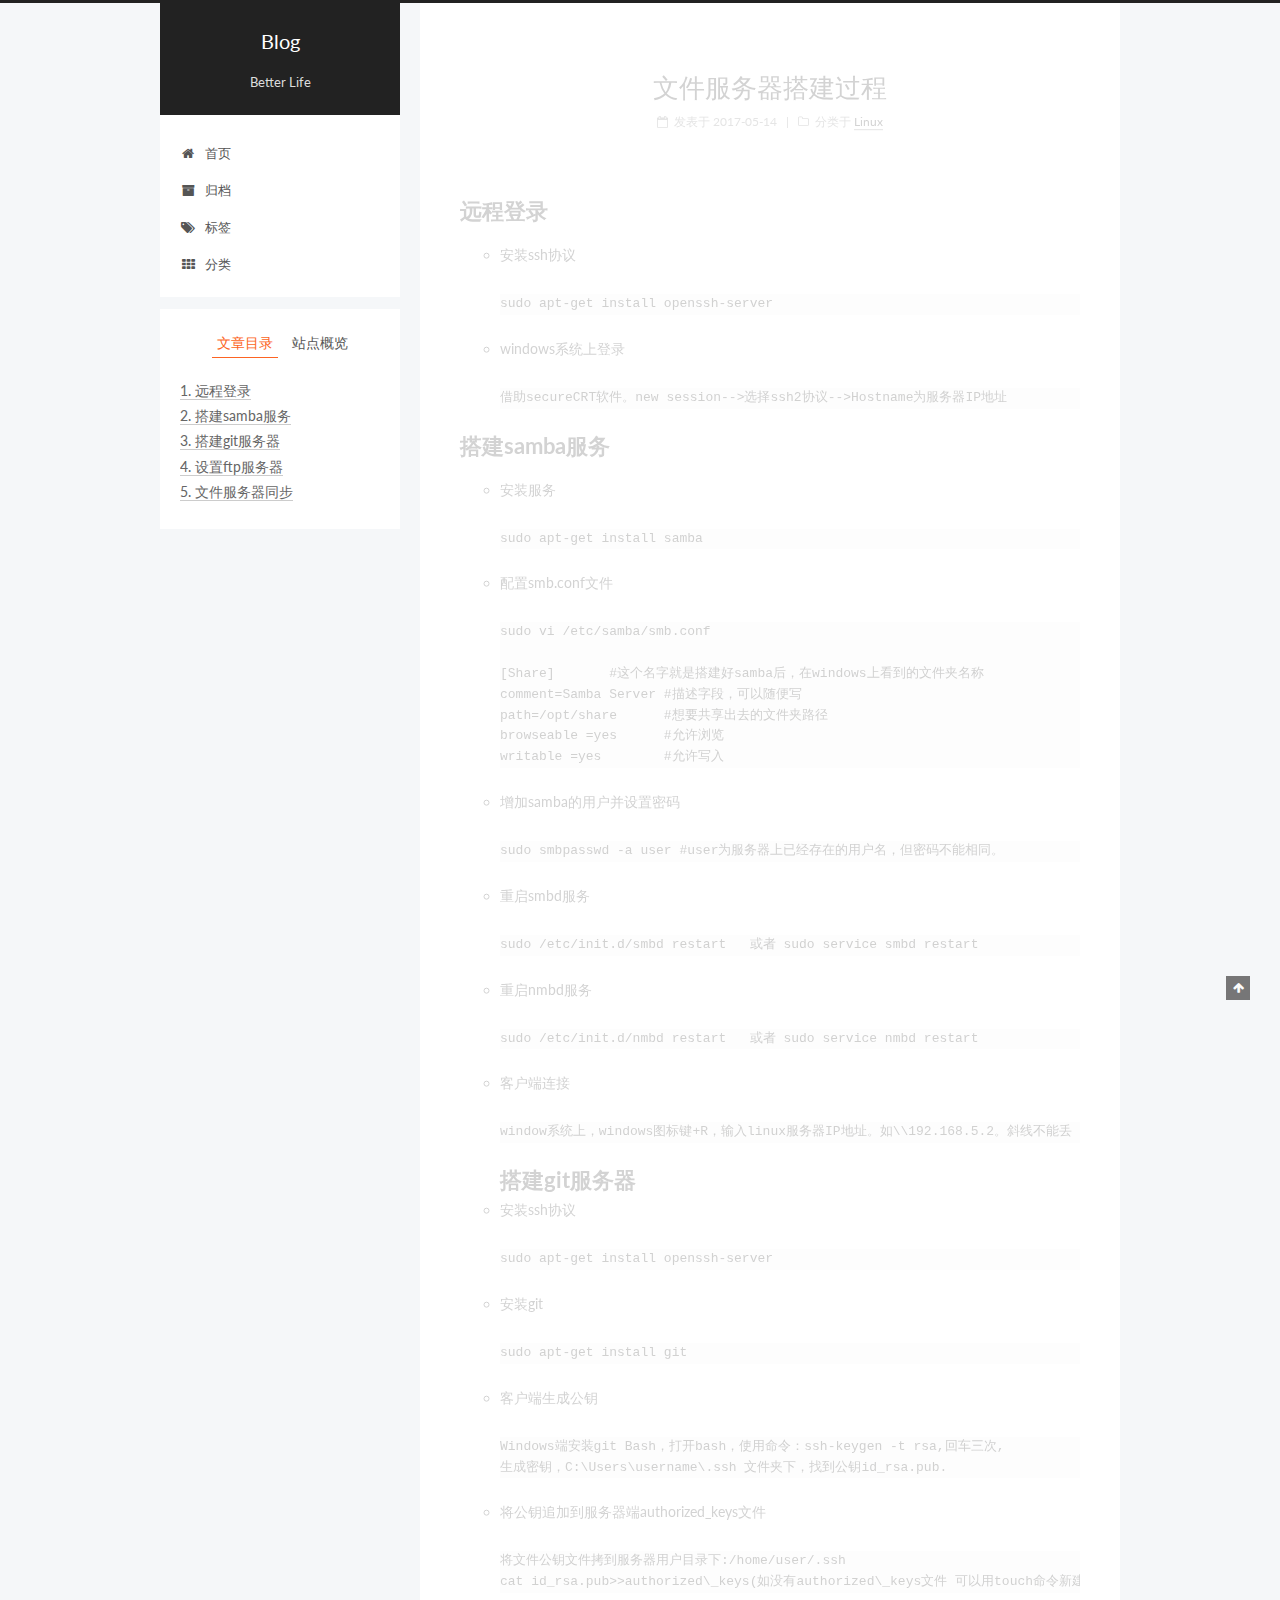
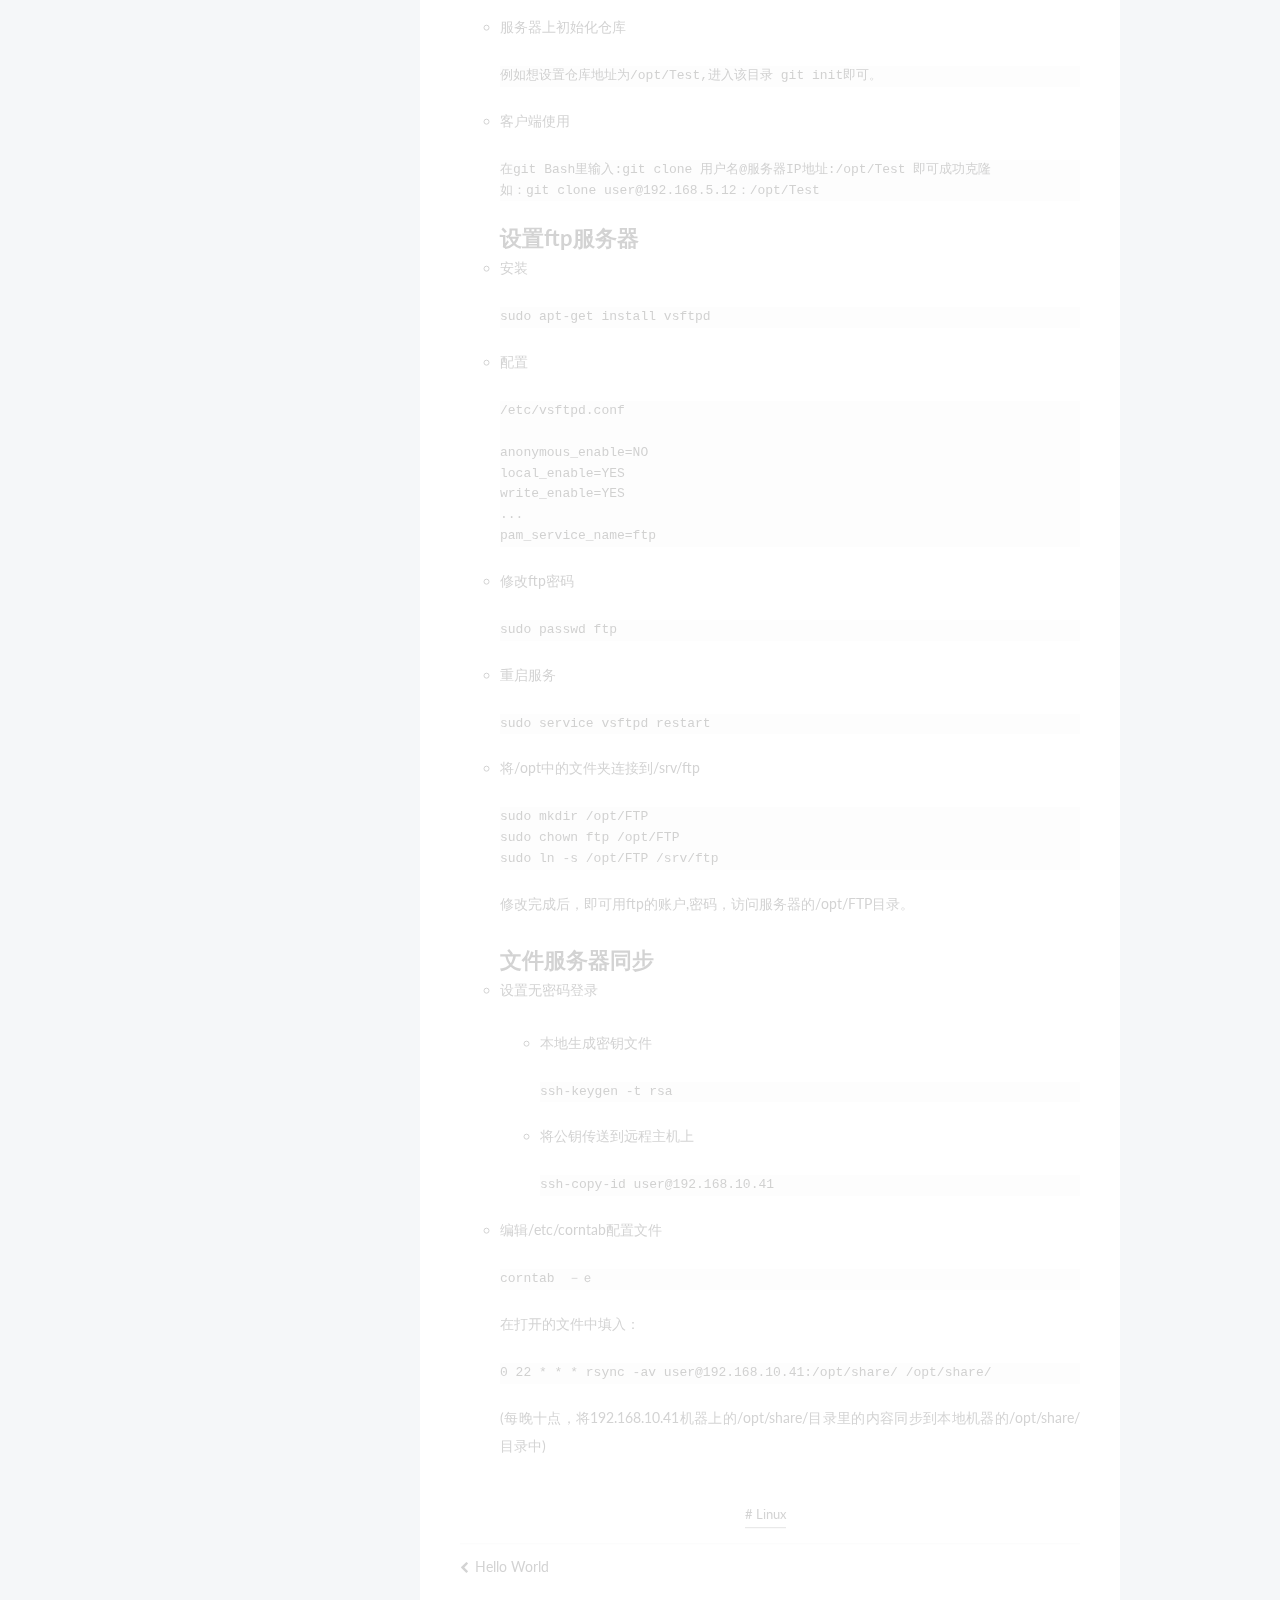
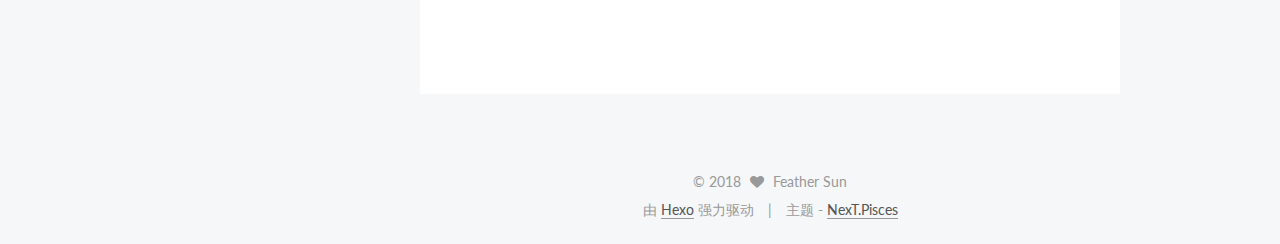
<file: 2017/05/14/文件服务器搭建过程/index.html>
<!doctype html>



  


<html class="theme-next pisces use-motion" lang="zh-Hans">
<head>
  <meta charset="UTF-8"/>
<meta http-equiv="X-UA-Compatible" content="IE=edge" />
<meta name="viewport" content="width=device-width, initial-scale=1, maximum-scale=1"/>






<meta http-equiv="Cache-Control" content="no-transform" />
<meta http-equiv="Cache-Control" content="no-siteapp" />















  
  
  <link href="/lib/fancybox/source/jquery.fancybox.css?v=2.1.5" rel="stylesheet" type="text/css" />




  
  
  
  

  
    
    
  

  

  

  

  

  
    
    
    <link href="//fonts.googleapis.com/css?family=Lato:300,300italic,400,400italic,700,700italic&subset=latin,latin-ext" rel="stylesheet" type="text/css">
  






<link href="/lib/font-awesome/css/font-awesome.min.css?v=4.6.2" rel="stylesheet" type="text/css" />

<link href="/css/main.css?v=5.1.1" rel="stylesheet" type="text/css" />


  <meta name="keywords" content="Linux," />








  <link rel="shortcut icon" type="image/x-icon" href="/favicon.ico?v=5.1.1" />






<meta name="description" content="远程登录 安装ssh协议 sudo apt-get install openssh-server  windows系统上登录 借助secureCRT软件。new session--&amp;gt;选择ssh2协议--&amp;gt;Hostname为服务器IP地址   搭建samba服务 安装服务 sudo apt-get install samba  配置smb.conf文件 sudo vi /etc/samb">
<meta name="keywords" content="Linux">
<meta property="og:type" content="article">
<meta property="og:title" content="文件服务器搭建过程">
<meta property="og:url" content="http://yoursite.com/2017/05/14/文件服务器搭建过程/index.html">
<meta property="og:site_name" content="Blog">
<meta property="og:description" content="远程登录 安装ssh协议 sudo apt-get install openssh-server  windows系统上登录 借助secureCRT软件。new session--&amp;gt;选择ssh2协议--&amp;gt;Hostname为服务器IP地址   搭建samba服务 安装服务 sudo apt-get install samba  配置smb.conf文件 sudo vi /etc/samb">
<meta property="og:updated_time" content="2018-01-02T06:43:52.584Z">
<meta name="twitter:card" content="summary">
<meta name="twitter:title" content="文件服务器搭建过程">
<meta name="twitter:description" content="远程登录 安装ssh协议 sudo apt-get install openssh-server  windows系统上登录 借助secureCRT软件。new session--&amp;gt;选择ssh2协议--&amp;gt;Hostname为服务器IP地址   搭建samba服务 安装服务 sudo apt-get install samba  配置smb.conf文件 sudo vi /etc/samb">



<script type="text/javascript" id="hexo.configurations">
  var NexT = window.NexT || {};
  var CONFIG = {
    root: '/',
    scheme: 'Pisces',
    sidebar: {"position":"left","display":"post","offset":12,"offset_float":0,"b2t":false,"scrollpercent":false},
    fancybox: true,
    motion: true,
    duoshuo: {
      userId: '0',
      author: '博主'
    },
    algolia: {
      applicationID: '',
      apiKey: '',
      indexName: '',
      hits: {"per_page":10},
      labels: {"input_placeholder":"Search for Posts","hits_empty":"We didn't find any results for the search: ${query}","hits_stats":"${hits} results found in ${time} ms"}
    }
  };
</script>



  <link rel="canonical" href="http://yoursite.com/2017/05/14/文件服务器搭建过程/"/>





  <title>文件服务器搭建过程 | Blog</title>
</head>

<body itemscope itemtype="http://schema.org/WebPage" lang="zh-Hans">

  















  
  
    
  

  <div class="container sidebar-position-left page-post-detail ">
    <div class="headband"></div>

    <header id="header" class="header" itemscope itemtype="http://schema.org/WPHeader">
      <div class="header-inner"><div class="site-brand-wrapper">
  <div class="site-meta ">
    

    <div class="custom-logo-site-title">
      <a href="/"  class="brand" rel="start">
        <span class="logo-line-before"><i></i></span>
        <span class="site-title">Blog</span>
        <span class="logo-line-after"><i></i></span>
      </a>
    </div>
      
        <p class="site-subtitle">Better Life</p>
      
  </div>

  <div class="site-nav-toggle">
    <button>
      <span class="btn-bar"></span>
      <span class="btn-bar"></span>
      <span class="btn-bar"></span>
    </button>
  </div>
</div>

<nav class="site-nav">
  

  
    <ul id="menu" class="menu">
      
        
        <li class="menu-item menu-item-home">
          <a href="/" rel="section">
            
              <i class="menu-item-icon fa fa-fw fa-home"></i> <br />
            
            首页
          </a>
        </li>
      
        
        <li class="menu-item menu-item-archives">
          <a href="/archives" rel="section">
            
              <i class="menu-item-icon fa fa-fw fa-archive"></i> <br />
            
            归档
          </a>
        </li>
      
        
        <li class="menu-item menu-item-tags">
          <a href="/tags" rel="section">
            
              <i class="menu-item-icon fa fa-fw fa-tags"></i> <br />
            
            标签
          </a>
        </li>
      
        
        <li class="menu-item menu-item-categories">
          <a href="/categories" rel="section">
            
              <i class="menu-item-icon fa fa-fw fa-th"></i> <br />
            
            分类
          </a>
        </li>
      

      
    </ul>
  

  
</nav>



 </div>
    </header>

    <main id="main" class="main">
      <div class="main-inner">
        <div class="content-wrap">
          <div id="content" class="content">
            

  <div id="posts" class="posts-expand">
    

  

  
  
  

  <article class="post post-type-normal " itemscope itemtype="http://schema.org/Article">
    <link itemprop="mainEntityOfPage" href="http://yoursite.com/2017/05/14/文件服务器搭建过程/">

    <span hidden itemprop="author" itemscope itemtype="http://schema.org/Person">
      <meta itemprop="name" content="Feather Sun">
      <meta itemprop="description" content="">
      <meta itemprop="image" content="/images/avatar.gif">
    </span>

    <span hidden itemprop="publisher" itemscope itemtype="http://schema.org/Organization">
      <meta itemprop="name" content="Blog">
    </span>

    
      <header class="post-header">

        
        
          <h1 class="post-title" itemprop="name headline">文件服务器搭建过程</h1>
        

        <div class="post-meta">
          <span class="post-time">
            
              <span class="post-meta-item-icon">
                <i class="fa fa-calendar-o"></i>
              </span>
              
                <span class="post-meta-item-text">发表于</span>
              
              <time title="创建于" itemprop="dateCreated datePublished" datetime="2017-05-14T17:00:29+08:00">
                2017-05-14
              </time>
            

            

            
          </span>

          
            <span class="post-category" >
            
              <span class="post-meta-divider">|</span>
            
              <span class="post-meta-item-icon">
                <i class="fa fa-folder-o"></i>
              </span>
              
                <span class="post-meta-item-text">分类于</span>
              
              
                <span itemprop="about" itemscope itemtype="http://schema.org/Thing">
                  <a href="/categories/Linux/" itemprop="url" rel="index">
                    <span itemprop="name">Linux</span>
                  </a>
                </span>

                
                
              
            </span>
          

          
            
          

          
          

          

          

          

        </div>
      </header>
    

    <div class="post-body" itemprop="articleBody">

      
      

      
        <h1 id="远程登录"><a href="#远程登录" class="headerlink" title="远程登录"></a>远程登录</h1><ul>
<li><p>安装ssh协议</p>
<pre><code>sudo apt-get install openssh-server
</code></pre></li>
<li><p>windows系统上登录</p>
<pre><code>借助secureCRT软件。new session--&gt;选择ssh2协议--&gt;Hostname为服务器IP地址
</code></pre></li>
</ul>
<h1 id="搭建samba服务"><a href="#搭建samba服务" class="headerlink" title="搭建samba服务"></a>搭建samba服务</h1><ul>
<li><p>安装服务</p>
<pre><code>sudo apt-get install samba
</code></pre></li>
<li><p>配置smb.conf文件</p>
<pre><code>sudo vi /etc/samba/smb.conf           

[Share]       #这个名字就是搭建好samba后，在windows上看到的文件夹名称 
comment=Samba Server #描述字段，可以随便写
path=/opt/share      #想要共享出去的文件夹路径
browseable =yes      #允许浏览
writable =yes        #允许写入
</code></pre></li>
<li><p>增加samba的用户并设置密码 </p>
<pre><code>sudo smbpasswd -a user #user为服务器上已经存在的用户名，但密码不能相同。
</code></pre></li>
<li><p>重启smbd服务</p>
<pre><code>sudo /etc/init.d/smbd restart   或者 sudo service smbd restart
</code></pre></li>
<li><p>重启nmbd服务</p>
<pre><code>sudo /etc/init.d/nmbd restart   或者 sudo service nmbd restart
</code></pre></li>
<li><p>客户端连接</p>
<pre><code>window系统上，windows图标键+R，输入linux服务器IP地址。如\\192.168.5.2。斜线不能丢
</code></pre><h1 id="搭建git服务器"><a href="#搭建git服务器" class="headerlink" title="搭建git服务器"></a>搭建git服务器</h1></li>
<li><p>安装ssh协议</p>
<pre><code>sudo apt-get install openssh-server
</code></pre></li>
<li><p>安装git</p>
<pre><code>sudo apt-get install git
</code></pre></li>
<li><p>客户端生成公钥</p>
<pre><code>Windows端安装git Bash，打开bash，使用命令：ssh-keygen -t rsa,回车三次,
生成密钥，C:\Users\username\.ssh 文件夹下，找到公钥id_rsa.pub.
</code></pre></li>
</ul>
<ul>
<li><p>将公钥追加到服务器端authorized_keys文件</p>
<pre><code>将文件公钥文件拷到服务器用户目录下:/home/user/.ssh
cat id_rsa.pub&gt;&gt;authorized\_keys(如没有authorized\_keys文件 可以用touch命令新建）。
</code></pre></li>
<li><p>服务器上初始化仓库</p>
<pre><code>例如想设置仓库地址为/opt/Test,进入该目录 git init即可。
</code></pre></li>
<li><p>客户端使用</p>
<pre><code>在git Bash里输入:git clone 用户名@服务器IP地址:/opt/Test 即可成功克隆 
如：git clone user@192.168.5.12：/opt/Test
</code></pre><h1 id="设置ftp服务器"><a href="#设置ftp服务器" class="headerlink" title="设置ftp服务器"></a>设置ftp服务器</h1></li>
<li><p>安装</p>
<pre><code>sudo apt-get install vsftpd
</code></pre></li>
<li><p>配置</p>
<pre><code>/etc/vsftpd.conf

anonymous_enable=NO
local_enable=YES
write_enable=YES 
...
pam_service_name=ftp
</code></pre></li>
<li><p>修改ftp密码</p>
<pre><code>sudo passwd ftp
</code></pre></li>
<li><p>重启服务</p>
<pre><code>sudo service vsftpd restart
</code></pre></li>
<li><p>将/opt中的文件夹连接到/srv/ftp</p>
<pre><code>sudo mkdir /opt/FTP
sudo chown ftp /opt/FTP
sudo ln -s /opt/FTP /srv/ftp
</code></pre><p>修改完成后，即可用ftp的账户,密码，访问服务器的/opt/FTP目录。</p>
<h1 id="文件服务器同步"><a href="#文件服务器同步" class="headerlink" title="文件服务器同步"></a>文件服务器同步</h1></li>
<li><p>设置无密码登录</p>
<ul>
<li><p>本地生成密钥文件</p>
<pre><code>ssh-keygen -t rsa
</code></pre></li>
<li><p>将公钥传送到远程主机上</p>
<pre><code>ssh-copy-id user@192.168.10.41
</code></pre></li>
</ul>
</li>
<li><p>编辑/etc/corntab配置文件</p>
<pre><code>corntab　－ｅ
</code></pre><p>在打开的文件中填入：</p>
<pre><code>0 22 * * * rsync -av user@192.168.10.41:/opt/share/ /opt/share/
</code></pre><p>(每晚十点，将192.168.10.41机器上的/opt/share/目录里的内容同步到本地机器的/opt/share/目录中)</p>
</li>
</ul>

      
    </div>

    <div>
      
        

      
    </div>

    <div>
      
        

      
    </div>

    <div>
      
        

      
    </div>

    <footer class="post-footer">
      
        <div class="post-tags">
          
            <a href="/tags/Linux/" rel="tag"># Linux</a>
          
        </div>
      

      
        
      

      
        <div class="post-nav">
          <div class="post-nav-next post-nav-item">
            
              <a href="/2017/05/14/hello-world/" rel="next" title="Hello World">
                <i class="fa fa-chevron-left"></i> Hello World
              </a>
            
          </div>

          <span class="post-nav-divider"></span>

          <div class="post-nav-prev post-nav-item">
            
          </div>
        </div>
      

      
      
    </footer>
  </article>



    <div class="post-spread">
      
    </div>
  </div>


          </div>
          


          
  <div class="comments" id="comments">
    
  </div>


        </div>
        
          
  
  <div class="sidebar-toggle">
    <div class="sidebar-toggle-line-wrap">
      <span class="sidebar-toggle-line sidebar-toggle-line-first"></span>
      <span class="sidebar-toggle-line sidebar-toggle-line-middle"></span>
      <span class="sidebar-toggle-line sidebar-toggle-line-last"></span>
    </div>
  </div>

  <aside id="sidebar" class="sidebar">
    <div class="sidebar-inner">

      

      
        <ul class="sidebar-nav motion-element">
          <li class="sidebar-nav-toc sidebar-nav-active" data-target="post-toc-wrap" >
            文章目录
          </li>
          <li class="sidebar-nav-overview" data-target="site-overview">
            站点概览
          </li>
        </ul>
      

      <section class="site-overview sidebar-panel">
        <div class="site-author motion-element" itemprop="author" itemscope itemtype="http://schema.org/Person">
          <img class="site-author-image" itemprop="image"
               src="/images/avatar.gif"
               alt="Feather Sun" />
          <p class="site-author-name" itemprop="name">Feather Sun</p>
           
              <p class="site-description motion-element" itemprop="description"></p>
          
        </div>
        <nav class="site-state motion-element">

          
            <div class="site-state-item site-state-posts">
              <a href="/archives">
                <span class="site-state-item-count">2</span>
                <span class="site-state-item-name">日志</span>
              </a>
            </div>
          

          
            
            
            <div class="site-state-item site-state-categories">
              <a href="/categories/index.html">
                <span class="site-state-item-count">1</span>
                <span class="site-state-item-name">分类</span>
              </a>
            </div>
          

          
            
            
            <div class="site-state-item site-state-tags">
              <a href="/tags/index.html">
                <span class="site-state-item-count">1</span>
                <span class="site-state-item-name">标签</span>
              </a>
            </div>
          

        </nav>

        

        <div class="links-of-author motion-element">
          
        </div>

        
        

        
        

        


      </section>

      
      <!--noindex-->
        <section class="post-toc-wrap motion-element sidebar-panel sidebar-panel-active">
          <div class="post-toc">

            
              
            

            
              <div class="post-toc-content"><ol class="nav"><li class="nav-item nav-level-1"><a class="nav-link" href="#远程登录"><span class="nav-number">1.</span> <span class="nav-text">远程登录</span></a></li><li class="nav-item nav-level-1"><a class="nav-link" href="#搭建samba服务"><span class="nav-number">2.</span> <span class="nav-text">搭建samba服务</span></a></li><li class="nav-item nav-level-1"><a class="nav-link" href="#搭建git服务器"><span class="nav-number">3.</span> <span class="nav-text">搭建git服务器</span></a></li><li class="nav-item nav-level-1"><a class="nav-link" href="#设置ftp服务器"><span class="nav-number">4.</span> <span class="nav-text">设置ftp服务器</span></a></li><li class="nav-item nav-level-1"><a class="nav-link" href="#文件服务器同步"><span class="nav-number">5.</span> <span class="nav-text">文件服务器同步</span></a></li></ol></div>
            

          </div>
        </section>
      <!--/noindex-->
      

      

    </div>
  </aside>


        
      </div>
    </main>

    <footer id="footer" class="footer">
      <div class="footer-inner">
        <div class="copyright" >
  
  &copy; 
  <span itemprop="copyrightYear">2018</span>
  <span class="with-love">
    <i class="fa fa-heart"></i>
  </span>
  <span class="author" itemprop="copyrightHolder">Feather Sun</span>
</div>


<div class="powered-by">
  由 <a class="theme-link" href="https://hexo.io">Hexo</a> 强力驱动
</div>

<div class="theme-info">
  主题 -
  <a class="theme-link" href="https://github.com/iissnan/hexo-theme-next">
    NexT.Pisces
  </a>
</div>


        

        
      </div>
    </footer>

    
      <div class="back-to-top">
        <i class="fa fa-arrow-up"></i>
        
      </div>
    

  </div>

  

<script type="text/javascript">
  if (Object.prototype.toString.call(window.Promise) !== '[object Function]') {
    window.Promise = null;
  }
</script>









  












  
  <script type="text/javascript" src="/lib/jquery/index.js?v=2.1.3"></script>

  
  <script type="text/javascript" src="/lib/fastclick/lib/fastclick.min.js?v=1.0.6"></script>

  
  <script type="text/javascript" src="/lib/jquery_lazyload/jquery.lazyload.js?v=1.9.7"></script>

  
  <script type="text/javascript" src="/lib/velocity/velocity.min.js?v=1.2.1"></script>

  
  <script type="text/javascript" src="/lib/velocity/velocity.ui.min.js?v=1.2.1"></script>

  
  <script type="text/javascript" src="/lib/fancybox/source/jquery.fancybox.pack.js?v=2.1.5"></script>


  


  <script type="text/javascript" src="/js/src/utils.js?v=5.1.1"></script>

  <script type="text/javascript" src="/js/src/motion.js?v=5.1.1"></script>



  
  


  <script type="text/javascript" src="/js/src/affix.js?v=5.1.1"></script>

  <script type="text/javascript" src="/js/src/schemes/pisces.js?v=5.1.1"></script>



  
  <script type="text/javascript" src="/js/src/scrollspy.js?v=5.1.1"></script>
<script type="text/javascript" src="/js/src/post-details.js?v=5.1.1"></script>



  


  <script type="text/javascript" src="/js/src/bootstrap.js?v=5.1.1"></script>



  


  




	





  





  





  






  





  

  

  

  

  

</body>
</html>
</file>
<file: css/main.css>
/* normalize.css v3.0.2 | MIT License | git.io/normalize */
html {
  font-family: sans-serif; /* 1 */
  -ms-text-size-adjust: 100%; /* 2 */
  -webkit-text-size-adjust: 100%; /* 2 */
}
body {
  margin: 0;
}
article,
aside,
details,
figcaption,
figure,
footer,
header,
hgroup,
main,
menu,
nav,
section,
summary {
  display: block;
}
audio,
canvas,
progress,
video {
  display: inline-block; /* 1 */
  vertical-align: baseline; /* 2 */
}
audio:not([controls]) {
  display: none;
  height: 0;
}
[hidden],
template {
  display: none;
}
a {
  background-color: transparent;
}
a:active,
a:hover {
  outline: 0;
}
abbr[title] {
  border-bottom: 1px dotted;
}
b,
strong {
  font-weight: bold;
}
dfn {
  font-style: italic;
}
h1 {
  font-size: 2em;
  margin: 0.67em 0;
}
mark {
  background: #ff0;
  color: #000;
}
small {
  font-size: 80%;
}
sub,
sup {
  font-size: 75%;
  line-height: 0;
  position: relative;
  vertical-align: baseline;
}
sup {
  top: -0.5em;
}
sub {
  bottom: -0.25em;
}
img {
  border: 0;
}
svg:not(:root) {
  overflow: hidden;
}
figure {
  margin: 1em 40px;
}
hr {
  -moz-box-sizing: content-box;
  box-sizing: content-box;
  height: 0;
}
pre {
  overflow: auto;
}
code,
kbd,
pre,
samp {
  font-family: monospace, monospace;
  font-size: 1em;
}
button,
input,
optgroup,
select,
textarea {
  color: inherit; /* 1 */
  font: inherit; /* 2 */
  margin: 0; /* 3 */
}
button {
  overflow: visible;
}
button,
select {
  text-transform: none;
}
button,
html input[type="button"],
input[type="reset"],
input[type="submit"] {
  -webkit-appearance: button; /* 2 */
  cursor: pointer; /* 3 */
}
button[disabled],
html input[disabled] {
  cursor: default;
}
button::-moz-focus-inner,
input::-moz-focus-inner {
  border: 0;
  padding: 0;
}
input {
  line-height: normal;
}
input[type="checkbox"],
input[type="radio"] {
  box-sizing: border-box; /* 1 */
  padding: 0; /* 2 */
}
input[type="number"]::-webkit-inner-spin-button,
input[type="number"]::-webkit-outer-spin-button {
  height: auto;
}
input[type="search"] {
  -webkit-appearance: textfield; /* 1 */
  -moz-box-sizing: content-box;
  -webkit-box-sizing: content-box; /* 2 */
  box-sizing: content-box;
}
input[type="search"]::-webkit-search-cancel-button,
input[type="search"]::-webkit-search-decoration {
  -webkit-appearance: none;
}
fieldset {
  border: 1px solid #c0c0c0;
  margin: 0 2px;
  padding: 0.35em 0.625em 0.75em;
}
legend {
  border: 0; /* 1 */
  padding: 0; /* 2 */
}
textarea {
  overflow: auto;
}
optgroup {
  font-weight: bold;
}
table {
  border-collapse: collapse;
  border-spacing: 0;
}
td,
th {
  padding: 0;
}
::selection {
  background: #262a30;
  color: #fff;
}
body {
  position: relative;
  font-family: 'Lato', "PingFang SC", "Microsoft YaHei", sans-serif;
  font-size: 14px;
  line-height: 2;
  color: #555;
  background: #f5f7f9;
}
@media (max-width: 767px) {
  body {
    padding-right: 0 !important;
  }
}
@media (min-width: 768px) and (max-width: 991px) {
  body {
    padding-right: 0 !important;
  }
}
@media (min-width: 1600px) {
  body {
    font-size: 16px;
  }
}
h1,
h2,
h3,
h4,
h5,
h6 {
  margin: 0;
  padding: 0;
  font-weight: bold;
  line-height: 1.5;
  font-family: 'Lato', "PingFang SC", "Microsoft YaHei", sans-serif;
}
h2,
h3,
h4,
h5,
h6 {
  margin: 20px 0 15px;
}
h1 {
  font-size: 22px;
}
@media (max-width: 767px) {
  h1 {
    font-size: 18px;
  }
}
h2 {
  font-size: 20px;
}
@media (max-width: 767px) {
  h2 {
    font-size: 16px;
  }
}
h3 {
  font-size: 18px;
}
@media (max-width: 767px) {
  h3 {
    font-size: 14px;
  }
}
h4 {
  font-size: 16px;
}
@media (max-width: 767px) {
  h4 {
    font-size: 12px;
  }
}
h5 {
  font-size: 14px;
}
@media (max-width: 767px) {
  h5 {
    font-size: 10px;
  }
}
h6 {
  font-size: 12px;
}
@media (max-width: 767px) {
  h6 {
    font-size: 8px;
  }
}
p {
  margin: 0 0 25px 0;
}
a {
  color: #555;
  text-decoration: none;
  border-bottom: 1px solid #999;
  word-wrap: break-word;
}
a:hover {
  color: #222;
  border-bottom-color: #222;
}
blockquote {
  margin: 0;
  padding: 0;
}
img {
  display: block;
  margin: auto;
  max-width: 100%;
  height: auto;
}
hr {
  margin: 40px 0;
  height: 3px;
  border: none;
  background-color: #ddd;
  background-image: repeating-linear-gradient(-45deg, #fff, #fff 4px, transparent 4px, transparent 8px);
}
blockquote {
  padding: 0 15px;
  color: #666;
  border-left: 4px solid #ddd;
}
blockquote cite::before {
  content: "-";
  padding: 0 5px;
}
dt {
  font-weight: 700;
}
dd {
  margin: 0;
  padding: 0;
}
.text-left {
  text-align: left;
}
.text-center {
  text-align: center;
}
.text-right {
  text-align: right;
}
.text-justify {
  text-align: justify;
}
.text-nowrap {
  white-space: nowrap;
}
.text-lowercase {
  text-transform: lowercase;
}
.text-uppercase {
  text-transform: uppercase;
}
.text-capitalize {
  text-transform: capitalize;
}
.center-block {
  display: block;
  margin-left: auto;
  margin-right: auto;
}
.clearfix:before,
.clearfix:after {
  content: " ";
  display: table;
}
.clearfix:after {
  clear: both;
}
.pullquote {
  width: 45%;
}
.pullquote.left {
  float: left;
  margin-left: 5px;
  margin-right: 10px;
}
.pullquote.right {
  float: right;
  margin-left: 10px;
  margin-right: 5px;
}
.affix.affix.affix {
  position: fixed;
}
.translation {
  margin-top: -20px;
  font-size: 14px;
  color: #999;
}
.scrollbar-measure {
  width: 100px;
  height: 100px;
  overflow: scroll;
  position: absolute;
  top: -9999px;
}
.use-motion .motion-element {
  opacity: 0;
}
table {
  margin: 20px 0;
  width: 100%;
  border-collapse: collapse;
  border-spacing: 0;
  border: 1px solid #ddd;
  font-size: 14px;
  table-layout: fixed;
  word-wrap: break-all;
}
table>tbody>tr:nth-of-type(odd) {
  background-color: #f9f9f9;
}
table>tbody>tr:hover {
  background-color: #f5f5f5;
}
caption,
th,
td {
  padding: 8px;
  text-align: left;
  vertical-align: middle;
  font-weight: normal;
}
th,
td {
  border-bottom: 3px solid #ddd;
  border-right: 1px solid #eee;
}
th {
  padding-bottom: 10px;
  font-weight: 700;
}
td {
  border-bottom-width: 1px;
}
html,
body {
  height: 100%;
}
.container {
  position: relative;
  min-height: 100%;
}
.header-inner {
  margin: 0 auto;
  padding: 100px 0 70px;
  width: 700px;
}
@media (min-width: 1600px) {
  .container .header-inner {
    width: 900px;
  }
}
.main {
  padding-bottom: 150px;
}
.main-inner {
  margin: 0 auto;
  width: 700px;
}
@media (min-width: 1600px) {
  .container .main-inner {
    width: 900px;
  }
}
.footer {
  position: absolute;
  left: 0;
  bottom: 0;
  width: 100%;
  min-height: 50px;
}
.footer-inner {
  box-sizing: border-box;
  margin: 20px auto;
  width: 700px;
}
@media (min-width: 1600px) {
  .container .footer-inner {
    width: 900px;
  }
}
pre,
.highlight {
  overflow: auto;
  margin: 20px 0;
  padding: 0;
  font-size: 13px;
  color: #4d4d4c;
  background: #f7f7f7;
  line-height: 1.6;
}
pre,
code {
  font-family: consolas, Menlo, "PingFang SC", "Microsoft YaHei", monospace;
}
code {
  padding: 2px 4px;
  word-wrap: break-word;
  color: #555;
  background: #eee;
  border-radius: 3px;
  font-size: 13px;
}
pre code {
  padding: 0;
  color: #4d4d4c;
  background: none;
  text-shadow: none;
}
.highlight {
  border-radius: 1px;
}
.highlight pre {
  border: none;
  margin: 0;
  padding: 10px 0;
}
.highlight table {
  margin: 0;
  width: auto;
  border: none;
}
.highlight td {
  border: none;
  padding: 0;
}
.highlight figcaption {
  font-size: 1em;
  color: #4d4d4c;
  line-height: 1em;
  margin-bottom: 1em;
}
.highlight figcaption:before,
.highlight figcaption:after {
  content: " ";
  display: table;
}
.highlight figcaption:after {
  clear: both;
}
.highlight figcaption a {
  float: right;
  color: #4d4d4c;
}
.highlight figcaption a:hover {
  border-bottom-color: #4d4d4c;
}
.highlight .gutter pre {
  padding-left: 10px;
  padding-right: 10px;
  color: #869194;
  text-align: right;
  background-color: #eff2f3;
}
.highlight .code pre {
  width: 100%;
  padding-left: 10px;
  padding-right: 10px;
  background-color: #f7f7f7;
}
.highlight .line {
  height: 20px;
}
.gutter {
  -webkit-user-select: none;
  -moz-user-select: none;
  -ms-user-select: none;
  user-select: none;
}
.gist table {
  width: auto;
}
.gist table td {
  border: none;
}
pre .deletion {
  background: #fdd;
}
pre .addition {
  background: #dfd;
}
pre .meta {
  color: #8959a8;
}
pre .comment {
  color: #8e908c;
}
pre .variable,
pre .attribute,
pre .tag,
pre .regexp,
pre .ruby .constant,
pre .xml .tag .title,
pre .xml .pi,
pre .xml .doctype,
pre .html .doctype,
pre .css .id,
pre .css .class,
pre .css .pseudo {
  color: #c82829;
}
pre .number,
pre .preprocessor,
pre .built_in,
pre .literal,
pre .params,
pre .constant,
pre .command {
  color: #f5871f;
}
pre .ruby .class .title,
pre .css .rules .attribute,
pre .string,
pre .value,
pre .inheritance,
pre .header,
pre .ruby .symbol,
pre .xml .cdata,
pre .special,
pre .number,
pre .formula {
  color: #718c00;
}
pre .title,
pre .css .hexcolor {
  color: #3e999f;
}
pre .function,
pre .python .decorator,
pre .python .title,
pre .ruby .function .title,
pre .ruby .title .keyword,
pre .perl .sub,
pre .javascript .title,
pre .coffeescript .title {
  color: #4271ae;
}
pre .keyword,
pre .javascript .function {
  color: #8959a8;
}
.full-image.full-image.full-image {
  border: none;
  max-width: 100%;
  width: auto;
  margin: 20px auto;
}
@media (min-width: 992px) {
  .full-image.full-image.full-image {
    max-width: none;
    width: 118%;
    margin: 0 -9%;
  }
}
.blockquote-center,
.page-home .post-type-quote blockquote,
.page-post-detail .post-type-quote blockquote {
  position: relative;
  margin: 40px 0;
  padding: 0;
  border-left: none;
  text-align: center;
}
.blockquote-center::before,
.page-home .post-type-quote blockquote::before,
.page-post-detail .post-type-quote blockquote::before,
.blockquote-center::after,
.page-home .post-type-quote blockquote::after,
.page-post-detail .post-type-quote blockquote::after {
  position: absolute;
  content: ' ';
  display: block;
  width: 100%;
  height: 24px;
  opacity: 0.2;
  background-repeat: no-repeat;
  background-position: 0 -6px;
  background-size: 22px 22px;
}
.blockquote-center::before,
.page-home .post-type-quote blockquote::before,
.page-post-detail .post-type-quote blockquote::before {
  top: -20px;
  background-image: url("../images/quote-l.svg");
  border-top: 1px solid #ccc;
}
.blockquote-center::after,
.page-home .post-type-quote blockquote::after,
.page-post-detail .post-type-quote blockquote::after {
  bottom: -20px;
  background-image: url("../images/quote-r.svg");
  border-bottom: 1px solid #ccc;
  background-position: 100% 8px;
}
.blockquote-center p,
.page-home .post-type-quote blockquote p,
.page-post-detail .post-type-quote blockquote p,
.blockquote-center div,
.page-home .post-type-quote blockquote div,
.page-post-detail .post-type-quote blockquote div {
  text-align: center;
}
.post .post-body .group-picture img {
  box-sizing: border-box;
  padding: 0 3px;
  border: none;
}
.post .group-picture-row {
  overflow: hidden;
  margin-top: 6px;
}
.post .group-picture-row:first-child {
  margin-top: 0;
}
.post .group-picture-column {
  float: left;
}
.page-post-detail .post-body .group-picture-column {
  float: none;
  margin-top: 10px;
  width: auto !important;
}
.page-post-detail .post-body .group-picture-column img {
  margin: 0 auto;
}
.page-archive .group-picture-container {
  overflow: hidden;
}
.page-archive .group-picture-row {
  float: left;
}
.page-archive .group-picture-row:first-child {
  margin-top: 6px;
}
.page-archive .group-picture-column {
  max-width: 150px;
  max-height: 150px;
}
.note {
  padding: 20px;
  margin: 20px 0;
  border: 1px solid #eee;
  border-left-width: 5px;
  border-radius: 3px;
}
.note h2,
.note h3,
.note h4,
.note h5,
.note h6 {
  margin-top: 0;
  margin-bottom: 5px;
}
.note p:last-child {
  margin-bottom: 0;
}
.note code {
  border-radius: 3px;
}
.note+.note {
  margin-top: -5px;
}
.default {
  border-left-color: #777;
}
.default h2,
.default h3,
.default h4,
.default h5,
.default h6 {
  color: #777;
}
.primary {
  border-left-color: #428bca;
}
.primary h2,
.primary h3,
.primary h4,
.primary h5,
.primary h6 {
  color: #428bca;
}
.success {
  border-left-color: #5cb85c;
}
.success h2,
.success h3,
.success h4,
.success h5,
.success h6 {
  color: #5cb85c;
}
.danger {
  border-left-color: #d9534f;
}
.danger h2,
.danger h3,
.danger h4,
.danger h5,
.danger h6 {
  color: #d9534f;
}
.warning {
  border-left-color: #f0ad4e;
}
.warning h2,
.warning h3,
.warning h4,
.warning h5,
.warning h6 {
  color: #f0ad4e;
}
.info {
  border-left-color: #5bc0de;
}
.info h2,
.info h3,
.info h4,
.info h5,
.info h6 {
  color: #5bc0de;
}
.btn {
  display: inline-block;
  padding: 0 20px;
  font-size: 14px;
  color: #fff;
  background: #222;
  border: 2px solid #555;
  text-decoration: none;
  border-radius: 0;
  transition-property: background-color;
  transition-duration: 0.2s;
  transition-timing-function: ease-in-out;
  transition-delay: 0s;
}
.btn:hover,
.post-button .btn:hover {
  border-color: #222;
  color: #fff;
  background: #222;
}
.btn-bar {
  display: block;
  width: 22px;
  height: 2px;
  background: #555;
  border-radius: 1px;
}
.btn-bar+.btn-bar {
  margin-top: 4px;
}
.pagination {
  margin: 120px 0 40px;
  text-align: center;
  border-top: 1px solid #eee;
}
.page-number-basic,
.pagination .prev,
.pagination .next,
.pagination .page-number,
.pagination .space {
  display: inline-block;
  position: relative;
  top: -1px;
  margin: 0 10px;
  padding: 0 10px;
  line-height: 30px;
}
@media (max-width: 767px) {
  .page-number-basic,
  .pagination .prev,
  .pagination .next,
  .pagination .page-number,
  .pagination .space {
    margin: 0 5px;
  }
}
.pagination .prev,
.pagination .next,
.pagination .page-number {
  border-bottom: 0;
  border-top: 1px solid #eee;
  transition-property: border-color;
  transition-duration: 0.2s;
  transition-timing-function: ease-in-out;
  transition-delay: 0s;
}
.pagination .prev:hover,
.pagination .next:hover,
.pagination .page-number:hover {
  border-top-color: #222;
}
.pagination .space {
  padding: 0;
  margin: 0;
}
.pagination .prev {
  margin-left: 0;
}
.pagination .next {
  margin-right: 0;
}
.pagination .page-number.current {
  color: #fff;
  background: #ccc;
  border-top-color: #ccc;
}
@media (max-width: 767px) {
  .pagination {
    border-top: none;
  }
  .pagination .prev,
  .pagination .next,
  .pagination .page-number {
    margin-bottom: 10px;
    border-top: 0;
    border-bottom: 1px solid #eee;
  }
  .pagination .prev:hover,
  .pagination .next:hover,
  .pagination .page-number:hover {
    border-bottom-color: #222;
  }
}
.comments {
  margin: 60px 20px 0;
}
.tag-cloud {
  text-align: center;
}
.tag-cloud a {
  display: inline-block;
  margin: 10px;
}
.back-to-top {
  box-sizing: border-box;
  position: fixed;
  bottom: -100px;
  right: 30px;
  z-index: 1050;
  padding: 0 6px;
  width: 24px;
  background: #222;
  font-size: 12px;
  opacity: 0.6;
  color: #fff;
  cursor: pointer;
  text-align: center;
  -webkit-transform: translateZ(0);
  transition-property: bottom;
  transition-duration: 0.2s;
  transition-timing-function: ease-in-out;
  transition-delay: 0s;
}
@media (max-width: 767px) {
  .back-to-top {
    display: none;
  }
}
@media (min-width: 768px) and (max-width: 991px) {
  .back-to-top {
    display: none;
  }
}
.back-to-top.back-to-top-on {
  bottom: 30px;
}
.header {
  background: transparent;
}
.header-inner {
  position: relative;
}
.headband {
  height: 3px;
  background: #222;
}
.site-meta {
  margin: 0;
  text-align: center;
}
@media (max-width: 767px) {
  .site-meta {
    text-align: center;
  }
}
.brand {
  position: relative;
  display: inline-block;
  padding: 0 40px;
  color: #fff;
  background: #222;
  border-bottom: none;
}
.brand:hover {
  color: #fff;
}
.logo {
  display: inline-block;
  margin-right: 5px;
  line-height: 36px;
  vertical-align: top;
}
.site-title {
  display: inline-block;
  vertical-align: top;
  line-height: 36px;
  font-size: 20px;
  font-weight: normal;
  font-family: 'Lato', "PingFang SC", "Microsoft YaHei", sans-serif;
}
.site-subtitle {
  margin-top: 10px;
  font-size: 13px;
  color: #ddd;
}
.use-motion .brand {
  opacity: 0;
}
.use-motion .logo,
.use-motion .site-title,
.use-motion .site-subtitle {
  opacity: 0;
  position: relative;
  top: -10px;
}
.site-nav-toggle {
  display: none;
  position: absolute;
  top: 10px;
  left: 10px;
}
@media (max-width: 767px) {
  .site-nav-toggle {
    display: block;
  }
}
.site-nav-toggle button {
  margin-top: 2px;
  padding: 9px 10px;
  background: transparent;
  border: none;
}
@media (max-width: 767px) {
  .site-nav {
    display: none;
    margin: 0 -10px;
    padding: 0 10px;
    clear: both;
    border-top: 1px solid #ddd;
  }
}
@media (min-width: 768px) and (max-width: 991px) {
  .site-nav {
    display: block !important;
  }
}
@media (min-width: 992px) {
  .site-nav {
    display: block !important;
  }
}
.menu {
  margin-top: 20px;
  padding-left: 0;
  text-align: center;
}
.menu .menu-item {
  display: inline-block;
  margin: 0 10px;
  list-style: none;
}
@media screen and (max-width: 767px) {
  .menu .menu-item {
    margin-top: 10px;
  }
}
.menu .menu-item a {
  display: block;
  font-size: 13px;
  line-height: inherit;
  border-bottom: 1px solid transparent;
  transition-property: border-color;
  transition-duration: 0.2s;
  transition-timing-function: ease-in-out;
  transition-delay: 0s;
}
.menu .menu-item a:hover,
.menu-item-active a {
  border-bottom-color: #222;
}
.menu .menu-item .fa {
  margin-right: 5px;
}
.use-motion .menu-item {
  opacity: 0;
}
.post-body {
  font-family: 'Lato', "PingFang SC", "Microsoft YaHei", sans-serif;
}
@media (max-width: 767px) {
  .post-body {
    word-break: break-word;
  }
}
.post-body .fancybox img {
  display: block !important;
  margin: 0 auto;
  cursor: pointer;
  cursor: zoom-in;
  cursor: -webkit-zoom-in;
}
.post-body .image-caption,
.post-body .figure .caption {
  margin: 10px auto 15px;
  text-align: center;
  font-size: 14px;
  color: #999;
  font-weight: bold;
  line-height: 1;
}
.post-sticky-flag {
  display: inline-block;
  font-size: 16px;
  -ms-transform: rotate(30deg);
  -webkit-transform: rotate(30deg);
  -moz-transform: rotate(30deg);
  -ms-transform: rotate(30deg);
  -o-transform: rotate(30deg);
  transform: rotate(30deg);
}
.posts-expand {
  padding-top: 40px;
}
@media (max-width: 767px) {
  .posts-expand {
    margin: 0 20px;
  }
  .post-body pre {
    padding: 10px;
  }
  .post-body pre .gutter pre {
    padding-right: 10px;
  }
  .post-body .highlight {
    margin-left: 0px;
    margin-right: 0px;
    padding: 0;
  }
  .post-body .highlight .gutter pre {
    padding-right: 10px;
  }
}
@media (min-width: 992px) {
  .posts-expand .post-body {
    text-align: justify;
  }
}
.posts-expand .post-body h2,
.posts-expand .post-body h3,
.posts-expand .post-body h4,
.posts-expand .post-body h5,
.posts-expand .post-body h6 {
  padding-top: 10px;
}
.posts-expand .post-body h2 .header-anchor,
.posts-expand .post-body h3 .header-anchor,
.posts-expand .post-body h4 .header-anchor,
.posts-expand .post-body h5 .header-anchor,
.posts-expand .post-body h6 .header-anchor {
  float: right;
  margin-left: 10px;
  color: #ccc;
  border-bottom-style: none;
  visibility: hidden;
}
.posts-expand .post-body h2 .header-anchor:hover,
.posts-expand .post-body h3 .header-anchor:hover,
.posts-expand .post-body h4 .header-anchor:hover,
.posts-expand .post-body h5 .header-anchor:hover,
.posts-expand .post-body h6 .header-anchor:hover {
  color: inherit;
}
.posts-expand .post-body h2:hover .header-anchor,
.posts-expand .post-body h3:hover .header-anchor,
.posts-expand .post-body h4:hover .header-anchor,
.posts-expand .post-body h5:hover .header-anchor,
.posts-expand .post-body h6:hover .header-anchor {
  visibility: visible;
}
.posts-expand .post-body ul li {
  list-style: circle;
}
.posts-expand .post-body img {
  box-sizing: border-box;
  margin: auto;
  padding: 3px;
  border: 1px solid #ddd;
}
.posts-expand .fancybox img {
  margin: 0 auto;
}
@media (max-width: 767px) {
  .posts-collapse {
    margin: 0 20px;
  }
  .posts-collapse .post-title,
  .posts-collapse .post-meta {
    display: block;
    width: auto;
    text-align: left;
  }
}
.posts-collapse {
  position: relative;
  z-index: 1010;
  margin-left: 55px;
}
.posts-collapse::after {
  content: " ";
  position: absolute;
  top: 20px;
  left: 0;
  margin-left: -2px;
  width: 4px;
  height: 100%;
  background: #f5f5f5;
  z-index: -1;
}
@media (max-width: 767px) {
  .posts-collapse {
    margin: 0 20px;
  }
}
.posts-collapse .collection-title {
  position: relative;
  margin: 60px 0;
}
.posts-collapse .collection-title h2 {
  margin-left: 20px;
}
.posts-collapse .collection-title small {
  color: #bbb;
  margin-left: 5px;
}
.posts-collapse .collection-title::before {
  content: " ";
  position: absolute;
  left: 0;
  top: 50%;
  margin-left: -4px;
  margin-top: -4px;
  width: 8px;
  height: 8px;
  background: #bbb;
  border-radius: 50%;
}
.posts-collapse .post {
  margin: 30px 0;
}
.posts-collapse .post-header {
  position: relative;
  transition-duration: 0.2s;
  transition-timing-function: ease-in-out;
  transition-delay: 0s;
  transition-property: border;
  border-bottom: 1px dashed #ccc;
}
.posts-collapse .post-header::before {
  content: " ";
  position: absolute;
  left: 0;
  top: 12px;
  width: 6px;
  height: 6px;
  margin-left: -4px;
  background: #bbb;
  border-radius: 50%;
  border: 1px solid #fff;
  transition-duration: 0.2s;
  transition-timing-function: ease-in-out;
  transition-delay: 0s;
  transition-property: background;
}
.posts-collapse .post-header:hover {
  border-bottom-color: #666;
}
.posts-collapse .post-header:hover::before {
  background: #222;
}
.posts-collapse .post-meta {
  position: absolute;
  font-size: 12px;
  left: 20px;
  top: 5px;
}
.posts-collapse .post-comments-count {
  display: none;
}
.posts-collapse .post-title {
  margin-left: 60px;
  font-size: 16px;
  font-weight: normal;
  line-height: inherit;
}
.posts-collapse .post-title::after {
  margin-left: 3px;
  opacity: 0.6;
}
.posts-collapse .post-title a {
  color: #666;
  border-bottom: none;
}
.page-home .post-type-quote .post-header,
.page-post-detail .post-type-quote .post-header,
.page-home .post-type-quote .post-tags,
.page-post-detail .post-type-quote .post-tags {
  display: none;
}
.posts-expand .post-title {
  font-size: 26px;
  text-align: center;
  word-break: break-word;
  font-weight: 400;
}
@media (max-width: 767px) {
  .posts-expand .post-title {
    font-size: 22px;
  }
}
.posts-expand .post-title-link {
  display: inline-block;
  position: relative;
  color: #555;
  border-bottom: none;
  line-height: 1.2;
  vertical-align: top;
}
.posts-expand .post-title-link::before {
  content: "";
  position: absolute;
  width: 100%;
  height: 2px;
  bottom: 0;
  left: 0;
  background-color: #000;
  visibility: hidden;
  -webkit-transform: scaleX(0);
  -moz-transform: scaleX(0);
  -ms-transform: scaleX(0);
  -o-transform: scaleX(0);
  transform: scaleX(0);
  transition-duration: 0.2s;
  transition-timing-function: ease-in-out;
  transition-delay: 0s;
}
.posts-expand .post-title-link:hover::before {
  visibility: visible;
  -webkit-transform: scaleX(1);
  -moz-transform: scaleX(1);
  -ms-transform: scaleX(1);
  -o-transform: scaleX(1);
  transform: scaleX(1);
}
.posts-expand .post-title-link .fa {
  font-size: 16px;
}
.posts-expand .post-meta {
  margin: 3px 0 60px 0;
  color: #999;
  font-family: 'Lato', "PingFang SC", "Microsoft YaHei", sans-serif;
  font-size: 12px;
  text-align: center;
}
.posts-expand .post-meta .post-category-list {
  display: inline-block;
  margin: 0;
  padding: 3px;
}
.posts-expand .post-meta .post-category-list-link {
  color: #999;
}
.posts-expand .post-meta .post-description {
  font-size: 14px;
  margin-top: 2px;
}
.post-wordcount {
  display: inline-block;
}
.post-meta-divider {
  margin: 0 0.5em;
}
.post-meta-item-icon {
  margin-right: 3px;
}
@media (min-width: 768px) and (max-width: 991px) {
  .post-meta-item-icon {
    display: inline-block;
  }
}
@media (max-width: 767px) {
  .post-meta-item-icon {
    display: inline-block;
  }
}
@media (min-width: 768px) and (max-width: 991px) {
  .post-meta-item-text {
    display: none;
  }
}
@media (max-width: 767px) {
  .post-meta-item-text {
    display: none;
  }
}
@media (max-width: 767px) {
  .posts-expand .post-comments-count {
    display: none;
  }
}
.social-like {
  font-size: 14px;
  height: 20px;
  text-align: center;
  border-top: 1px solid #eee;
  padding-top: 9px;
  margin-top: 45px;
  display: flex;
  justify-content: center;
}
.vk_like {
  width: 85px;
  height: 21px;
  padding-top: 7px;
  align-self: center;
}
.fb_like {
  height: 30px;
  align-self: center;
}
.post-button {
  margin-top: 50px;
}
.post-button .btn {
  color: #555;
  font-size: 14px;
  background: #fff;
  border-radius: 2px;
  line-height: 2;
  margin: 0 4px 8px 4px;
}
.post-button .fa-fw {
  width: 1.285714285714286em;
  text-align: left;
}
.posts-expand .post-tags {
  margin-top: 40px;
  text-align: center;
}
.posts-expand .post-tags a {
  display: inline-block;
  margin-right: 10px;
  font-size: 13px;
}
.post-nav {
  display: table;
  margin-top: 15px;
  width: 100%;
  border-top: 1px solid #eee;
}
.post-nav-divider {
  display: table-cell;
  width: 10%;
}
.post-nav-item {
  display: table-cell;
  padding: 10px 0 0 0;
  width: 45%;
  vertical-align: top;
}
.post-nav-item a {
  position: relative;
  display: block;
  line-height: 25px;
  font-size: 14px;
  color: #555;
  border-bottom: none;
}
.post-nav-item a:hover {
  color: #222;
  border-bottom: none;
}
.post-nav-item a:active {
  top: 2px;
}
.post-nav-item .fa {
  position: absolute;
  top: 8px;
  left: 0;
  font-size: 12px;
}
.post-nav-next a {
  padding-left: 15px;
}
.post-nav-prev {
  text-align: right;
}
.post-nav-prev a {
  padding-right: 15px;
}
.post-nav-prev .fa {
  right: 0;
  left: auto;
}
.posts-expand .post-eof {
  display: block;
  margin: 80px auto 60px;
  width: 8%;
  height: 1px;
  background: #ccc;
  text-align: center;
}
.post:last-child .post-eof.post-eof.post-eof {
  display: none;
}
.post-gallery {
  display: table;
  table-layout: fixed;
  width: 100%;
  border-collapse: separate;
}
.post-gallery-row {
  display: table-row;
}
.post-gallery .post-gallery-img {
  display: table-cell;
  text-align: center;
  vertical-align: middle;
  border: none;
}
.post-gallery .post-gallery-img img {
  max-width: 100%;
  max-height: 100%;
  border: none;
}
.fancybox-close,
.fancybox-close:hover {
  border: none;
}
.sidebar {
  position: fixed;
  right: 0;
  top: 0;
  bottom: 0;
  width: 0;
  z-index: 1040;
  box-shadow: inset 0 2px 6px #000;
  background: #222;
  -webkit-transform: translateZ(0);
}
.sidebar a {
  color: #999;
  border-bottom-color: #555;
}
.sidebar a:hover {
  color: #eee;
}
@media (min-width: 768px) and (max-width: 991px) {
  .sidebar {
    display: none !important;
  }
}
@media (max-width: 767px) {
  .sidebar {
    display: none !important;
  }
}
.sidebar-inner {
  position: relative;
  padding: 20px 10px;
  color: #999;
  text-align: center;
}
.sidebar-toggle {
  position: fixed;
  right: 30px;
  bottom: 45px;
  width: 14px;
  height: 14px;
  padding: 5px;
  background: #222;
  line-height: 0;
  z-index: 1050;
  cursor: pointer;
  -webkit-transform: translateZ(0);
}
@media (min-width: 768px) and (max-width: 991px) {
  .sidebar-toggle {
    display: none;
  }
}
@media (max-width: 767px) {
  .sidebar-toggle {
    display: none;
  }
}
.sidebar-toggle-line {
  position: relative;
  display: inline-block;
  vertical-align: top;
  height: 2px;
  width: 100%;
  background: #fff;
  margin-top: 3px;
}
.sidebar-toggle-line:first-child {
  margin-top: 0;
}
.site-author-image {
  display: block;
  margin: 0 auto;
  padding: 2px;
  max-width: 120px;
  height: auto;
  border: 1px solid #eee;
}
.site-author-name {
  margin: 0;
  text-align: center;
  color: #222;
  font-weight: 600;
}
.site-description {
  margin-top: 0;
  text-align: center;
  font-size: 13px;
  color: #999;
}
.site-state {
  overflow: hidden;
  line-height: 1.4;
  white-space: nowrap;
  text-align: center;
}
.site-state-item {
  display: inline-block;
  padding: 0 15px;
  border-left: 1px solid #eee;
}
.site-state-item:first-child {
  border-left: none;
}
.site-state-item a {
  border-bottom: none;
}
.site-state-item-count {
  display: block;
  text-align: center;
  color: inherit;
  font-weight: 600;
  font-size: 16px;
}
.site-state-item-name {
  font-size: 13px;
  color: #999;
}
.feed-link {
  margin-top: 20px;
}
.feed-link a {
  display: inline-block;
  padding: 0 15px;
  color: #fc6423;
  border: 1px solid #fc6423;
  border-radius: 4px;
}
.feed-link a i {
  color: #fc6423;
  font-size: 14px;
}
.feed-link a:hover {
  color: #fff;
  background: #fc6423;
}
.feed-link a:hover i {
  color: #fff;
}
.links-of-author {
  margin-top: 20px;
}
.links-of-author a {
  display: inline-block;
  vertical-align: middle;
  margin-right: 10px;
  margin-bottom: 10px;
  border-bottom-color: #555;
  font-size: 13px;
}
.links-of-author a:before {
  display: inline-block;
  vertical-align: middle;
  margin-right: 3px;
  content: " ";
  width: 4px;
  height: 4px;
  border-radius: 50%;
  background: #4b588e;
}
.links-of-blogroll {
  font-size: 13px;
}
.links-of-blogroll-title {
  margin-top: 20px;
  font-size: 14px;
  font-weight: 600;
}
.links-of-blogroll-list {
  margin: 0;
  padding: 0;
  list-style: none;
}
.links-of-blogroll-item {
  padding: 2px 10px;
}
.sidebar-nav {
  margin: 0 0 20px;
  padding-left: 0;
}
.sidebar-nav li {
  display: inline-block;
  cursor: pointer;
  border-bottom: 1px solid transparent;
  font-size: 14px;
  color: #555;
}
.sidebar-nav li:hover {
  color: #fc6423;
}
.page-post-detail .sidebar-nav-toc {
  padding: 0 5px;
}
.page-post-detail .sidebar-nav-overview {
  margin-left: 10px;
}
.sidebar-nav .sidebar-nav-active {
  color: #fc6423;
  border-bottom-color: #fc6423;
}
.sidebar-nav .sidebar-nav-active:hover {
  color: #fc6423;
}
.sidebar-panel {
  display: none;
}
.sidebar-panel-active {
  display: block;
}
.post-toc-empty {
  font-size: 14px;
  color: #666;
}
.post-toc-wrap {
  overflow: hidden;
}
.post-toc {
  overflow: auto;
}
.post-toc ol {
  margin: 0;
  padding: 0 2px 5px 10px;
  text-align: left;
  list-style: none;
  font-size: 14px;
}
.post-toc ol > ol {
  padding-left: 0;
}
.post-toc ol a {
  transition-duration: 0.2s;
  transition-timing-function: ease-in-out;
  transition-delay: 0s;
  transition-property: all;
  color: #666;
  border-bottom-color: #ccc;
}
.post-toc ol a:hover {
  color: #000;
  border-bottom-color: #000;
}
.post-toc .nav-item {
  overflow: hidden;
  text-overflow: ellipsis;
  white-space: nowrap;
  line-height: 1.8;
}
.post-toc .nav .nav-child {
  display: none;
}
.post-toc .nav .active > .nav-child {
  display: block;
}
.post-toc .nav .active-current > .nav-child {
  display: block;
}
.post-toc .nav .active-current > .nav-child > .nav-item {
  display: block;
}
.post-toc .nav .active > a {
  color: #fc6423;
  border-bottom-color: #fc6423;
}
.post-toc .nav .active-current > a {
  color: #fc6423;
}
.post-toc .nav .active-current > a:hover {
  color: #fc6423;
}
.footer {
  font-size: 14px;
  color: #999;
}
.footer img {
  border: none;
}
.footer-inner {
  text-align: center;
}
.with-love {
  display: inline-block;
  margin: 0 5px;
}
.powered-by,
.theme-info {
  display: inline-block;
}
.powered-by {
  margin-right: 10px;
}
.powered-by::after {
  content: "|";
  padding-left: 10px;
}
.cc-license {
  margin-top: 10px;
  text-align: center;
}
.cc-license .cc-opacity {
  opacity: 0.7;
  border-bottom: none;
}
.cc-license .cc-opacity:hover {
  opacity: 0.9;
}
.cc-license img {
  display: inline-block;
}
.theme-next #ds-thread #ds-reset {
  color: #555;
}
.theme-next #ds-thread #ds-reset .ds-replybox {
  margin-bottom: 30px;
}
.theme-next #ds-thread #ds-reset .ds-replybox .ds-avatar,
.theme-next #ds-reset .ds-avatar img {
  box-shadow: none;
}
.theme-next #ds-thread #ds-reset .ds-textarea-wrapper {
  border-color: #c7d4e1;
  background: none;
  border-top-right-radius: 3px;
  border-top-left-radius: 3px;
}
.theme-next #ds-thread #ds-reset .ds-textarea-wrapper textarea {
  height: 60px;
}
.theme-next #ds-reset .ds-rounded-top {
  border-radius: 0;
}
.theme-next #ds-thread #ds-reset .ds-post-toolbar {
  box-sizing: border-box;
  border: 1px solid #c7d4e1;
  background: #f6f8fa;
}
.theme-next #ds-thread #ds-reset .ds-post-options {
  height: 40px;
  border: none;
  background: none;
}
.theme-next #ds-thread #ds-reset .ds-toolbar-buttons {
  top: 11px;
}
.theme-next #ds-thread #ds-reset .ds-sync {
  top: 5px;
}
.theme-next #ds-thread #ds-reset .ds-post-button {
  top: 4px;
  right: 5px;
  width: 90px;
  height: 30px;
  border: 1px solid #c5ced7;
  border-radius: 3px;
  background-image: linear-gradient(#fbfbfc, #f5f7f9);
  color: #60676d;
}
.theme-next #ds-thread #ds-reset .ds-post-button:hover {
  background-position: 0 -30px;
  color: #60676d;
}
.theme-next #ds-thread #ds-reset .ds-comments-info {
  padding: 10px 0;
}
.theme-next #ds-thread #ds-reset .ds-sort {
  display: none;
}
.theme-next #ds-thread #ds-reset li.ds-tab a.ds-current {
  border: none;
  background: #f6f8fa;
  color: #60676d;
}
.theme-next #ds-thread #ds-reset li.ds-tab a.ds-current:hover {
  background-color: #e9f0f7;
  color: #60676d;
}
.theme-next #ds-thread #ds-reset li.ds-tab a {
  border-radius: 2px;
  padding: 5px;
}
.theme-next #ds-thread #ds-reset .ds-login-buttons p {
  color: #999;
  line-height: 36px;
}
.theme-next #ds-thread #ds-reset .ds-login-buttons .ds-service-list li {
  height: 28px;
}
.theme-next #ds-thread #ds-reset .ds-service-list a {
  background: none;
  padding: 5px;
  border: 1px solid;
  border-radius: 3px;
  text-align: center;
}
.theme-next #ds-thread #ds-reset .ds-service-list a:hover {
  color: #fff;
  background: #666;
}
.theme-next #ds-thread #ds-reset .ds-service-list .ds-weibo {
  color: #fc9b00;
  border-color: #fc9b00;
}
.theme-next #ds-thread #ds-reset .ds-service-list .ds-weibo:hover {
  background: #fc9b00;
}
.theme-next #ds-thread #ds-reset .ds-service-list .ds-qq {
  color: #60a3ec;
  border-color: #60a3ec;
}
.theme-next #ds-thread #ds-reset .ds-service-list .ds-qq:hover {
  background: #60a3ec;
}
.theme-next #ds-thread #ds-reset .ds-service-list .ds-renren {
  color: #2e7ac4;
  border-color: #2e7ac4;
}
.theme-next #ds-thread #ds-reset .ds-service-list .ds-renren:hover {
  background: #2e7ac4;
}
.theme-next #ds-thread #ds-reset .ds-service-list .ds-douban {
  color: #37994c;
  border-color: #37994c;
}
.theme-next #ds-thread #ds-reset .ds-service-list .ds-douban:hover {
  background: #37994c;
}
.theme-next #ds-thread #ds-reset .ds-service-list .ds-kaixin {
  color: #fef20d;
  border-color: #fef20d;
}
.theme-next #ds-thread #ds-reset .ds-service-list .ds-kaixin:hover {
  background: #fef20d;
}
.theme-next #ds-thread #ds-reset .ds-service-list .ds-netease {
  color: #f00;
  border-color: #f00;
}
.theme-next #ds-thread #ds-reset .ds-service-list .ds-netease:hover {
  background: #f00;
}
.theme-next #ds-thread #ds-reset .ds-service-list .ds-sohu {
  color: #ffcb05;
  border-color: #ffcb05;
}
.theme-next #ds-thread #ds-reset .ds-service-list .ds-sohu:hover {
  background: #ffcb05;
}
.theme-next #ds-thread #ds-reset .ds-service-list .ds-baidu {
  color: #2831e0;
  border-color: #2831e0;
}
.theme-next #ds-thread #ds-reset .ds-service-list .ds-baidu:hover {
  background: #2831e0;
}
.theme-next #ds-thread #ds-reset .ds-service-list .ds-google {
  color: #166bec;
  border-color: #166bec;
}
.theme-next #ds-thread #ds-reset .ds-service-list .ds-google:hover {
  background: #166bec;
}
.theme-next #ds-thread #ds-reset .ds-service-list .ds-weixin {
  color: #00ce0d;
  border-color: #00ce0d;
}
.theme-next #ds-thread #ds-reset .ds-service-list .ds-weixin:hover {
  background: #00ce0d;
}
.theme-next #ds-thread #ds-reset .ds-service-list .ds-more-services {
  border: none;
}
.theme-next #ds-thread #ds-reset .ds-service-list .ds-more-services:hover {
  background: none;
}
.theme-next #ds-reset .duoshuo-ua-admin {
  display: inline-block;
  color: #f00;
}
.theme-next #ds-reset .duoshuo-ua-platform,
.theme-next #ds-reset .duoshuo-ua-browser {
  color: #ccc;
}
.theme-next #ds-reset .duoshuo-ua-platform .fa,
.theme-next #ds-reset .duoshuo-ua-browser .fa {
  display: inline-block;
  margin-right: 3px;
}
.theme-next #ds-reset .duoshuo-ua-separator {
  display: inline-block;
  margin-left: 5px;
}
.theme-next .this_ua {
  background-color: #ccc !important;
  border-radius: 4px;
  padding: 0 5px !important;
  margin: 1px 1px !important;
  border: 1px solid #bbb !important;
  color: #fff;
  display: inline-block !important;
}
.theme-next .this_ua.admin {
  background-color: #d9534f !important;
  border-color: #d9534f !important;
}
.theme-next .this_ua.platform.iOS,
.theme-next .this_ua.platform.Mac,
.theme-next .this_ua.platform.Windows {
  background-color: #39b3d7 !important;
  border-color: #46b8da !important;
}
.theme-next .this_ua.platform.Linux {
  background-color: #3a3a3a !important;
  border-color: #1f1f1f !important;
}
.theme-next .this_ua.platform.Android {
  background-color: #00c47d !important;
  border-color: #01b171 !important;
}
.theme-next .this_ua.browser.Mobile,
.theme-next .this_ua.browser.Chrome {
  background-color: #5cb85c !important;
  border-color: #4cae4c !important;
}
.theme-next .this_ua.browser.Firefox {
  background-color: #f0ad4e !important;
  border-color: #eea236 !important;
}
.theme-next .this_ua.browser.Maxthon,
.theme-next .this_ua.browser.IE {
  background-color: #428bca !important;
  border-color: #357ebd !important;
}
.theme-next .this_ua.browser.baidu,
.theme-next .this_ua.browser.UCBrowser,
.theme-next .this_ua.browser.Opera {
  background-color: #d9534f !important;
  border-color: #d43f3a !important;
}
.theme-next .this_ua.browser.Android,
.theme-next .this_ua.browser.QQBrowser {
  background-color: #78ace9 !important;
  border-color: #4cae4c !important;
}
.cloud-tie-wrapper img {
  display: inline-block;
}
.cloud-tie-wrapper .total-txt {
  font-size: 1em !important;
}
.cloud-tie-join-count .join-count {
  color: #555 !important;
  font-size: inherit !important;
  margin: 0 !important;
}
.post-spread {
  margin-top: 20px;
  text-align: center;
}
.jiathis_style {
  display: inline-block;
}
.jiathis_style a {
  border: none;
}
.fa {
  font-family: FontAwesome !important;
}
.post-spread {
  margin-top: 20px;
  text-align: center;
}
.bdshare-slide-button-box a {
  border: none;
}
.bdsharebuttonbox {
  display: inline-block;
}
.bdsharebuttonbox a {
  border: none;
}
.local-search-pop-overlay {
  position: fixed;
  width: 100%;
  height: 100%;
  top: 0;
  left: 0;
  z-index: 2080;
  background-color: rgba(0,0,0,0.3);
}
.local-search-popup {
  display: none;
  position: fixed;
  top: 10%;
  left: 50%;
  margin-left: -350px;
  width: 700px;
  height: 80%;
  padding: 0;
  background: #fff;
  color: #333;
  z-index: 9999;
  border-radius: 5px;
}
@media (max-width: 767px) {
  .local-search-popup {
    padding: 0;
    top: 0;
    left: 0;
    margin: 0;
    width: 100%;
    height: 100%;
    border-radius: 0;
  }
}
.local-search-popup ul.search-result-list {
  padding: 0;
  margin: 0 5px;
}
.local-search-popup p.search-result {
  border-bottom: 1px dashed #ccc;
  padding: 5px 0;
}
.local-search-popup a.search-result-title {
  font-weight: bold;
  font-size: 16px;
}
.local-search-popup .search-keyword {
  border-bottom: 1px dashed #f00;
  font-weight: bold;
  color: #f00;
}
.local-search-popup .local-search-header {
  padding: 5px;
  height: 36px;
  background: #f5f5f5;
  border-top-left-radius: 5px;
  border-top-right-radius: 5px;
}
.local-search-popup #local-search-result {
  overflow: auto;
  position: relative;
  padding: 5px 25px;
  height: calc(100% - 55px);
}
.local-search-popup .local-search-input-wrapper {
  display: inline-block;
  width: calc(100% - 90px);
  height: 36px;
  line-height: 36px;
  padding: 0 5px;
}
.local-search-popup .local-search-input-wrapper input {
  padding: 8px 0;
  height: 20px;
  display: block;
  width: 100%;
  outline: none;
  border: none;
  background: transparent;
  vertical-align: middle;
}
.local-search-popup .search-icon,
.local-search-popup .popup-btn-close {
  display: inline-block;
  font-size: 18px;
  color: #999;
  height: 36px;
  width: 18px;
  padding-left: 10px;
  padding-right: 10px;
}
.local-search-popup .search-icon {
  float: left;
}
.local-search-popup .popup-btn-close {
  border-left: 1px solid #eee;
  float: right;
  cursor: pointer;
}
.local-search-popup #no-result {
  position: absolute;
  left: 50%;
  top: 50%;
  -webkit-transform: translate(-50%, -50%);
  -webkit-transform: translate(-50%, -50%);
  -moz-transform: translate(-50%, -50%);
  -ms-transform: translate(-50%, -50%);
  -o-transform: translate(-50%, -50%);
  transform: translate(-50%, -50%);
  color: #ccc;
}
@media (min-width: 768px) and (max-width: 991px) {
  .busuanzi-count {
    width: auto;
  }
}
@media (max-width: 767px) {
  .busuanzi-count {
    width: auto;
  }
}
.site-uv,
.site-pv,
.page-pv {
  display: inline-block;
}
.site-uv .busuanzi-value,
.site-pv .busuanzi-value,
.page-pv .busuanzi-value {
  margin: 0 5px;
}
.site-uv {
  margin-right: 10px;
}
.site-uv::after {
  content: "|";
  padding-left: 10px;
}
.use-motion .post {
  opacity: 0;
}
.page-archive .archive-page-counter {
  position: relative;
  top: 3px;
  left: 20px;
}
@media (max-width: 767px) {
  .page-archive .archive-page-counter {
    top: 5px;
  }
}
.page-archive .posts-collapse .archive-move-on {
  position: absolute;
  top: 11px;
  left: 0;
  margin-left: -6px;
  width: 10px;
  height: 10px;
  opacity: 0.5;
  background: #555;
  border: 1px solid #fff;
  border-radius: 50%;
}
.category-all-page .category-all-title {
  text-align: center;
}
.category-all-page .category-all {
  margin-top: 20px;
}
.category-all-page .category-list {
  margin: 0;
  padding: 0;
  list-style: none;
}
.category-all-page .category-list-item {
  margin: 5px 10px;
}
.category-all-page .category-list-count {
  color: #bbb;
}
.category-all-page .category-list-count:before {
  display: inline;
  content: " (";
}
.category-all-page .category-list-count:after {
  display: inline;
  content: ") ";
}
.category-all-page .category-list-child {
  padding-left: 10px;
}
#schedule ul#event-list {
  padding-left: 30px;
}
#schedule ul#event-list hr {
  margin: 20px 0 45px 0 !important;
  background: #222;
}
#schedule ul#event-list hr:after {
  display: inline-block;
  content: 'NOW';
  background: #222;
  color: #fff;
  font-weight: bold;
  text-align: right;
  padding: 0 5px;
}
#schedule ul#event-list li.event {
  margin: 20px 0px;
  background: #f9f9f9;
  padding-left: 10px;
  min-height: 40px;
}
#schedule ul#event-list li.event h2.event-summary {
  margin: 0;
  padding-bottom: 3px;
}
#schedule ul#event-list li.event h2.event-summary:before {
  display: inline-block;
  font-family: FontAwesome;
  font-size: 8px;
  content: '\f111';
  vertical-align: middle;
  margin-right: 25px;
  color: #bbb;
}
#schedule ul#event-list li.event span.event-relative-time {
  display: inline-block;
  font-size: 12px;
  font-weight: 400;
  padding-left: 12px;
  color: #bbb;
}
#schedule ul#event-list li.event span.event-details {
  display: block;
  color: #bbb;
  margin-left: 56px;
  padding-top: 3px;
  padding-bottom: 6px;
  text-indent: -24px;
  line-height: 18px;
}
#schedule ul#event-list li.event span.event-details:before {
  text-indent: 0;
  display: inline-block;
  width: 14px;
  font-family: FontAwesome;
  text-align: center;
  margin-right: 9px;
  color: #bbb;
}
#schedule ul#event-list li.event span.event-details.event-location:before {
  content: '\f041';
}
#schedule ul#event-list li.event span.event-details.event-duration:before {
  content: '\f017';
}
#schedule ul#event-list li.event-past {
  background: #fcfcfc;
}
#schedule ul#event-list li.event-past > * {
  opacity: 0.6;
}
#schedule ul#event-list li.event-past h2.event-summary {
  color: #bbb;
}
#schedule ul#event-list li.event-past h2.event-summary:before {
  color: #dfdfdf;
}
#schedule ul#event-list li.event-now {
  background: #222;
  color: #fff;
  padding: 15px 0 15px 10px;
}
#schedule ul#event-list li.event-now h2.event-summary:before {
  -webkit-transform: scale(1.2);
  -moz-transform: scale(1.2);
  -ms-transform: scale(1.2);
  -o-transform: scale(1.2);
  transform: scale(1.2);
  color: #fff;
  animation: dot-flash 1s alternate infinite ease-in-out;
}
#schedule ul#event-list li.event-now * {
  color: #fff !important;
}
@-moz-keyframes dot-flash {
  from {
    opacity: 1;
    -webkit-transform: scale(1.1);
    -moz-transform: scale(1.1);
    -ms-transform: scale(1.1);
    -o-transform: scale(1.1);
    transform: scale(1.1);
  }
  to {
    opacity: 0;
    -webkit-transform: scale(1);
    -moz-transform: scale(1);
    -ms-transform: scale(1);
    -o-transform: scale(1);
    transform: scale(1);
  }
}
@-webkit-keyframes dot-flash {
  from {
    opacity: 1;
    -webkit-transform: scale(1.1);
    -moz-transform: scale(1.1);
    -ms-transform: scale(1.1);
    -o-transform: scale(1.1);
    transform: scale(1.1);
  }
  to {
    opacity: 0;
    -webkit-transform: scale(1);
    -moz-transform: scale(1);
    -ms-transform: scale(1);
    -o-transform: scale(1);
    transform: scale(1);
  }
}
@-o-keyframes dot-flash {
  from {
    opacity: 1;
    -webkit-transform: scale(1.1);
    -moz-transform: scale(1.1);
    -ms-transform: scale(1.1);
    -o-transform: scale(1.1);
    transform: scale(1.1);
  }
  to {
    opacity: 0;
    -webkit-transform: scale(1);
    -moz-transform: scale(1);
    -ms-transform: scale(1);
    -o-transform: scale(1);
    transform: scale(1);
  }
}
@keyframes dot-flash {
  from {
    opacity: 1;
    -webkit-transform: scale(1.1);
    -moz-transform: scale(1.1);
    -ms-transform: scale(1.1);
    -o-transform: scale(1.1);
    transform: scale(1.1);
  }
  to {
    opacity: 0;
    -webkit-transform: scale(1);
    -moz-transform: scale(1);
    -ms-transform: scale(1);
    -o-transform: scale(1);
    transform: scale(1);
  }
}
.page-post-detail .sidebar-toggle-line {
  background: #fc6423;
}
.page-post-detail .comments {
  overflow: hidden;
}
.header {
  position: relative;
  margin: 0 auto;
  width: 960px;
}
@media (min-width: 768px) and (max-width: 991px) {
  .header {
    width: auto;
  }
}
@media (max-width: 767px) {
  .header {
    width: auto;
  }
}
.header-inner {
  position: absolute;
  top: 0;
  overflow: hidden;
  padding: 0;
  width: 240px;
  background: #fff;
  box-shadow: initial;
  border-radius: initial;
}
@media (min-width: 1600px) {
  .container .header-inner {
    width: 240px;
  }
}
@media (min-width: 768px) and (max-width: 991px) {
  .header-inner {
    position: relative;
    width: auto;
    border-radius: initial;
  }
}
@media (max-width: 767px) {
  .header-inner {
    position: relative;
    width: auto;
    border-radius: initial;
  }
}
.main:before,
.main:after {
  content: " ";
  display: table;
}
.main:after {
  clear: both;
}
@media (min-width: 768px) and (max-width: 991px) {
  .main {
    padding-bottom: 100px;
  }
}
@media (max-width: 767px) {
  .main {
    padding-bottom: 100px;
  }
}
.container .main-inner {
  width: 960px;
}
@media (min-width: 768px) and (max-width: 991px) {
  .container .main-inner {
    width: auto;
  }
}
@media (max-width: 767px) {
  .container .main-inner {
    width: auto;
  }
}
.content-wrap {
  float: right;
  box-sizing: border-box;
  padding: 40px;
  width: 700px;
  background: #fff;
  min-height: 700px;
  box-shadow: initial;
  border-radius: initial;
}
@media (min-width: 768px) and (max-width: 991px) {
  .content-wrap {
    width: 100%;
    padding: 20px;
    border-radius: initial;
  }
}
@media (max-width: 767px) {
  .content-wrap {
    width: 100%;
    padding: 20px;
    min-height: auto;
    border-radius: initial;
  }
}
.sidebar {
  position: static;
  float: left;
  margin-top: 300px;
  width: 240px;
  background: #f5f7f9;
  box-shadow: none;
}
@media (min-width: 768px) and (max-width: 991px) {
  .sidebar {
    display: none;
  }
}
@media (max-width: 767px) {
  .sidebar {
    display: none;
  }
}
.sidebar-toggle {
  display: none;
}
.footer-inner {
  width: 960px;
  padding-left: 260px;
}
@media (min-width: 768px) and (max-width: 991px) {
  .footer-inner {
    width: auto;
    padding-left: 0 !important;
    padding-right: 0 !important;
  }
}
@media (max-width: 767px) {
  .footer-inner {
    width: auto;
    padding-left: 0 !important;
    padding-right: 0 !important;
  }
}
.sidebar-position-right .header-inner {
  right: 0;
}
.sidebar-position-right .content-wrap {
  float: left;
}
.sidebar-position-right .sidebar {
  float: right;
}
.sidebar-position-right .footer-inner {
  padding-left: 0;
  padding-right: 260px;
}
.site-brand-wrapper {
  position: relative;
}
.site-meta {
  padding: 20px 0;
  color: #fff;
  background: #222;
}
@media (min-width: 768px) and (max-width: 991px) {
  .site-meta {
    box-shadow: 0 0 16px rgba(0,0,0,0.5);
  }
}
@media (max-width: 767px) {
  .site-meta {
    box-shadow: 0 0 16px rgba(0,0,0,0.5);
  }
}
.brand {
  padding: 0;
  background: none;
}
.brand:hover {
  color: #fff;
}
.site-subtitle {
  margin: 10px 10px 0;
  font-weight: initial;
}
.site-search form {
  display: none;
}
.site-nav {
  border-top: none;
}
@media (min-width: 768px) and (max-width: 991px) {
  .site-nav {
    display: none !important;
  }
}
@media (min-width: 768px) and (max-width: 991px) {
  .site-nav-on {
    display: block !important;
  }
}
.menu .menu-item {
  display: block;
  margin: 0;
}
.menu .menu-item a {
  position: relative;
  box-sizing: border-box;
  padding: 5px 20px;
  text-align: left;
  line-height: inherit;
  transition-property: background-color;
  transition-duration: 0.2s;
  transition-timing-function: ease-in-out;
  transition-delay: 0s;
}
.menu .menu-item a:hover,
.menu-item-active a {
  background: #f9f9f9;
  border-bottom-color: #fff;
}
.menu .menu-item br {
  display: none;
}
.menu-item-active a:after {
  content: " ";
  position: absolute;
  top: 50%;
  margin-top: -3px;
  right: 15px;
  width: 6px;
  height: 6px;
  border-radius: 50%;
  background-color: #bbb;
}
.btn-bar {
  background-color: #fff;
}
.site-nav-toggle {
  left: 20px;
  top: 50%;
  -webkit-transform: translateY(-50%);
  -webkit-transform: translateY(-50%);
  -moz-transform: translateY(-50%);
  -ms-transform: translateY(-50%);
  -o-transform: translateY(-50%);
  transform: translateY(-50%);
}
@media (min-width: 768px) and (max-width: 991px) {
  .site-nav-toggle {
    display: block;
  }
}
.use-motion .sidebar .motion-element {
  opacity: 1;
}
.sidebar {
  display: none;
  right: auto;
  bottom: auto;
  -webkit-transform: none;
}
.sidebar-inner {
  box-sizing: border-box;
  width: 240px;
  color: #555;
  background: #fff;
  box-shadow: initial;
  border-radius: initial;
}
.sidebar-inner.affix {
  position: fixed;
  top: 0px;
}
.site-overview {
  margin: 0 2px;
  text-align: left;
}
.site-author:before,
.site-author:after {
  content: " ";
  display: table;
}
.site-author:after {
  clear: both;
}
.sidebar a {
  color: #555;
}
.sidebar a:hover {
  color: #222;
}
.links-of-author-item a:before {
  display: none;
}
.links-of-author-item a {
  border-bottom: none;
  text-decoration: underline;
}
.feed-link {
  border-top: 1px dotted #ccc;
  border-bottom: 1px dotted #ccc;
  text-align: center;
}
.feed-link a {
  display: block;
  color: #fc6423;
  border: none;
}
.feed-link a:hover {
  background: none;
  color: #e34603;
}
.feed-link a:hover i {
  color: #e34603;
}
.links-of-author:before,
.links-of-author:after {
  content: " ";
  display: table;
}
.links-of-author:after {
  clear: both;
}
.links-of-author-item {
  float: left;
  margin: 5px 0 0;
  width: 50%;
}
.links-of-author-item a {
  box-sizing: border-box;
  display: inline-block;
  margin-right: 0;
  margin-bottom: 0;
  padding: 0 5px;
  overflow: hidden;
  white-space: nowrap;
  text-overflow: ellipsis;
}
.links-of-author-item a {
  display: block;
  text-decoration: none;
}
.links-of-author-item a:hover {
  border-radius: 4px;
  background: #eee;
}
.links-of-author-item .fa {
  margin-right: 2px;
  font-size: 16px;
}
.links-of-author-item .fa-globe {
  font-size: 15px;
}
.links-of-blogroll {
  margin-top: 20px;
  padding: 3px 0 0;
  border-top: 1px dotted #ccc;
}
.links-of-blogroll-title {
  margin-top: 0;
}
.links-of-blogroll-item {
  padding: 0;
}
.links-of-blogroll-inline:before,
.links-of-blogroll-inline:after {
  content: " ";
  display: table;
}
.links-of-blogroll-inline:after {
  clear: both;
}
.links-of-blogroll-inline .links-of-blogroll-item {
  float: left;
  margin: 5px 0 0;
  width: 50%;
}
.links-of-blogroll-inline .links-of-blogroll-item a {
  box-sizing: border-box;
  display: inline-block;
  margin-right: 0;
  margin-bottom: 0;
  padding: 0 5px;
  overflow: hidden;
  white-space: nowrap;
  text-overflow: ellipsis;
}
@media (max-width: 767px) {
  .post-body {
    text-align: justify;
  }
}
</file>
